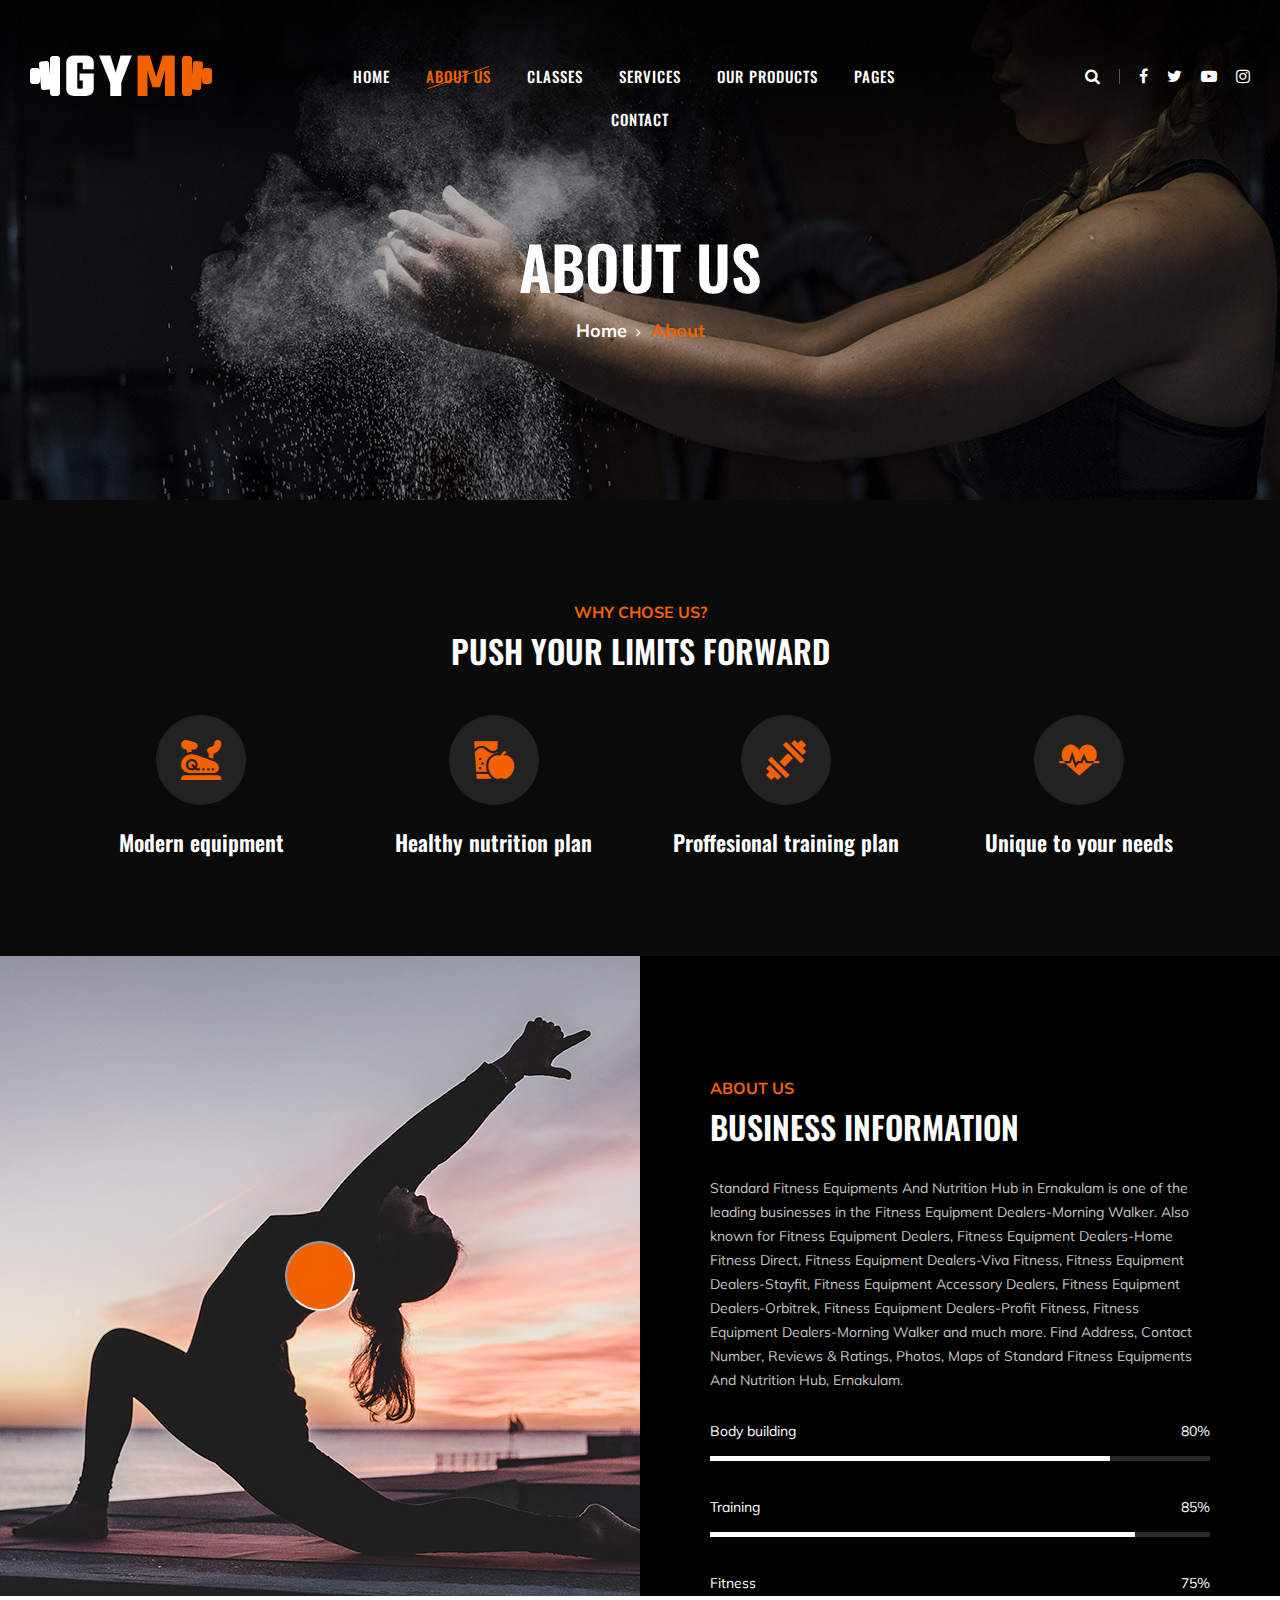
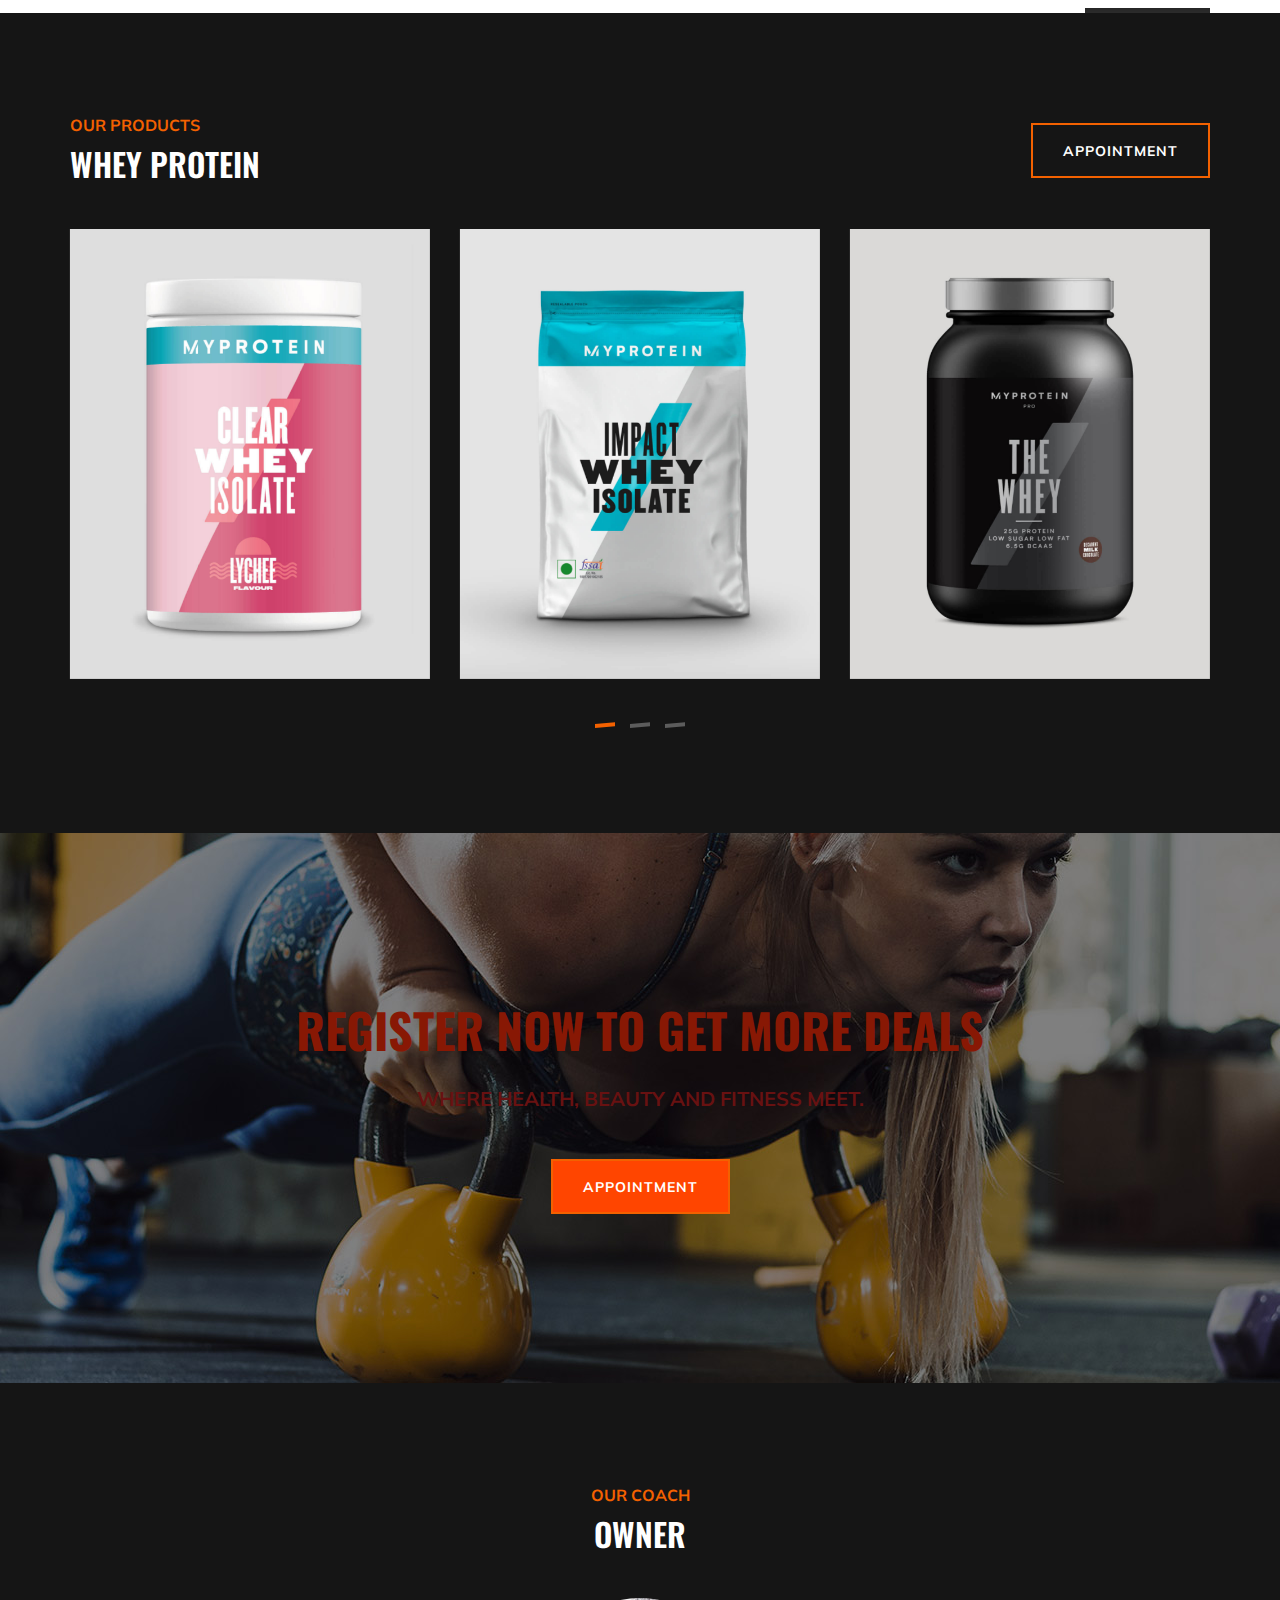
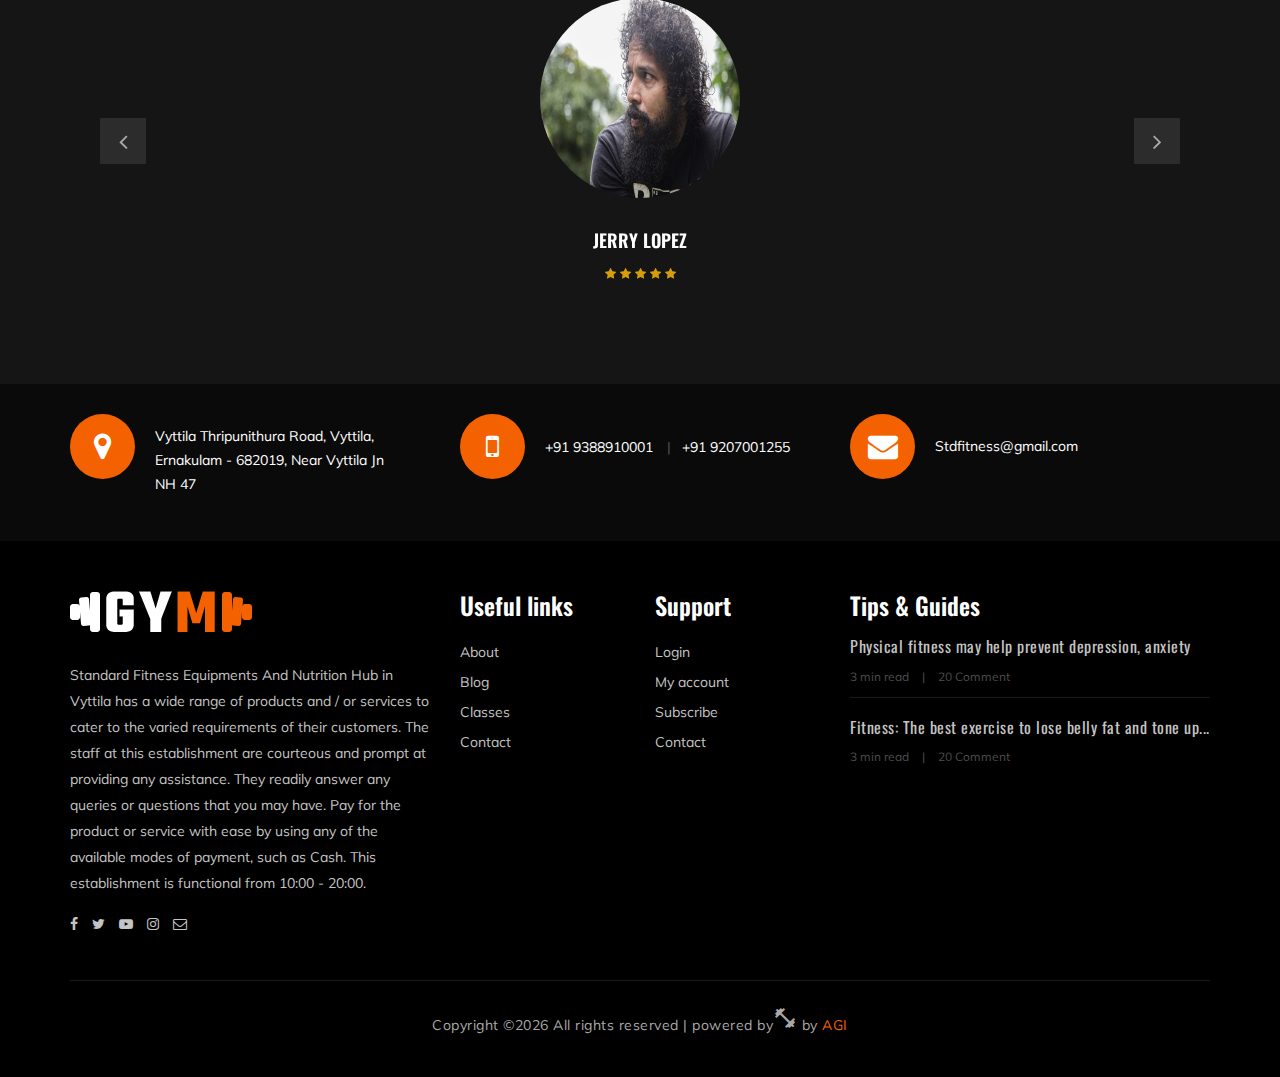
<file: about-us.html>
<!DOCTYPE html>
<html lang="en">

<head>
    <meta charset="UTF-8">
    <meta name="description" content="Gym Site">
    <meta name="keywords" content="Gym, unica, creative, html">
    <meta name="viewport" content="width=device-width, initial-scale=1.0">
    <meta http-equiv="X-UA-Compatible" content="ie=edge">
    <title>Standard Fitness vytilla - fitness centre | Training Institute</title>

    <!-- Google Font -->
    <link href="https://fonts.googleapis.com/css?family=Muli:300,400,500,600,700,800,900&display=swap" rel="stylesheet">
    <link href="https://fonts.googleapis.com/css?family=Oswald:300,400,500,600,700&display=swap" rel="stylesheet">

    <!-- Css Styles -->
    <link rel="stylesheet" href="https://fonts.googleapis.com/icon?family=Material+Icons">
    <link rel="stylesheet" href="css/bootstrap.min.css" type="text/css">
    <link rel="stylesheet" href="css/font-awesome.min.css" type="text/css">
    <link rel="stylesheet" href="css/flaticon.css" type="text/css">
    <link rel="stylesheet" href="css/owl.carousel.min.css" type="text/css">
    <link rel="stylesheet" href="css/barfiller.css" type="text/css">
    <link rel="stylesheet" href="css/magnific-popup.css" type="text/css">
    <link rel="stylesheet" href="css/slicknav.min.css" type="text/css">
    <link rel="stylesheet" href="css/style.css" type="text/css">
    
</head>

<body>
    <!-- Page Preloder -->
    <div id="preloder">
        <div class="loader"></div>
    </div>

 <!-- Offcanvas Menu Section Begin -->
    <div class="offcanvas-menu-overlay"></div>
    <div class="offcanvas-menu-wrapper">
        <div class="canvas-close">
            <i class="fa fa-close"></i>
        </div>
        <div class="canvas-search search-switch">
            <i class="fa fa-search"></i>
        </div>
        <nav class="canvas-menu mobile-menu">
            <ul>
                <li><a href="./index.html">Home</a></li>
                <li><a href="./about-us.html">About Us</a></li>
                <li><a href="./classes.html">Classes</a></li>
                <li><a href="./services.html">Services</a></li>
                <li><a href="./products.html">Our Products</a></li>
                <li><a href="#">Pages</a>
                    <ul class="dropdown">
                        <li><a href="./about-us.html">About us</a></li>
                        <li><a href="./class-timetable.html">Classes timetable</a></li>
                        <li><a href="./bmi-calculator.html">Bmi calculate</a></li>
                        <li><a href="./products.html">Our Products</a></li>
                        <li><a href="./gallery.html">Gallery</a></li>
                        <li><a href="./blog.html">Our blog</a></li>
                        <li><a href="./404.html">404</a></li>
                    </ul>
                </li>
                <li><a href="./contact.html">Contact</a></li>
            </ul>
        </nav>
        <div id="mobile-menu-wrap"></div>
        <div class="canvas-social">
            <a href="#"><i class="fa fa-facebook"></i></a>
            <a href="#"><i class="fa fa-twitter"></i></a>
            <a href="#"><i class="fa fa-youtube-play"></i></a>
            <a href="#"><i class="fa fa-instagram"></i></a>
        </div>
    </div>
    <!-- Offcanvas Menu Section End -->

    <!-- Header Section Begin -->
    <header class="header-section">
        <div class="container-fluid">
            <div class="row">
                <div class="col-lg-3">
                    <div class="logo">
                        <a href="./index.html">
                            <img src="img/logo.png" alt="">
                        </a>
                    </div>
                </div>
                <div class="col-lg-6">
                    <nav class="nav-menu">
                        <ul>
                            <li><a href="./index.html">Home</a></li>
                            <li class="active"><a href="./about-us.html">About Us</a></li>
                            <li><a href="./class-details.html">Classes</a></li>
                            <li><a href="./services.html">Services</a></li>
                            <li><a href="./products.html">Our Products</a></li>
                            <li><a href="#">Pages</a>
                                <ul class="dropdown">
                                    <li><a href="./about-us.html">About us</a></li>
                                    <li><a href="./class-timetable.html">Classes timetable</a></li>
                                    <li><a href="./bmi-calculator.html">Bmi calculate</a></li>
                                    <li><a href="./products.html">Our Products</a></li>
                                    <li><a href="./gallery.html">Gallery</a></li>
                                    <li><a href="./blog.html">Our blog</a></li>
                                    <li><a href="./404.html">404</a></li>
                                </ul>
                            </li>
                            <li><a href="./contact.html">Contact</a></li>
                        </ul>
                    </nav>
                </div>
                <div class="col-lg-3">
                    <div class="top-option">
                        <div class="to-search search-switch">
                            <i class="fa fa-search"></i>
                        </div>
                        <div class="to-social">
                            <a href="#"><i class="fa fa-facebook"></i></a>
                            <a href="#"><i class="fa fa-twitter"></i></a>
                            <a href="#"><i class="fa fa-youtube-play"></i></a>
                            <a href="#"><i class="fa fa-instagram"></i></a>
                        </div>
                    </div>
                </div>
            </div>
            <div class="canvas-open">
                <i class="fa fa-bars"></i>
            </div>
        </div>
    </header>
    <!-- Header End -->

    <!-- Breadcrumb Section Begin -->
    <section class="breadcrumb-section set-bg" data-setbg="img/breadcrumb-bg.jpg">
        <div class="container">
            <div class="row">
                <div class="col-lg-12 text-center">
                    <div class="breadcrumb-text">
                        <h2>About us</h2>
                        <div class="bt-option">
                            <a href="./index.html">Home</a>
                            <span>About</span>
                        </div>
                    </div>
                </div>
            </div>
        </div>
    </section>
    <!-- Breadcrumb Section End -->

    <!-- ChoseUs Section Begin -->
    <section class="choseus-section spad">
        <div class="container">
            <div class="row">
                <div class="col-lg-12">
                    <div class="section-title">
                        <span>Why chose us?</span>
                        <h2>PUSH YOUR LIMITS FORWARD</h2>
                    </div>
                </div>
            </div>
            <div class="row">
                <div class="col-lg-3 col-sm-6">
                    <div class="cs-item">
                        <span class="flaticon-034-stationary-bike"></span>
                        <h4>Modern equipment</h4>
                        <p></p>
                    </div>
                </div>
                <div class="col-lg-3 col-sm-6">
                    <div class="cs-item">
                        <span class="flaticon-033-juice"></span>
                        <h4>Healthy nutrition plan</h4>
                        <p></p>
                    </div>
                </div>
                <div class="col-lg-3 col-sm-6">
                    <div class="cs-item">
                        <span class="flaticon-002-dumbell"></span>
                        <h4>Proffesional training plan</h4>
                        <p></p>
                    </div>
                </div>
                <div class="col-lg-3 col-sm-6">
                    <div class="cs-item">
                        <span class="flaticon-014-heart-beat"></span>
                        <h4>Unique to your needs</h4>
                        <p></p>
                    </div>
                </div>
            </div>
        </div>
    </section>
    <!-- ChoseUs Section End -->

    <!-- About US Section Begin -->
    <section class="aboutus-section">
        <div class="container-fluid">
            <div class="row">
                <div class="col-lg-6 p-0">
                    <div class="about-video set-bg" data-setbg="img/about-us.jpg">
                        <iframe  src="https://www.youtube.com/embed/7KSNmziMqog" title="YouTube video player"  allow="accelerometer; autoplay;"allowfullscreen  class="play-btn video-popup"><i
                                class="fa fa-caret-right"></i></iframe>
                    </div>
                </div>
                <div class="col-lg-6 p-0">
                    <div class="about-text">
                        <div class="section-title">
                            <span>About Us</span>
                            <h2>BUSINESS INFORMATION</h2>
                        </div>
                        <div class="at-desc">
                            <p>Standard Fitness Equipments And Nutrition Hub in Ernakulam is one of the leading businesses in the Fitness Equipment Dealers-Morning Walker. Also known for Fitness Equipment Dealers, Fitness Equipment Dealers-Home Fitness Direct, Fitness Equipment Dealers-Viva Fitness, Fitness Equipment Dealers-Stayfit, Fitness Equipment Accessory Dealers, Fitness Equipment Dealers-Orbitrek, Fitness Equipment Dealers-Profit Fitness, Fitness Equipment Dealers-Morning Walker and much more. Find Address, Contact Number, Reviews & Ratings, Photos, Maps of Standard Fitness Equipments And Nutrition Hub, Ernakulam.</p>
                        </div>
                        <div class="about-bar">
                            <div class="ab-item">
                                <p>Body building</p>
                                <div id="bar1" class="barfiller">
                                    <span class="fill" data-percentage="80"></span>
                                    <div class="tipWrap">
                                        <span class="tip"></span>
                                    </div>
                                </div>
                            </div>
                            <div class="ab-item">
                                <p>Training</p>
                                <div id="bar2" class="barfiller">
                                    <span class="fill" data-percentage="85"></span>
                                    <div class="tipWrap">
                                        <span class="tip"></span>
                                    </div>
                                </div>
                            </div>
                            <div class="ab-item">
                                <p>Fitness</p>
                                <div id="bar3" class="barfiller">
                                    <span class="fill" data-percentage="75"></span>
                                    <div class="tipWrap">
                                        <span class="tip"></span>
                                    </div>
                                </div>
                            </div>
                        </div>
                    </div>
                </div>
            </div>
        </div>
    </section>
    <!-- About US Section End -->
 <!-- Team Section Begin -->
 <section class="team-section spad">
    <div class="container">
        <div class="row">
            <div class="col-lg-12">
                <div class="team-title">
                    <div class="section-title">
                        <span>Our products</span>
                        <h2>WHEY PROTEIN</h2>
                    </div>
                    <a href="#" class="primary-btn btn-normal appoinment-btn">appointment</a>
                </div>
            </div>
        </div>
        <div class="row">
            <div class="ts-slider owl-carousel">
                <div class="col-lg-4">
                    <div class="ts-item set-bg" data-setbg="img/protein/p1.jpg">
                        <div class="ts_text">
                            <h4>Clear Whey Isolate</h4>
                            <span>Gym Product</span>
                        </div>
                    </div>
                </div>
                <div class="col-lg-4">
                    <div class="ts-item set-bg" data-setbg="img/protein/p2.jpg">
                        <div class="ts_text">
                            <h4>Impact Whey Isolate</h4>
                            <span>Gym Product</span>
                        </div>
                    </div>
                </div>
                <div class="col-lg-4">
                    <div class="ts-item set-bg" data-setbg="img/protein/p3.jpg">
                        <div class="ts_text">
                            <h4>The Whey</h4>
                            <span>Gym Product</span>
                        </div>
                    </div>
                </div>
                <div class="col-lg-4">
                    <div class="ts-item set-bg" data-setbg="img/protein/p4.jpg">
                        <div class="ts_text">
                            <h4>BreakFast Bundle</h4>
                            <span>Gym Product</span>
                        </div>
                    </div>
                </div>
                <div class="col-lg-4">
                    <div class="ts-item set-bg" data-setbg="img/protein/p5.jpg">
                        <div class="ts_text">
                            <h4>Vegan Gift Box</h4>
                            <span>Gym Product</span>
                        </div>
                    </div>
                </div>
                <div class="col-lg-4">
                    <div class="ts-item set-bg" data-setbg="img/protein/p6.jpg">
                        <div class="ts_text">
                            <h4>Pro Smartshake Slim Shaker - 400ml</h4>
                            <span>Gym Product</span>
                        </div>
                    </div>
                </div>
            </div>
        </div>
    </div>
</section>
<!-- Team Section End -->
   
    <!-- Banner Section Begin -->
    <section class="banner-section set-bg" data-setbg="img/banner-bg.jpg">
        <div class="container">
            <div class="row">
                <div class="col-lg-12 text-center">
                    <div class="bs-text">
                        <h2>register now to get more deals</h2>
                        <div class="bt-tips">Where health, beauty and fitness meet.</div>
                        <a href="#" class="primary-btn  btn-normal">Appointment</a>
                    </div>
                </div>
            </div>
        </div>
    </section>
    <!-- Banner Section End -->

    <!-- Testimonial Section Begin -->
    <section class="testimonial-section spad">
        <div class="container">
            <div class="row">
                <div class="col-lg-12">
                    <div class="section-title">
                        <span>OUR COACH</span>
                        <h2>OWNER</h2>
                    </div>
                </div>
            </div>
            <div class="ts_slider owl-carousel">
                <div class="ts_item">
                    <div class="row">
                        <div class="col-lg-12 text-center">
                            <div class="ti_pic">
                                <img src="img/jerry.jpg" alt="">
                            </div>
                            <div class="ti_text">
                                <p></p>
                                <h5>JERRY LOPEZ</h5>
                                <div class="tt-rating">
                                    <i class="fa fa-star"></i>
                                    <i class="fa fa-star"></i>
                                    <i class="fa fa-star"></i>
                                    <i class="fa fa-star"></i>
                                    <i class="fa fa-star"></i>
                                </div>
                            </div>
                        </div>
                    </div>
                </div>
                <div class="ts_item">
                    <div class="row">
                        <div class="col-lg-12 text-center">
                            <div class="ti_pic">
                                <img src="img/JERRY2.jpg" alt="">
                            </div>
                            <div class="ti_text">
                                <p></p>
                                <h5>josephjerrylopez</h5>
                                <div class="tt-rating">
                                    <i class="fa fa-star"></i>
                                    <i class="fa fa-star"></i>
                                    <i class="fa fa-star"></i>
                                    <i class="fa fa-star"></i>
                                    <i class="fa fa-star"></i>
                                </div>
                            </div>
                        </div>
                    </div>
                </div>
            </div>
        </div>
    </section>
    <!-- Testimonial Section End -->

    <!-- Get In Touch Section Begin -->
    <div class="gettouch-section">
        <div class="container">
            <div class="row">
                <div class="col-md-4">
                    <div class="gt-text">
                        <i class="fa fa-map-marker"></i>
                        <p>Vyttila Thripunithura Road, Vyttila, Ernakulam - 682019, Near Vyttila Jn<br/> NH 47</p>
                    </div>
                </div>
                <div class="col-md-4">
                    <div class="gt-text">
                        <i class="fa fa-mobile"></i>
                        <ul>
                            <li>+91 9388910001</li>
                            <li>+91 9207001255</li>
                        </ul>
                    </div>
                </div>
                <div class="col-md-4">
                    <div class="gt-text email">
                        <i class="fa fa-envelope"></i>
                        <p>Stdfitness@gmail.com</p>
                    </div>
                </div>
            </div>
        </div>
    </div>
    <!-- Get In Touch Section End -->

    <!-- Footer Section Begin -->
    <section class="footer-section">
        <div class="container">
            <div class="row">
                <div class="col-lg-4">
                    <div class="fs-about">
                        <div class="fa-logo">
                            <a href="#"><img src="img/logo.png" alt=""></a>
                        </div>
                        <p>Standard Fitness Equipments And Nutrition Hub in Vyttila has a wide range of products and / or services to cater to the varied requirements of their customers. The staff at this establishment are courteous and prompt at providing any assistance. They readily answer any queries or questions that you may have. Pay for the product or service with ease by using any of the available modes of payment, such as Cash. This establishment is functional from 10:00 - 20:00.</p>
                        <div class="fa-social">
                            <a href="#"><i class="fa fa-facebook"></i></a>
                            <a href="#"><i class="fa fa-twitter"></i></a>
                            <a href="#"><i class="fa fa-youtube-play"></i></a>
                            <a href="#"><i class="fa fa-instagram"></i></a>
                            <a href="#"><i class="fa  fa-envelope-o"></i></a>
                        </div>
                    </div>
                </div>
                <div class="col-lg-2 col-md-3 col-sm-6">
                    <div class="fs-widget">
                        <h4>Useful links</h4>
                        <ul>
                            <li><a href="#">About</a></li>
                            <li><a href="#">Blog</a></li>
                            <li><a href="#">Classes</a></li>
                            <li><a href="#">Contact</a></li>
                        </ul>
                    </div>
                </div>
                <div class="col-lg-2 col-md-3 col-sm-6">
                    <div class="fs-widget">
                        <h4>Support</h4>
                        <ul>
                            <li><a href="#">Login</a></li>
                            <li><a href="#">My account</a></li>
                            <li><a href="#">Subscribe</a></li>
                            <li><a href="#">Contact</a></li>
                        </ul>
                    </div>
                </div>
                <div class="col-lg-4 col-md-6">
                    <div class="fs-widget">
                        <h4>Tips & Guides</h4>
                        <div class="fw-recent">
                            <h6><a href="#">Physical fitness may help prevent depression, anxiety</a></h6>
                            <ul>
                                <li>3 min read</li>
                                <li>20 Comment</li>
                            </ul>
                        </div>
                        <div class="fw-recent">
                            <h6><a href="#">Fitness: The best exercise to lose belly fat and tone up...</a></h6>
                            <ul>
                                <li>3 min read</li>
                                <li>20 Comment</li>
                            </ul>
                        </div>
                    </div>
                </div>
            </div>
            <div class="row">
                <div class="col-lg-12 text-center">
                    <div class="copyright-text">
                        <p><!-- Link back to Colorlib can't be removed. Template is licensed under CC BY 3.0. -->
                            Copyright &copy;<script>document.write(new Date().getFullYear());</script> All rights reserved | powered by<span class="material-icons">
                              fitness_center
                              </span> by <a href="https://colorlib.com" target="_blank">AGI</a>
                            <!-- Link back to Colorlib can't be removed. Template is licensed under CC BY 3.0. --></p>
                    </div>
                </div>
            </div>
        </div>
    </section>
    <!-- Footer Section End -->

    <!-- Search model Begin -->
    <div class="search-model">
        <div class="h-100 d-flex align-items-center justify-content-center">
            <div class="search-close-switch">+</div>
            <form class="search-model-form">
                <input type="text" id="search-input" placeholder="Search here.....">
            </form>
        </div>
    </div>
    <!-- Search model end -->

    <!-- Js Plugins -->
    <script src="js/jquery-3.3.1.min.js"></script>
    <script src="js/bootstrap.min.js"></script>
    <script src="js/jquery.magnific-popup.min.js"></script>
    <script src="js/masonry.pkgd.min.js"></script>
    <script src="js/jquery.barfiller.js"></script>
    <script src="js/jquery.slicknav.js"></script>
    <script src="js/owl.carousel.min.js"></script>
    <script src="js/main.js"></script>


</body>

</html>
</file>
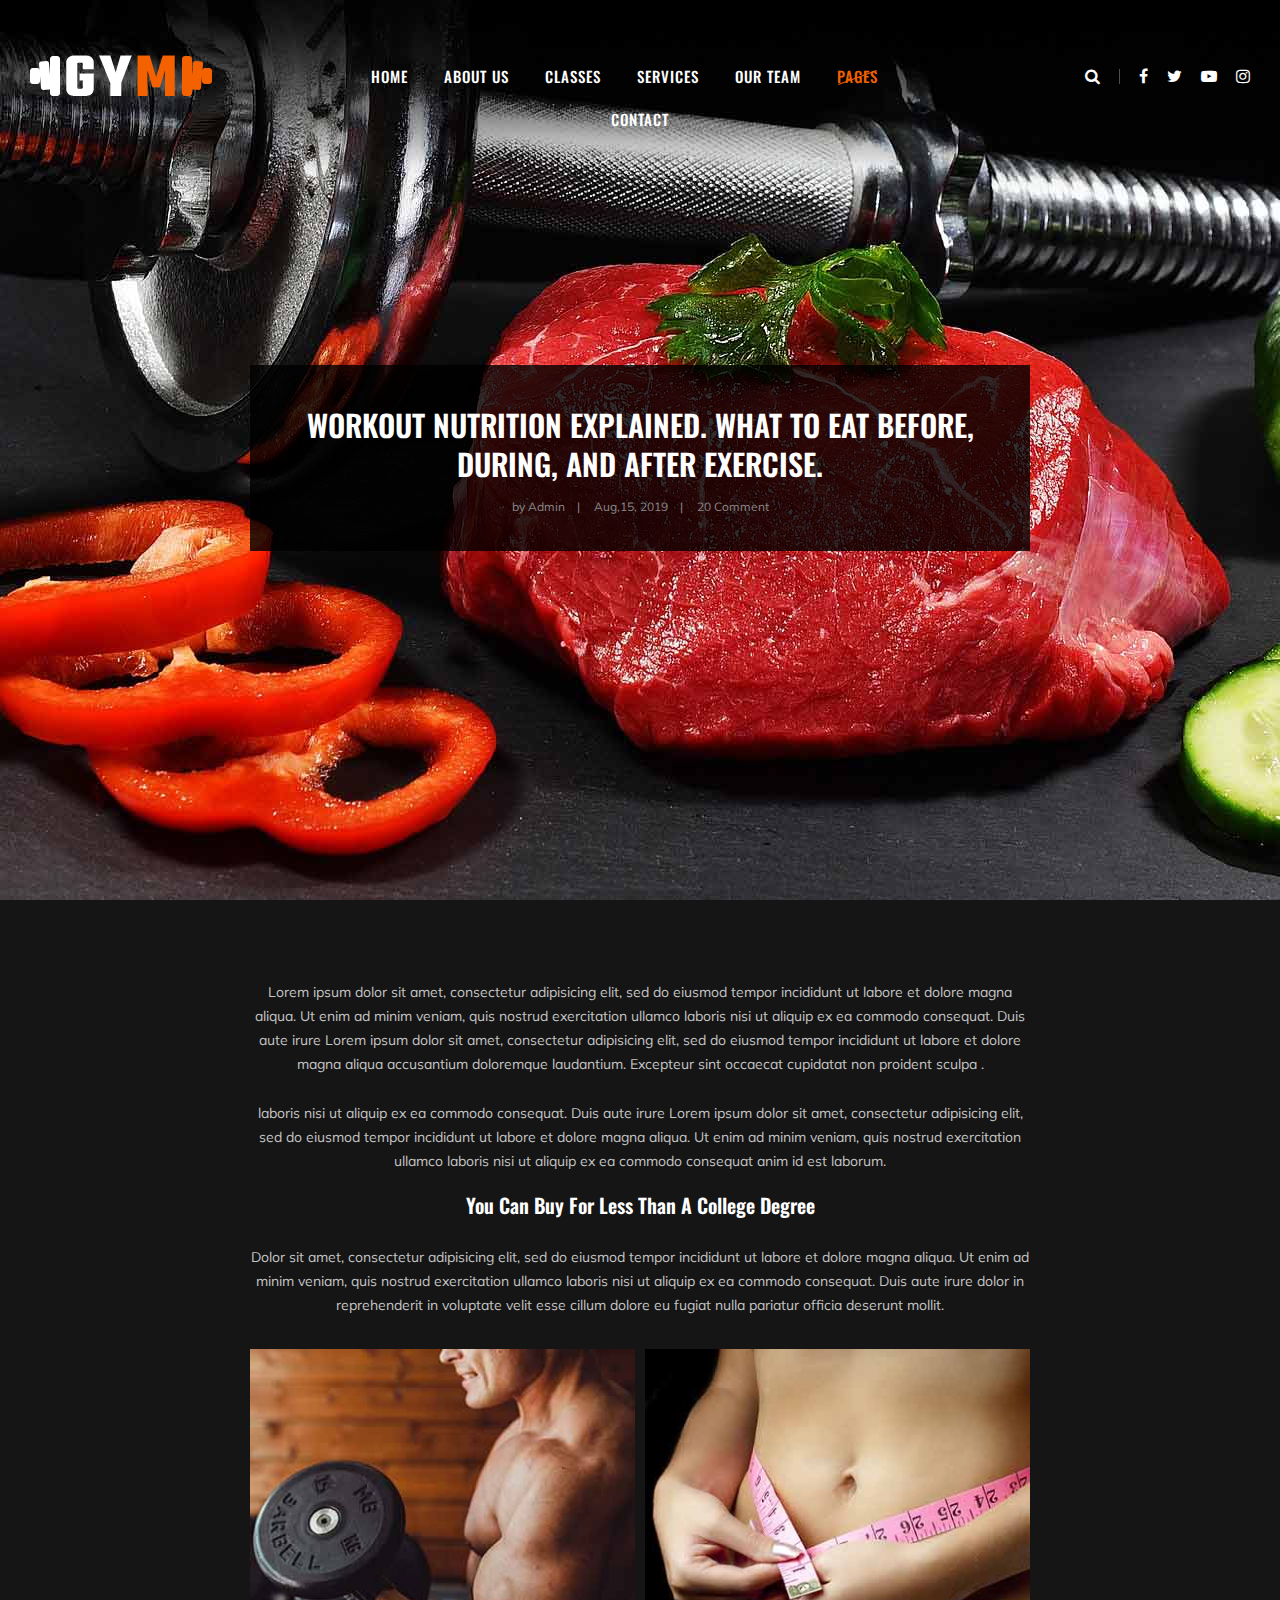
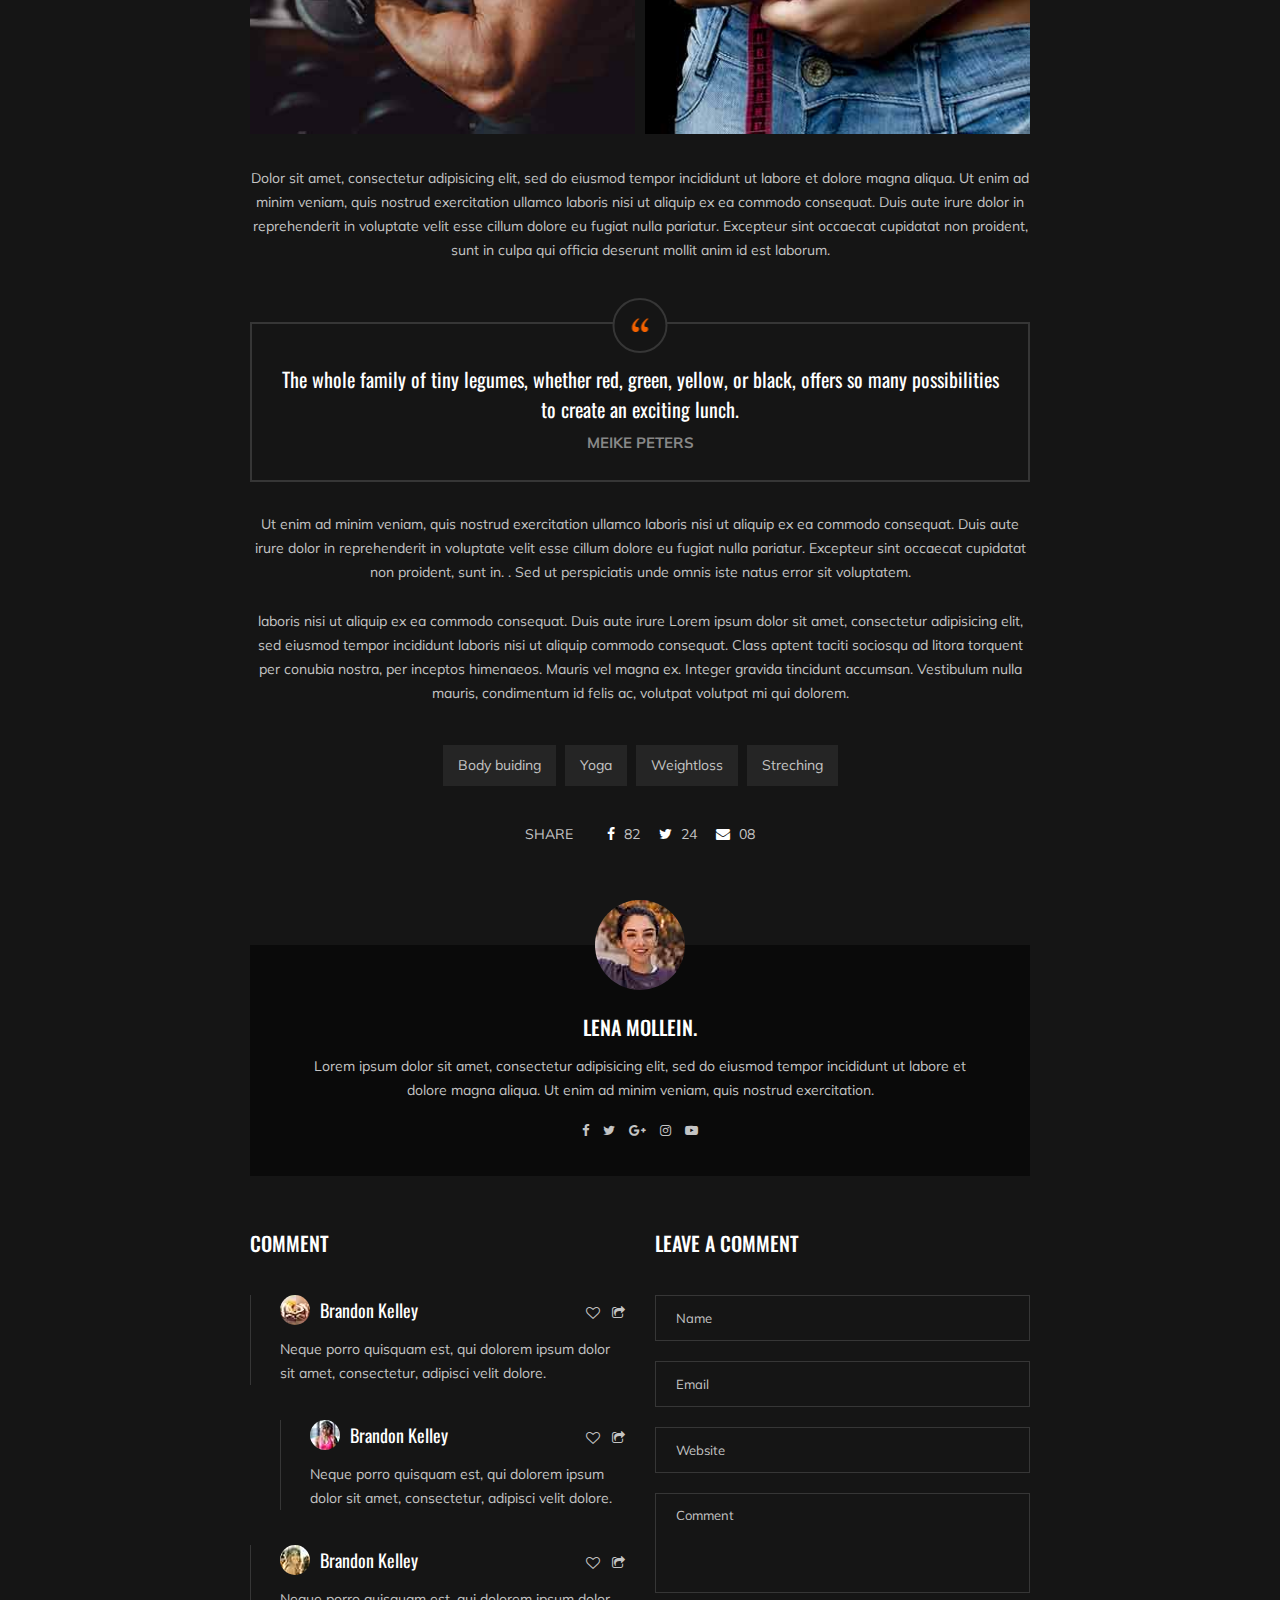
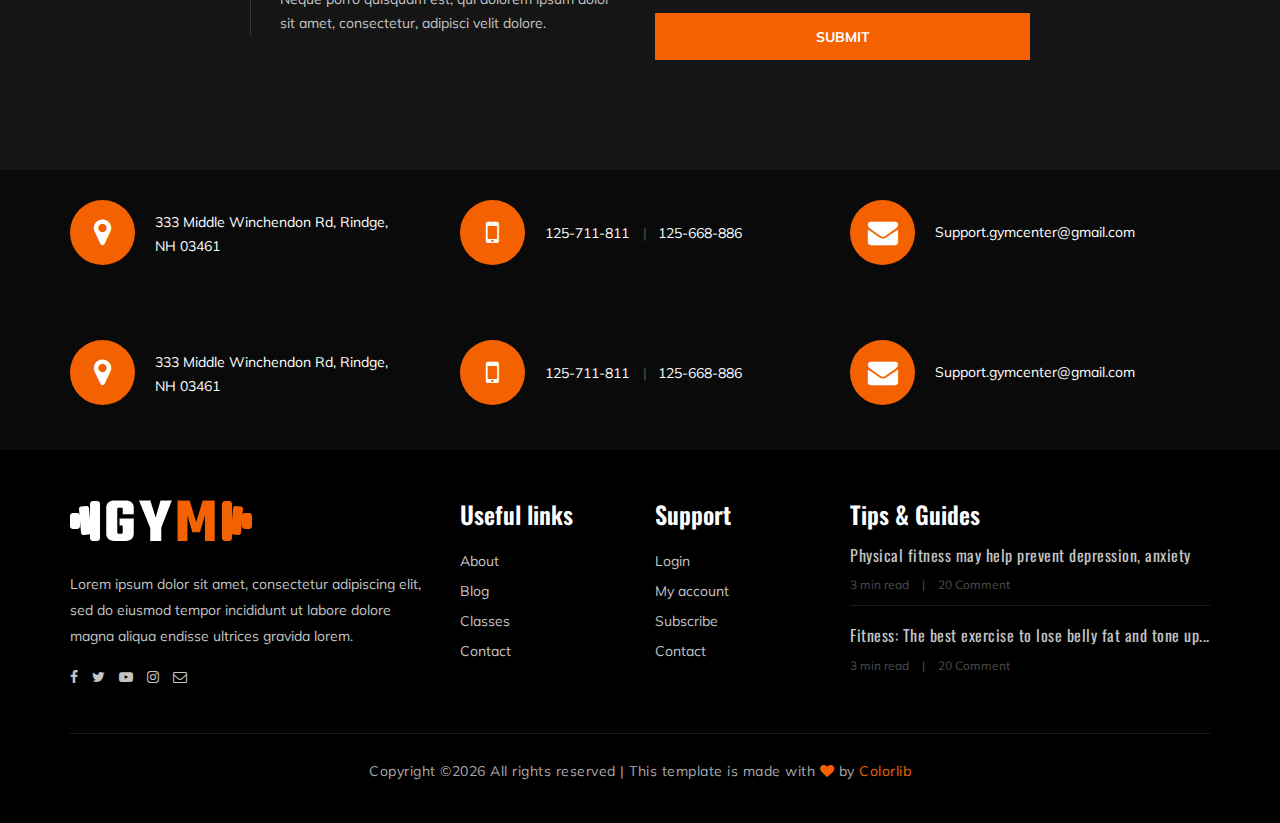
<file: blog-details.html>
<!DOCTYPE html>
<html lang="zxx">

<head>
    <meta charset="UTF-8">
    <meta name="description" content="Gym Template">
    <meta name="keywords" content="Gym, unica, creative, html">
    <meta name="viewport" content="width=device-width, initial-scale=1.0">
    <meta http-equiv="X-UA-Compatible" content="ie=edge">
    <title>Gym | Template</title>

    <!-- Google Font -->
    <link href="https://fonts.googleapis.com/css?family=Muli:300,400,500,600,700,800,900&display=swap" rel="stylesheet">
    <link href="https://fonts.googleapis.com/css?family=Oswald:300,400,500,600,700&display=swap" rel="stylesheet">

    <!-- Css Styles -->
    <link rel="stylesheet" href="css/bootstrap.min.css" type="text/css">
    <link rel="stylesheet" href="css/font-awesome.min.css" type="text/css">
    <link rel="stylesheet" href="css/flaticon.css" type="text/css">
    <link rel="stylesheet" href="css/owl.carousel.min.css" type="text/css">
    <link rel="stylesheet" href="css/barfiller.css" type="text/css">
    <link rel="stylesheet" href="css/magnific-popup.css" type="text/css">
    <link rel="stylesheet" href="css/slicknav.min.css" type="text/css">
    <link rel="stylesheet" href="css/style.css" type="text/css">
</head>

<body>
    <!-- Page Preloder -->
    <div id="preloder">
        <div class="loader"></div>
    </div>

    <!-- Offcanvas Menu Section Begin -->
    <div class="offcanvas-menu-overlay"></div>
    <div class="offcanvas-menu-wrapper">
        <div class="canvas-close">
            <i class="fa fa-close"></i>
        </div>
        <div class="canvas-search search-switch">
            <i class="fa fa-search"></i>
        </div>
        <nav class="canvas-menu mobile-menu">
            <ul>
                <li><a href="./index.html">Home</a></li>
                <li><a href="./about-us.html">About Us</a></li>
                <li><a href="./class-details.html">Classes</a></li>
                <li><a href="./services.html">Services</a></li>
                <li><a href="./team.html">Our Team</a></li>
                <li><a href="#">Pages</a>
                    <ul class="dropdown">
                        <li><a href="./about-us.html">About us</a></li>
                        <li><a href="./class-timetable.html">Classes timetable</a></li>
                        <li><a href="./bmi-calculator.html">Bmi calculate</a></li>
                        <li><a href="./team.html">Our team</a></li>
                        <li><a href="./gallery.html">Gallery</a></li>
                        <li><a href="./blog.html">Our blog</a></li>
                        <li><a href="./404.html">404</a></li>
                    </ul>
                </li>
                <li><a href="./contact.html">Contact</a></li>
            </ul>
        </nav>
        <div id="mobile-menu-wrap"></div>
        <div class="canvas-social">
            <a href="#"><i class="fa fa-facebook"></i></a>
            <a href="#"><i class="fa fa-twitter"></i></a>
            <a href="#"><i class="fa fa-youtube-play"></i></a>
            <a href="#"><i class="fa fa-instagram"></i></a>
        </div>
    </div>
    <!-- Offcanvas Menu Section End -->

    <!-- Header Section Begin -->
    <header class="header-section">
        <div class="container-fluid">
            <div class="row">
                <div class="col-lg-3">
                    <div class="logo">
                        <a href="./index.html">
                            <img src="img/logo.png" alt="">
                        </a>
                    </div>
                </div>
                <div class="col-lg-6">
                    <nav class="nav-menu">
                        <ul>
                            <li><a href="./index.html">Home</a></li>
                            <li><a href="./about-us.html">About Us</a></li>
                            <li><a href="./class-details.html">Classes</a></li>
                            <li><a href="./services.html">Services</a></li>
                            <li><a href="./team.html">Our Team</a></li>
                            <li class="active"><a href="#">Pages</a>
                                <ul class="dropdown">
                                    <li><a href="./about-us.html">About us</a></li>
                                    <li><a href="./class-timetable.html">Classes timetable</a></li>
                                    <li><a href="./bmi-calculator.html">Bmi calculate</a></li>
                                    <li><a href="./team.html">Our team</a></li>
                                    <li><a href="./gallery.html">Gallery</a></li>
                                    <li><a href="./blog.html">Our blog</a></li>
                                    <li><a href="./404.html">404</a></li>
                                </ul>
                            </li>
                            <li><a href="./contact.html">Contact</a></li>
                        </ul>
                    </nav>
                </div>
                <div class="col-lg-3">
                    <div class="top-option">
                        <div class="to-search search-switch">
                            <i class="fa fa-search"></i>
                        </div>
                        <div class="to-social">
                            <a href="#"><i class="fa fa-facebook"></i></a>
                            <a href="#"><i class="fa fa-twitter"></i></a>
                            <a href="#"><i class="fa fa-youtube-play"></i></a>
                            <a href="#"><i class="fa fa-instagram"></i></a>
                        </div>
                    </div>
                </div>
            </div>
            <div class="canvas-open">
                <i class="fa fa-bars"></i>
            </div>
        </div>
    </header>
    <!-- Header End -->

    <!-- Blog Details Hero Section Begin -->
    <section class="blog-details-hero set-bg" data-setbg="img/blog/details/details-hero.jpg">
        <div class="container">
            <div class="row">
                <div class="col-lg-8 p-0 m-auto">
                    <div class="bh-text">
                        <h3>Workout nutrition explained. What to eat before, during, and after exercise.</h3>
                        <ul>
                            <li>by Admin</li>
                            <li>Aug,15, 2019</li>
                            <li>20 Comment</li>
                        </ul>
                    </div>
                </div>
            </div>
        </div>
    </section>
    <!-- Blog Details Hero Section End -->

    <!-- Blog Details Section Begin -->
    <section class="blog-details-section spad">
        <div class="container">
            <div class="row">
                <div class="col-lg-8 p-0 m-auto">
                    <div class="blog-details-text">
                        <div class="blog-details-title">
                            <p>Lorem ipsum dolor sit amet, consectetur adipisicing elit, sed do eiusmod tempor
                                incididunt ut labore et dolore magna aliqua. Ut enim ad minim veniam, quis nostrud
                                exercitation ullamco laboris nisi ut aliquip ex ea commodo consequat. Duis aute irure
                                Lorem ipsum dolor sit amet, consectetur adipisicing elit, sed do eiusmod tempor
                                incididunt ut labore et dolore magna aliqua accusantium doloremque laudantium. Excepteur
                                sint occaecat cupidatat non proident sculpa .</p>
                            <p>laboris nisi ut aliquip ex ea commodo consequat. Duis aute irure Lorem ipsum dolor sit
                                amet, consectetur adipisicing elit, sed do eiusmod tempor incididunt ut labore et dolore
                                magna aliqua. Ut enim ad minim veniam, quis nostrud exercitation ullamco laboris nisi ut
                                aliquip ex ea commodo consequat anim id est laborum.</p>
                            <h5>You Can Buy For Less Than A College Degree</h5>
                            <p>Dolor sit amet, consectetur adipisicing elit, sed do eiusmod tempor incididunt ut labore
                                et dolore magna aliqua. Ut enim ad minim veniam, quis nostrud exercitation ullamco
                                laboris nisi ut aliquip ex ea commodo consequat. Duis aute irure dolor in reprehenderit
                                in voluptate velit esse cillum dolore eu fugiat nulla pariatur officia deserunt mollit.
                            </p>
                        </div>
                        <div class="blog-details-pic">
                            <div class="blog-details-pic-item">
                                <img src="img/blog/details/details-1.jpg" alt="">
                            </div>
                            <div class="blog-details-pic-item">
                                <img src="img/blog/details/details-2.jpg" alt="">
                            </div>
                        </div>
                        <div class="blog-details-desc">
                            <p>Dolor sit amet, consectetur adipisicing elit, sed do eiusmod tempor incididunt ut labore
                                et dolore magna aliqua. Ut enim ad minim veniam, quis nostrud exercitation ullamco
                                laboris nisi ut aliquip ex ea commodo consequat. Duis aute irure dolor in reprehenderit
                                in voluptate velit esse cillum dolore eu fugiat nulla pariatur. Excepteur sint occaecat
                                cupidatat non proident, sunt in culpa qui officia deserunt mollit anim id est laborum.
                            </p>
                        </div>
                        <div class="blog-details-quote">
                            <div class="quote-icon">
                                <img src="img/blog/details/quote-left.png" alt="">
                            </div>
                            <h5>The whole family of tiny legumes, whether red, green, yellow, or black, offers so many
                                possibilities to create an exciting lunch.</h5>
                            <span>MEIKE PETERS</span>
                        </div>
                        <div class="blog-details-more-desc">
                            <p>Ut enim ad minim veniam, quis nostrud exercitation ullamco laboris nisi ut aliquip ex ea
                                commodo consequat. Duis aute irure dolor in reprehenderit in voluptate velit esse cillum
                                dolore eu fugiat nulla pariatur. Excepteur sint occaecat cupidatat non proident, sunt
                                in. . Sed ut perspiciatis unde omnis iste natus error sit voluptatem.</p>
                            <p>laboris nisi ut aliquip ex ea commodo consequat. Duis aute irure Lorem ipsum dolor sit
                                amet, consectetur adipisicing elit, sed eiusmod tempor incididunt laboris nisi ut
                                aliquip commodo consequat. Class aptent taciti sociosqu ad litora torquent per conubia
                                nostra, per inceptos himenaeos. Mauris vel magna ex. Integer gravida tincidunt accumsan.
                                Vestibulum nulla mauris, condimentum id felis ac, volutpat volutpat mi qui dolorem.</p>
                        </div>
                        <div class="blog-details-tag-share">
                            <div class="tags">
                                <a href="#">Body buiding</a>
                                <a href="#">Yoga</a>
                                <a href="#">Weightloss</a>
                                <a href="#">Streching</a>
                            </div>
                            <div class="share">
                                <span>Share</span>
                                <a href="#"><i class="fa fa-facebook"></i> 82</a>
                                <a href="#"><i class="fa fa-twitter"></i> 24</a>
                                <a href="#"><i class="fa fa-envelope"></i> 08</a>
                            </div>
                        </div>
                        <div class="blog-details-author">
                            <div class="ba-pic">
                                <img src="img/blog/details/blog-profile.jpg" alt="">
                            </div>
                            <div class="ba-text">
                                <h5>Lena Mollein.</h5>
                                <p>Lorem ipsum dolor sit amet, consectetur adipisicing elit, sed do eiusmod tempor
                                    incididunt ut labore et dolore magna aliqua. Ut enim ad minim veniam, quis nostrud
                                    exercitation.</p>
                                <div class="bp-social">
                                    <a href="#"><i class="fa fa-facebook"></i></a>
                                    <a href="#"><i class="fa fa-twitter"></i></a>
                                    <a href="#"><i class="fa fa-google-plus"></i></a>
                                    <a href="#"><i class="fa fa-instagram"></i></a>
                                    <a href="#"><i class="fa fa-youtube-play"></i></a>
                                </div>
                            </div>
                        </div>
                        <div class="row">
                            <div class="col-lg-6">
                                <div class="comment-option">
                                    <h5 class="co-title">Comment</h5>
                                    <div class="co-item">
                                        <div class="co-widget">
                                            <a href="#"><i class="fa fa-heart-o"></i></a>
                                            <a href="#"><i class="fa fa-share-square-o"></i></a>
                                        </div>
                                        <div class="co-pic">
                                            <img src="img/blog/details/comment-1.jpg" alt="">
                                            <h5>Brandon Kelley</h5>
                                        </div>
                                        <div class="co-text">
                                            <p>Neque porro quisquam est, qui dolorem ipsum dolor sit amet, consectetur,
                                                adipisci velit dolore.</p>
                                        </div>
                                    </div>
                                    <div class="co-item reply-comment">
                                        <div class="co-widget">
                                            <a href="#"><i class="fa fa-heart-o"></i></a>
                                            <a href="#"><i class="fa fa-share-square-o"></i></a>
                                        </div>
                                        <div class="co-pic">
                                            <img src="img/blog/details/comment-2.jpg" alt="">
                                            <h5>Brandon Kelley</h5>
                                        </div>
                                        <div class="co-text">
                                            <p>Neque porro quisquam est, qui dolorem ipsum dolor sit amet, consectetur,
                                                adipisci velit dolore.</p>
                                        </div>
                                    </div>
                                    <div class="co-item">
                                        <div class="co-widget">
                                            <a href="#"><i class="fa fa-heart-o"></i></a>
                                            <a href="#"><i class="fa fa-share-square-o"></i></a>
                                        </div>
                                        <div class="co-pic">
                                            <img src="img/blog/details/comment-3.jpg" alt="">
                                            <h5>Brandon Kelley</h5>
                                        </div>
                                        <div class="co-text">
                                            <p>Neque porro quisquam est, qui dolorem ipsum dolor sit amet, consectetur,
                                                adipisci velit dolore.</p>
                                        </div>
                                    </div>
                                </div>
                            </div>
                            <div class="col-lg-6">
                                <div class="leave-comment">
                                    <h5>Leave a comment</h5>
                                    <form action="#">
                                        <input type="text" placeholder="Name">
                                        <input type="text" placeholder="Email">
                                        <input type="text" placeholder="Website">
                                        <textarea placeholder="Comment"></textarea>
                                        <button type="submit">Submit</button>
                                    </form>
                                </div>
                            </div>
                        </div>
                    </div>
                </div>
            </div>
        </div>
    </section>
    <!-- Blog Details Section End -->

    <!-- Get In Touch Section Begin -->
    <div class="gettouch-section">
        <div class="container">
            <div class="row">
                <div class="col-lg-4">
                    <div class="gt-text">
                        <i class="fa fa-map-marker"></i>
                        <p>333 Middle Winchendon Rd, Rindge,<br/> NH 03461</p>
                    </div>
                </div>
                <div class="col-lg-4">
                    <div class="gt-text">
                        <i class="fa fa-mobile"></i>
                        <ul>
                            <li>125-711-811</li>
                            <li>125-668-886</li>
                        </ul>
                    </div>
                </div>
                <div class="col-lg-4">
                    <div class="gt-text email">
                        <i class="fa fa-envelope"></i>
                        <p>Support.gymcenter@gmail.com</p>
                    </div>
                </div>
            </div>
        </div>
    </div>
    <!-- Get In Touch Section End -->

    <!-- Get In Touch Section Begin -->
    <div class="gettouch-section">
        <div class="container">
            <div class="row">
                <div class="col-md-4">
                    <div class="gt-text">
                        <i class="fa fa-map-marker"></i>
                        <p>333 Middle Winchendon Rd, Rindge,<br/> NH 03461</p>
                    </div>
                </div>
                <div class="col-md-4">
                    <div class="gt-text">
                        <i class="fa fa-mobile"></i>
                        <ul>
                            <li>125-711-811</li>
                            <li>125-668-886</li>
                        </ul>
                    </div>
                </div>
                <div class="col-md-4">
                    <div class="gt-text email">
                        <i class="fa fa-envelope"></i>
                        <p>Support.gymcenter@gmail.com</p>
                    </div>
                </div>
            </div>
        </div>
    </div>
    <!-- Get In Touch Section End -->

    <!-- Footer Section Begin -->
    <section class="footer-section">
        <div class="container">
            <div class="row">
                <div class="col-lg-4">
                    <div class="fs-about">
                        <div class="fa-logo">
                            <a href="#"><img src="img/logo.png" alt=""></a>
                        </div>
                        <p>Lorem ipsum dolor sit amet, consectetur adipiscing elit, sed do eiusmod tempor incididunt ut
                            labore dolore magna aliqua endisse ultrices gravida lorem.</p>
                        <div class="fa-social">
                            <a href="#"><i class="fa fa-facebook"></i></a>
                            <a href="#"><i class="fa fa-twitter"></i></a>
                            <a href="#"><i class="fa fa-youtube-play"></i></a>
                            <a href="#"><i class="fa fa-instagram"></i></a>
                            <a href="#"><i class="fa  fa-envelope-o"></i></a>
                        </div>
                    </div>
                </div>
                <div class="col-lg-2 col-md-3 col-sm-6">
                    <div class="fs-widget">
                        <h4>Useful links</h4>
                        <ul>
                            <li><a href="#">About</a></li>
                            <li><a href="#">Blog</a></li>
                            <li><a href="#">Classes</a></li>
                            <li><a href="#">Contact</a></li>
                        </ul>
                    </div>
                </div>
                <div class="col-lg-2 col-md-3 col-sm-6">
                    <div class="fs-widget">
                        <h4>Support</h4>
                        <ul>
                            <li><a href="#">Login</a></li>
                            <li><a href="#">My account</a></li>
                            <li><a href="#">Subscribe</a></li>
                            <li><a href="#">Contact</a></li>
                        </ul>
                    </div>
                </div>
                <div class="col-lg-4 col-md-6">
                    <div class="fs-widget">
                        <h4>Tips & Guides</h4>
                        <div class="fw-recent">
                            <h6><a href="#">Physical fitness may help prevent depression, anxiety</a></h6>
                            <ul>
                                <li>3 min read</li>
                                <li>20 Comment</li>
                            </ul>
                        </div>
                        <div class="fw-recent">
                            <h6><a href="#">Fitness: The best exercise to lose belly fat and tone up...</a></h6>
                            <ul>
                                <li>3 min read</li>
                                <li>20 Comment</li>
                            </ul>
                        </div>
                    </div>
                </div>
            </div>
            <div class="row">
                <div class="col-lg-12 text-center">
                    <div class="copyright-text">
                        <p><!-- Link back to Colorlib can't be removed. Template is licensed under CC BY 3.0. -->
  Copyright &copy;<script>document.write(new Date().getFullYear());</script> All rights reserved | This template is made with <i class="fa fa-heart" aria-hidden="true"></i> by <a href="https://colorlib.com" target="_blank">Colorlib</a>
  <!-- Link back to Colorlib can't be removed. Template is licensed under CC BY 3.0. --></p>
                    </div>
                </div>
            </div>
        </div>
    </section>
    <!-- Footer Section End -->

    <!-- Js Plugins -->
    <script src="js/jquery-3.3.1.min.js"></script>
    <script src="js/bootstrap.min.js"></script>
    <script src="js/jquery.magnific-popup.min.js"></script>
    <script src="js/masonry.pkgd.min.js"></script>
    <script src="js/jquery.barfiller.js"></script>
    <script src="js/jquery.slicknav.js"></script>
    <script src="js/owl.carousel.min.js"></script>
    <script src="js/main.js"></script>



</body>

</html>
</file>
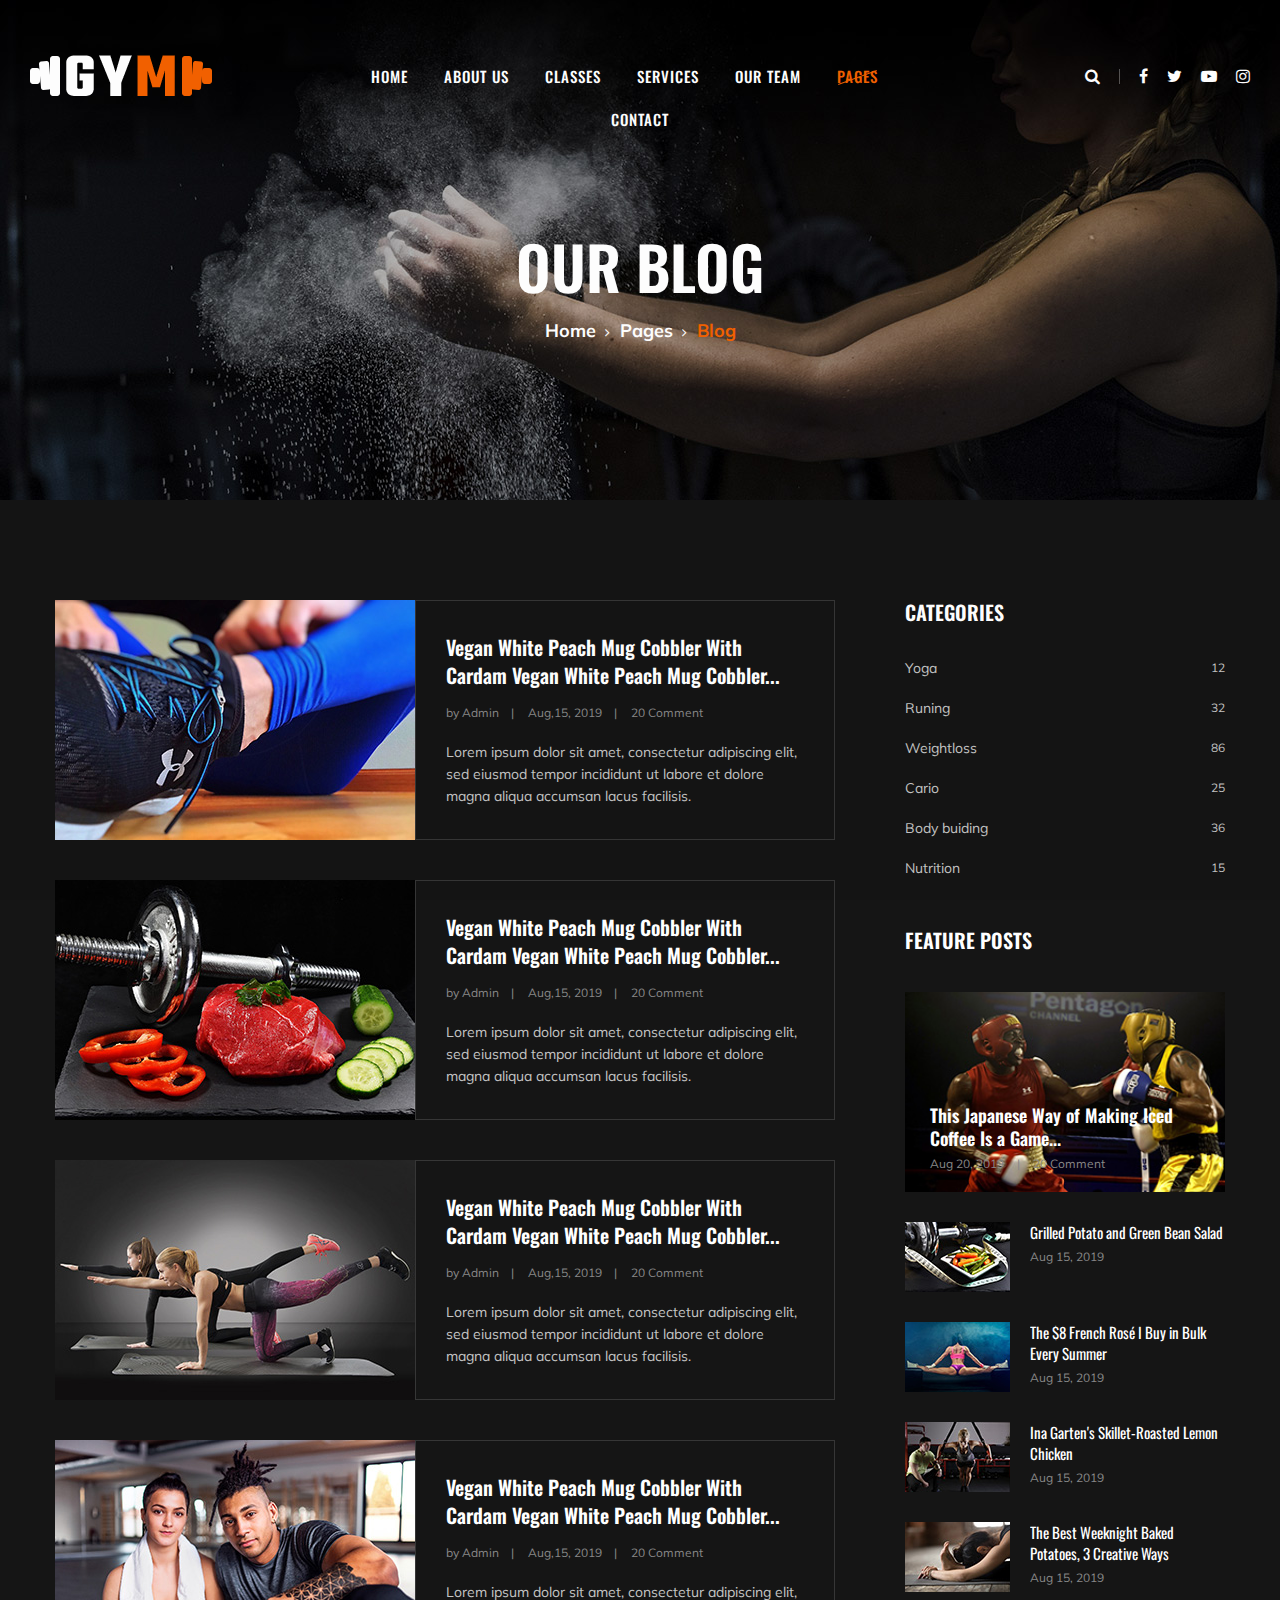
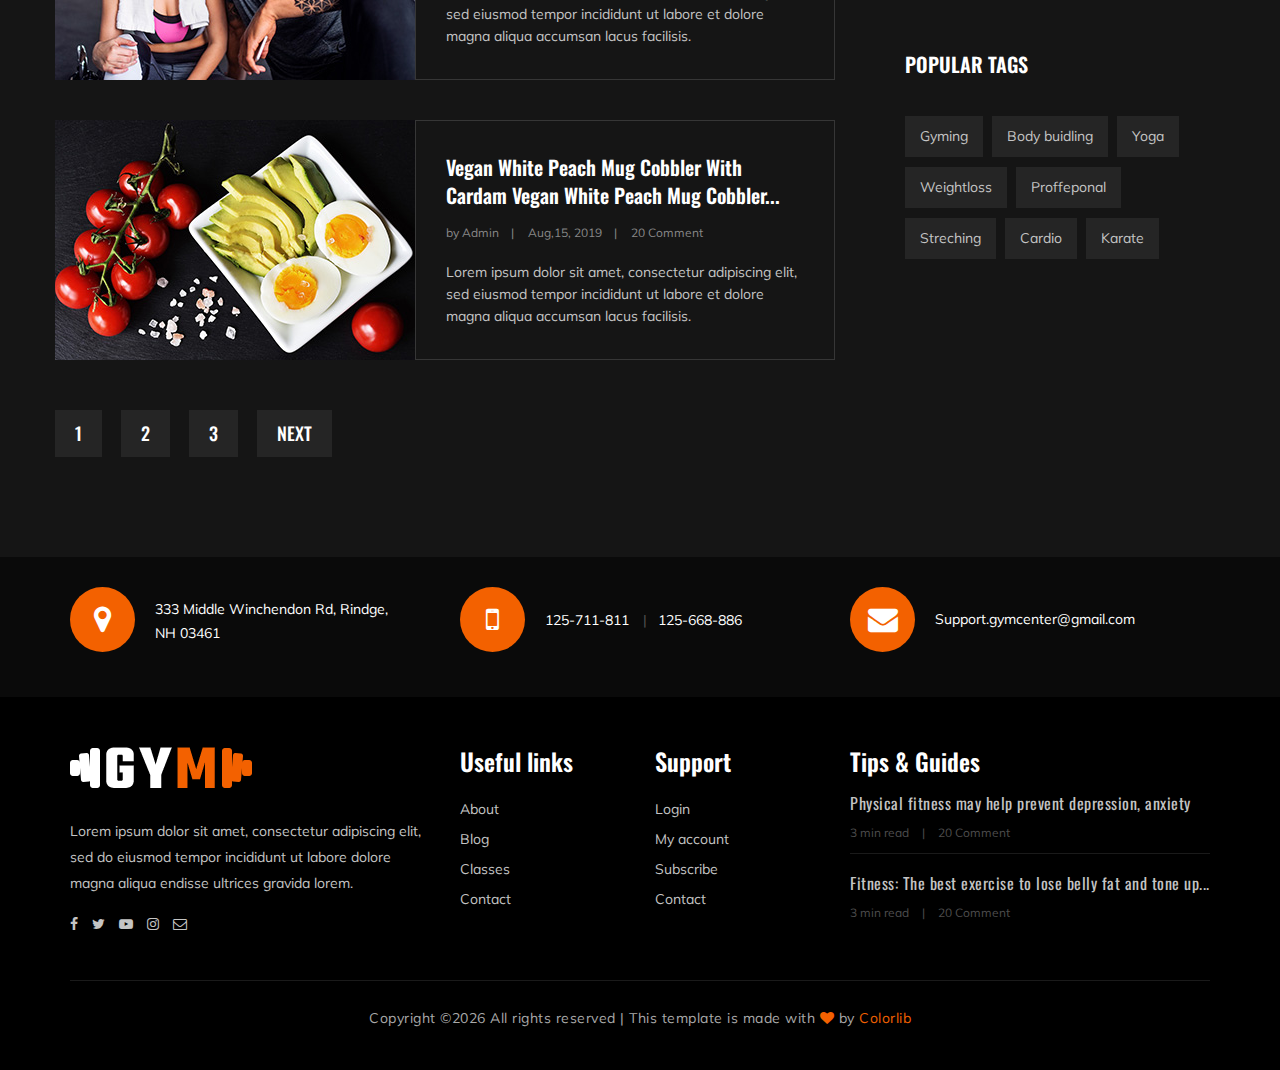
<file: blog.html>
<!DOCTYPE html>
<html lang="zxx">

<head>
    <meta charset="UTF-8">
    <meta name="description" content="Gym Template">
    <meta name="keywords" content="Gym, unica, creative, html">
    <meta name="viewport" content="width=device-width, initial-scale=1.0">
    <meta http-equiv="X-UA-Compatible" content="ie=edge">
    <title>Gym | Template</title>

    <!-- Google Font -->
    <link href="https://fonts.googleapis.com/css?family=Muli:300,400,500,600,700,800,900&display=swap" rel="stylesheet">
    <link href="https://fonts.googleapis.com/css?family=Oswald:300,400,500,600,700&display=swap" rel="stylesheet">

    <!-- Css Styles -->
    <link rel="stylesheet" href="css/bootstrap.min.css" type="text/css">
    <link rel="stylesheet" href="css/font-awesome.min.css" type="text/css">
    <link rel="stylesheet" href="css/flaticon.css" type="text/css">
    <link rel="stylesheet" href="css/owl.carousel.min.css" type="text/css">
    <link rel="stylesheet" href="css/barfiller.css" type="text/css">
    <link rel="stylesheet" href="css/magnific-popup.css" type="text/css">
    <link rel="stylesheet" href="css/slicknav.min.css" type="text/css">
    <link rel="stylesheet" href="css/style.css" type="text/css">
</head>

<body>
    <!-- Page Preloder -->
    <div id="preloder">
        <div class="loader"></div>
    </div>

    <!-- Offcanvas Menu Section Begin -->
    <div class="offcanvas-menu-overlay"></div>
    <div class="offcanvas-menu-wrapper">
        <div class="canvas-close">
            <i class="fa fa-close"></i>
        </div>
        <div class="canvas-search search-switch">
            <i class="fa fa-search"></i>
        </div>
        <nav class="canvas-menu mobile-menu">
            <ul>
                <li><a href="./index.html">Home</a></li>
                <li><a href="./about-us.html">About Us</a></li>
                <li><a href="./class-details.html">Classes</a></li>
                <li><a href="./services.html">Services</a></li>
                <li><a href="./team.html">Our Team</a></li>
                <li><a href="#">Pages</a>
                    <ul class="dropdown">
                        <li><a href="./about-us.html">About us</a></li>
                        <li><a href="./class-timetable.html">Classes timetable</a></li>
                        <li><a href="./bmi-calculator.html">Bmi calculate</a></li>
                        <li><a href="./team.html">Our team</a></li>
                        <li><a href="./gallery.html">Gallery</a></li>
                        <li><a href="./blog.html">Our blog</a></li>
                        <li><a href="./404.html">404</a></li>
                    </ul>
                </li>
                <li><a href="./contact.html">Contact</a></li>
            </ul>
        </nav>
        <div id="mobile-menu-wrap"></div>
        <div class="canvas-social">
            <a href="#"><i class="fa fa-facebook"></i></a>
            <a href="#"><i class="fa fa-twitter"></i></a>
            <a href="#"><i class="fa fa-youtube-play"></i></a>
            <a href="#"><i class="fa fa-instagram"></i></a>
        </div>
    </div>
    <!-- Offcanvas Menu Section End -->

    <!-- Header Section Begin -->
    <header class="header-section">
        <div class="container-fluid">
            <div class="row">
                <div class="col-lg-3">
                    <div class="logo">
                        <a href="./index.html">
                            <img src="img/logo.png" alt="">
                        </a>
                    </div>
                </div>
                <div class="col-lg-6">
                    <nav class="nav-menu">
                        <ul>
                            <li><a href="./index.html">Home</a></li>
                            <li><a href="./about-us.html">About Us</a></li>
                            <li><a href="./class-details.html">Classes</a></li>
                            <li><a href="./services.html">Services</a></li>
                            <li><a href="./team.html">Our Team</a></li>
                            <li class="active"><a href="#">Pages</a>
                                <ul class="dropdown">
                                    <li><a href="./about-us.html">About us</a></li>
                                    <li><a href="./class-timetable.html">Classes timetable</a></li>
                                    <li><a href="./bmi-calculator.html">Bmi calculate</a></li>
                                    <li><a href="./team.html">Our team</a></li>
                                    <li><a href="./gallery.html">Gallery</a></li>
                                    <li><a href="./blog.html">Our blog</a></li>
                                    <li><a href="./404.html">404</a></li>
                                </ul>
                            </li>
                            <li><a href="./contact.html">Contact</a></li>
                        </ul>
                    </nav>
                </div>
                <div class="col-lg-3">
                    <div class="top-option">
                        <div class="to-search search-switch">
                            <i class="fa fa-search"></i>
                        </div>
                        <div class="to-social">
                            <a href="#"><i class="fa fa-facebook"></i></a>
                            <a href="#"><i class="fa fa-twitter"></i></a>
                            <a href="#"><i class="fa fa-youtube-play"></i></a>
                            <a href="#"><i class="fa fa-instagram"></i></a>
                        </div>
                    </div>
                </div>
            </div>
            <div class="canvas-open">
                <i class="fa fa-bars"></i>
            </div>
        </div>
    </header>
    <!-- Header End -->

    <!-- Breadcrumb Section Begin -->
    <section class="breadcrumb-section set-bg" data-setbg="img/breadcrumb-bg.jpg">
        <div class="container">
            <div class="row">
                <div class="col-lg-12 text-center">
                    <div class="breadcrumb-text">
                        <h2>Our Blog</h2>
                        <div class="bt-option">
                            <a href="./index.html">Home</a>
                            <a href="#">Pages</a>
                            <span>Blog</span>
                        </div>
                    </div>
                </div>
            </div>
        </div>
    </section>
    <!-- Breadcrumb Section End -->

    <!-- Blog Section Begin -->
    <section class="blog-section spad">
        <div class="container">
            <div class="row">
                <div class="col-lg-8 p-0">
                    <div class="blog-item">
                        <div class="bi-pic">
                            <img src="img/blog/blog-1.jpg" alt="">
                        </div>
                        <div class="bi-text">
                            <h5><a href="./blog-details.html">Vegan White Peach Mug Cobbler With Cardam Vegan White Peach Mug
                                    Cobbler...</a></h5>
                            <ul>
                                <li>by Admin</li>
                                <li>Aug,15, 2019</li>
                                <li>20 Comment</li>
                            </ul>
                            <p>Lorem ipsum dolor sit amet, consectetur adipiscing elit, sed eiusmod tempor incididunt ut
                                labore et dolore magna aliqua accumsan lacus facilisis.</p>
                        </div>
                    </div>
                    <div class="blog-item">
                        <div class="bi-pic">
                            <img src="img/blog/blog-2.jpg" alt="">
                        </div>
                        <div class="bi-text">
                            <h5><a href="./blog-details.html">Vegan White Peach Mug Cobbler With Cardam Vegan White Peach Mug
                                    Cobbler...</a></h5>
                            <ul>
                                <li>by Admin</li>
                                <li>Aug,15, 2019</li>
                                <li>20 Comment</li>
                            </ul>
                            <p>Lorem ipsum dolor sit amet, consectetur adipiscing elit, sed eiusmod tempor incididunt ut
                                labore et dolore magna aliqua accumsan lacus facilisis.</p>
                        </div>
                    </div>
                    <div class="blog-item">
                        <div class="bi-pic">
                            <img src="img/blog/blog-3.jpg" alt="">
                        </div>
                        <div class="bi-text">
                            <h5><a href="./blog-details.html">Vegan White Peach Mug Cobbler With Cardam Vegan White Peach Mug
                                    Cobbler...</a></h5>
                            <ul>
                                <li>by Admin</li>
                                <li>Aug,15, 2019</li>
                                <li>20 Comment</li>
                            </ul>
                            <p>Lorem ipsum dolor sit amet, consectetur adipiscing elit, sed eiusmod tempor incididunt ut
                                labore et dolore magna aliqua accumsan lacus facilisis.</p>
                        </div>
                    </div>
                    <div class="blog-item">
                        <div class="bi-pic">
                            <img src="img/blog/blog-4.jpg" alt="">
                        </div>
                        <div class="bi-text">
                            <h5><a href="./blog-details.html">Vegan White Peach Mug Cobbler With Cardam Vegan White Peach Mug
                                    Cobbler...</a></h5>
                            <ul>
                                <li>by Admin</li>
                                <li>Aug,15, 2019</li>
                                <li>20 Comment</li>
                            </ul>
                            <p>Lorem ipsum dolor sit amet, consectetur adipiscing elit, sed eiusmod tempor incididunt ut
                                labore et dolore magna aliqua accumsan lacus facilisis.</p>
                        </div>
                    </div>
                    <div class="blog-item">
                        <div class="bi-pic">
                            <img src="img/blog/blog-5.jpg" alt="">
                        </div>
                        <div class="bi-text">
                            <h5><a href="./blog-details.html">Vegan White Peach Mug Cobbler With Cardam Vegan White Peach Mug
                                    Cobbler...</a></h5>
                            <ul>
                                <li>by Admin</li>
                                <li>Aug,15, 2019</li>
                                <li>20 Comment</li>
                            </ul>
                            <p>Lorem ipsum dolor sit amet, consectetur adipiscing elit, sed eiusmod tempor incididunt ut
                                labore et dolore magna aliqua accumsan lacus facilisis.</p>
                        </div>
                    </div>
                    <div class="blog-pagination">
                        <a href="#">1</a>
                        <a href="#">2</a>
                        <a href="#">3</a>
                        <a href="#">Next</a>
                    </div>
                </div>
                <div class="col-lg-4 col-md-8 p-0">
                    <div class="sidebar-option">
                        <div class="so-categories">
                            <h5 class="title">Categories</h5>
                            <ul>
                                <li><a href="#">Yoga <span>12</span></a></li>
                                <li><a href="#">Runing <span>32</span></a></li>
                                <li><a href="#">Weightloss <span>86</span></a></li>
                                <li><a href="#">Cario <span>25</span></a></li>
                                <li><a href="#">Body buiding <span>36</span></a></li>
                                <li><a href="#">Nutrition <span>15</span></a></li>
                            </ul>
                        </div>
                        <div class="so-latest">
                            <h5 class="title">Feature posts</h5>
                            <div class="latest-large set-bg" data-setbg="img/letest-blog/latest-1.jpg">
                                <div class="ll-text">
                                    <h5><a href="./blog-details.html">This Japanese Way of Making Iced Coffee Is a Game...</a></h5>
                                    <ul>
                                        <li>Aug 20, 2019</li>
                                        <li>20 Comment</li>
                                    </ul>
                                </div>
                            </div>
                            <div class="latest-item">
                                <div class="li-pic">
                                    <img src="img/letest-blog/latest-2.jpg" alt="">
                                </div>
                                <div class="li-text">
                                    <h6><a href="./blog-details.html">Grilled Potato and Green Bean Salad</a></h6>
                                    <span class="li-time">Aug 15, 2019</span>
                                </div>
                            </div>
                            <div class="latest-item">
                                <div class="li-pic">
                                    <img src="img/letest-blog/latest-3.jpg" alt="">
                                </div>
                                <div class="li-text">
                                    <h6><a href="./blog-details.html">The $8 French Rosé I Buy in Bulk Every Summer</a></h6>
                                    <span class="li-time">Aug 15, 2019</span>
                                </div>
                            </div>
                            <div class="latest-item">
                                <div class="li-pic">
                                    <img src="img/letest-blog/latest-4.jpg" alt="">
                                </div>
                                <div class="li-text">
                                    <h6><a href="./blog-details.html">Ina Garten's Skillet-Roasted Lemon Chicken</a></h6>
                                    <span class="li-time">Aug 15, 2019</span>
                                </div>
                            </div>
                            <div class="latest-item">
                                <div class="li-pic">
                                    <img src="img/letest-blog/latest-5.jpg" alt="">
                                </div>
                                <div class="li-text">
                                    <h6><a href="./blog-details.html">The Best Weeknight Baked Potatoes, 3 Creative Ways</a></h6>
                                    <span class="li-time">Aug 15, 2019</span>
                                </div>
                            </div>
                        </div>
                        <div class="so-tags">
                            <h5 class="title">Popular tags</h5>
                            <a href="#">Gyming</a>
                            <a href="#">Body buidling</a>
                            <a href="#">Yoga</a>
                            <a href="#">Weightloss</a>
                            <a href="#">Proffeponal</a>
                            <a href="#">Streching</a>
                            <a href="#">Cardio</a>
                            <a href="#">Karate</a>
                        </div>
                    </div>
                </div>
            </div>
        </div>
    </section>
    <!-- Blog Section End -->

    <!-- Get In Touch Section Begin -->
    <div class="gettouch-section">
        <div class="container">
            <div class="row">
                <div class="col-md-4">
                    <div class="gt-text">
                        <i class="fa fa-map-marker"></i>
                        <p>333 Middle Winchendon Rd, Rindge,<br/> NH 03461</p>
                    </div>
                </div>
                <div class="col-md-4">
                    <div class="gt-text">
                        <i class="fa fa-mobile"></i>
                        <ul>
                            <li>125-711-811</li>
                            <li>125-668-886</li>
                        </ul>
                    </div>
                </div>
                <div class="col-md-4">
                    <div class="gt-text email">
                        <i class="fa fa-envelope"></i>
                        <p>Support.gymcenter@gmail.com</p>
                    </div>
                </div>
            </div>
        </div>
    </div>
    <!-- Get In Touch Section End -->

    <!-- Footer Section Begin -->
    <section class="footer-section">
        <div class="container">
            <div class="row">
                <div class="col-lg-4">
                    <div class="fs-about">
                        <div class="fa-logo">
                            <a href="#"><img src="img/logo.png" alt=""></a>
                        </div>
                        <p>Lorem ipsum dolor sit amet, consectetur adipiscing elit, sed do eiusmod tempor incididunt ut
                            labore dolore magna aliqua endisse ultrices gravida lorem.</p>
                        <div class="fa-social">
                            <a href="#"><i class="fa fa-facebook"></i></a>
                            <a href="#"><i class="fa fa-twitter"></i></a>
                            <a href="#"><i class="fa fa-youtube-play"></i></a>
                            <a href="#"><i class="fa fa-instagram"></i></a>
                            <a href="#"><i class="fa  fa-envelope-o"></i></a>
                        </div>
                    </div>
                </div>
                <div class="col-lg-2 col-md-3 col-sm-6">
                    <div class="fs-widget">
                        <h4>Useful links</h4>
                        <ul>
                            <li><a href="#">About</a></li>
                            <li><a href="#">Blog</a></li>
                            <li><a href="#">Classes</a></li>
                            <li><a href="#">Contact</a></li>
                        </ul>
                    </div>
                </div>
                <div class="col-lg-2 col-md-3 col-sm-6">
                    <div class="fs-widget">
                        <h4>Support</h4>
                        <ul>
                            <li><a href="#">Login</a></li>
                            <li><a href="#">My account</a></li>
                            <li><a href="#">Subscribe</a></li>
                            <li><a href="#">Contact</a></li>
                        </ul>
                    </div>
                </div>
                <div class="col-lg-4 col-md-6">
                    <div class="fs-widget">
                        <h4>Tips & Guides</h4>
                        <div class="fw-recent">
                            <h6><a href="./blog-details.html">Physical fitness may help prevent depression, anxiety</a></h6>
                            <ul>
                                <li>3 min read</li>
                                <li>20 Comment</li>
                            </ul>
                        </div>
                        <div class="fw-recent">
                            <h6><a href="./blog-details.html">Fitness: The best exercise to lose belly fat and tone up...</a></h6>
                            <ul>
                                <li>3 min read</li>
                                <li>20 Comment</li>
                            </ul>
                        </div>
                    </div>
                </div>
            </div>
            <div class="row">
                <div class="col-lg-12 text-center">
                    <div class="copyright-text">
                        <p><!-- Link back to Colorlib can't be removed. Template is licensed under CC BY 3.0. -->
  Copyright &copy;<script>document.write(new Date().getFullYear());</script> All rights reserved | This template is made with <i class="fa fa-heart" aria-hidden="true"></i> by <a href="https://colorlib.com" target="_blank">Colorlib</a>
  <!-- Link back to Colorlib can't be removed. Template is licensed under CC BY 3.0. --></p>
                    </div>
                </div>
            </div>
        </div>
    </section>
    <!-- Footer Section End -->

    <!-- Search model Begin -->
    <div class="search-model">
        <div class="h-100 d-flex align-items-center justify-content-center">
            <div class="search-close-switch">+</div>
            <form class="search-model-form">
                <input type="text" id="search-input" placeholder="Search here.....">
            </form>
        </div>
    </div>
    <!-- Search model end -->

    <!-- Js Plugins -->
    <script src="js/jquery-3.3.1.min.js"></script>
    <script src="js/bootstrap.min.js"></script>
    <script src="js/jquery.magnific-popup.min.js"></script>
    <script src="js/masonry.pkgd.min.js"></script>
    <script src="js/jquery.barfiller.js"></script>
    <script src="js/jquery.slicknav.js"></script>
    <script src="js/owl.carousel.min.js"></script>
    <script src="js/main.js"></script>



</body>

</html>
</file>
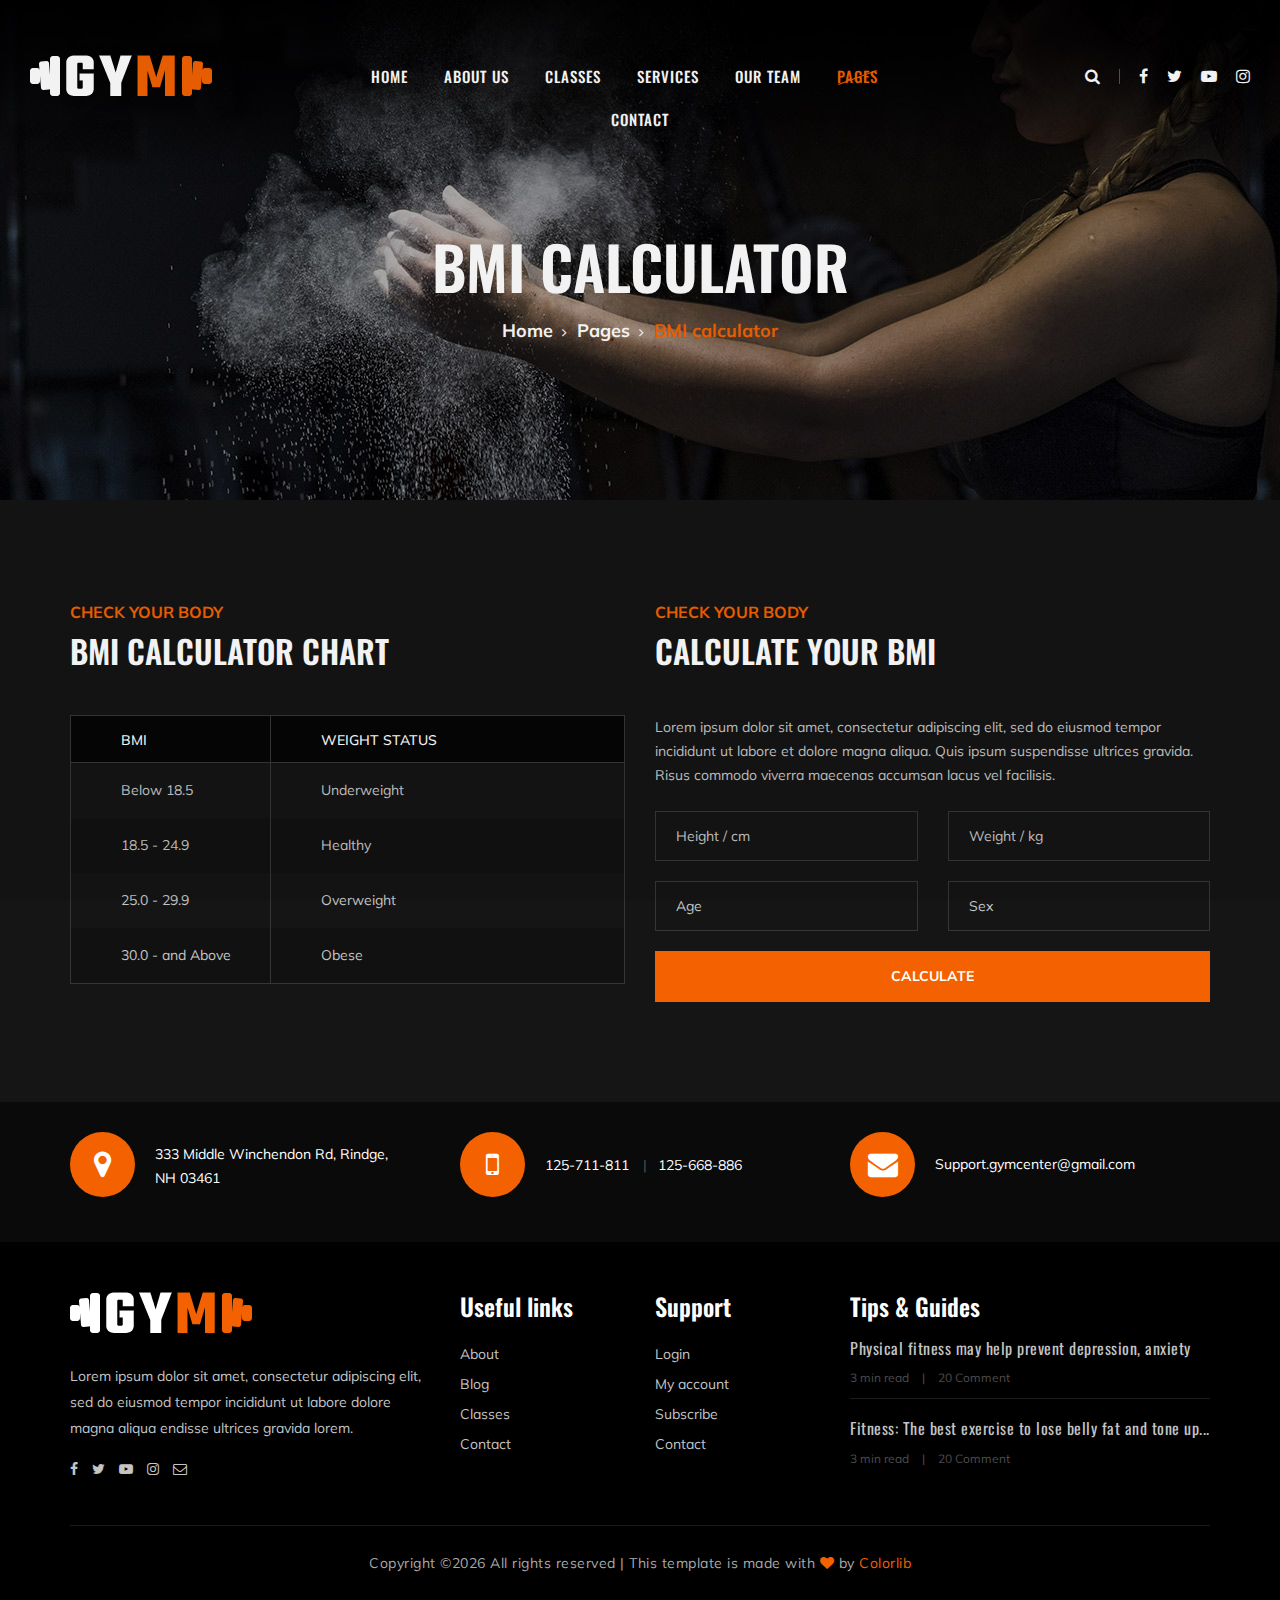
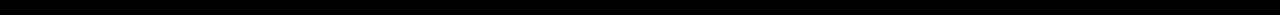
<file: bmi-calculator.html>
<!DOCTYPE html>
<html lang="zxx">

<head>
    <meta charset="UTF-8">
    <meta name="description" content="Gym Template">
    <meta name="keywords" content="Gym, unica, creative, html">
    <meta name="viewport" content="width=device-width, initial-scale=1.0">
    <meta http-equiv="X-UA-Compatible" content="ie=edge">
    <title>Gym | Template</title>

    <!-- Google Font -->
    <link href="https://fonts.googleapis.com/css?family=Muli:300,400,500,600,700,800,900&display=swap" rel="stylesheet">
    <link href="https://fonts.googleapis.com/css?family=Oswald:300,400,500,600,700&display=swap" rel="stylesheet">

    <!-- Css Styles -->
    <link rel="stylesheet" href="css/bootstrap.min.css" type="text/css">
    <link rel="stylesheet" href="css/font-awesome.min.css" type="text/css">
    <link rel="stylesheet" href="css/flaticon.css" type="text/css">
    <link rel="stylesheet" href="css/owl.carousel.min.css" type="text/css">
    <link rel="stylesheet" href="css/barfiller.css" type="text/css">
    <link rel="stylesheet" href="css/magnific-popup.css" type="text/css">
    <link rel="stylesheet" href="css/slicknav.min.css" type="text/css">
    <link rel="stylesheet" href="css/style.css" type="text/css">
</head>

<body>
    <!-- Page Preloder -->
    <div id="preloder">
        <div class="loader"></div>
    </div>

    <!-- Offcanvas Menu Section Begin -->
    <div class="offcanvas-menu-overlay"></div>
    <div class="offcanvas-menu-wrapper">
        <div class="canvas-close">
            <i class="fa fa-close"></i>
        </div>
        <div class="canvas-search search-switch">
            <i class="fa fa-search"></i>
        </div>
        <nav class="canvas-menu mobile-menu">
            <ul>
                <li><a href="./index.html">Home</a></li>
                <li><a href="./about-us.html">About Us</a></li>
                <li><a href="./class-details.html">Classes</a></li>
                <li><a href="./services.html">Services</a></li>
                <li><a href="./team.html">Our Team</a></li>
                <li><a href="#">Pages</a>
                    <ul class="dropdown">
                        <li><a href="./about-us.html">About us</a></li>
                        <li><a href="./class-timetable.html">Classes timetable</a></li>
                        <li><a href="./bmi-calculator.html">Bmi calculate</a></li>
                        <li><a href="./team.html">Our team</a></li>
                        <li><a href="./gallery.html">Gallery</a></li>
                        <li><a href="./blog.html">Our blog</a></li>
                        <li><a href="./404.html">404</a></li>
                    </ul>
                </li>
                <li><a href="./contact.html">Contact</a></li>
            </ul>
        </nav>
        <div id="mobile-menu-wrap"></div>
        <div class="canvas-social">
            <a href="#"><i class="fa fa-facebook"></i></a>
            <a href="#"><i class="fa fa-twitter"></i></a>
            <a href="#"><i class="fa fa-youtube-play"></i></a>
            <a href="#"><i class="fa fa-instagram"></i></a>
        </div>
    </div>
    <!-- Offcanvas Menu Section End -->

    <!-- Header Section Begin -->
    <header class="header-section">
        <div class="container-fluid">
            <div class="row">
                <div class="col-lg-3">
                    <div class="logo">
                        <a href="./index.html">
                            <img src="img/logo.png" alt="">
                        </a>
                    </div>
                </div>
                <div class="col-lg-6">
                    <nav class="nav-menu">
                        <ul>
                            <li><a href="./index.html">Home</a></li>
                            <li><a href="./about-us.html">About Us</a></li>
                            <li><a href="./class-details.html">Classes</a></li>
                            <li><a href="./services.html">Services</a></li>
                            <li><a href="./team.html">Our Team</a></li>
                            <li class="active"><a href="#">Pages</a>
                                <ul class="dropdown">
                                    <li><a href="./about-us.html">About us</a></li>
                                    <li><a href="./class-timetable.html">Classes timetable</a></li>
                                    <li><a href="./bmi-calculator.html">Bmi calculate</a></li>
                                    <li><a href="./team.html">Our team</a></li>
                                    <li><a href="./gallery.html">Gallery</a></li>
                                    <li><a href="./blog.html">Our blog</a></li>
                                    <li><a href="./404.html">404</a></li>
                                </ul>
                            </li>
                            <li><a href="./contact.html">Contact</a></li>
                        </ul>
                    </nav>
                </div>
                <div class="col-lg-3">
                    <div class="top-option">
                        <div class="to-search search-switch">
                            <i class="fa fa-search"></i>
                        </div>
                        <div class="to-social">
                            <a href="#"><i class="fa fa-facebook"></i></a>
                            <a href="#"><i class="fa fa-twitter"></i></a>
                            <a href="#"><i class="fa fa-youtube-play"></i></a>
                            <a href="#"><i class="fa fa-instagram"></i></a>
                        </div>
                    </div>
                </div>
            </div>
            <div class="canvas-open">
                <i class="fa fa-bars"></i>
            </div>
        </div>
    </header>
    <!-- Header End -->

    <!-- Breadcrumb Section Begin -->
    <section class="breadcrumb-section set-bg" data-setbg="img/breadcrumb-bg.jpg">
        <div class="container">
            <div class="row">
                <div class="col-lg-12 text-center">
                    <div class="breadcrumb-text">
                        <h2>BMI calculator</h2>
                        <div class="bt-option">
                            <a href="./index.html">Home</a>
                            <a href="#">Pages</a>
                            <span>BMI calculator</span>
                        </div>
                    </div>
                </div>
            </div>
        </div>
    </section>
    <!-- Breadcrumb Section End -->

    <!-- BMI Calculator Section Begin -->
    <section class="bmi-calculator-section spad">
        <div class="container">
            <div class="row">
                <div class="col-lg-6">
                    <div class="section-title chart-title">
                        <span>check your body</span>
                        <h2>BMI CALCULATOR CHART</h2>
                    </div>
                    <div class="chart-table">
                        <table>
                            <thead>
                                <tr>
                                    <th>Bmi</th>
                                    <th>WEIGHT STATUS</th>
                                </tr>
                            </thead>
                            <tbody>
                                <tr>
                                    <td class="point">Below 18.5</td>
                                    <td>Underweight</td>
                                </tr>
                                <tr>
                                    <td class="point">18.5 - 24.9</td>
                                    <td>Healthy</td>
                                </tr>
                                <tr>
                                    <td class="point">25.0 - 29.9</td>
                                    <td>Overweight</td>
                                </tr>
                                <tr>
                                    <td class="point">30.0 - and Above</td>
                                    <td>Obese</td>
                                </tr>
                            </tbody>
                        </table>
                    </div>
                </div>
                <div class="col-lg-6">
                    <div class="section-title chart-calculate-title">
                        <span>check your body</span>
                        <h2>CALCULATE YOUR BMI</h2>
                    </div>
                    <div class="chart-calculate-form">
                        <p>Lorem ipsum dolor sit amet, consectetur adipiscing elit, sed do eiusmod tempor incididunt ut
                            labore et dolore magna aliqua. Quis ipsum suspendisse ultrices gravida. Risus commodo
                            viverra maecenas accumsan lacus vel facilisis.</p>
                        <form action="#">
                            <div class="row">
                                <div class="col-sm-6">
                                    <input type="text" placeholder="Height / cm">
                                </div>
                                <div class="col-sm-6">
                                    <input type="text" placeholder="Weight / kg">
                                </div>
                                <div class="col-sm-6">
                                    <input type="text" placeholder="Age">
                                </div>
                                <div class="col-sm-6">
                                    <input type="text" placeholder="Sex">
                                </div>
                                <div class="col-lg-12">
                                    <button type="submit">Calculate</button>
                                </div>
                            </div>
                        </form>
                    </div>
                </div>
            </div>
        </div>
    </section>
    <!-- BMI Calculator Section End -->

    <!-- Get In Touch Section Begin -->
    <div class="gettouch-section">
        <div class="container">
            <div class="row">
                <div class="col-md-4">
                    <div class="gt-text">
                        <i class="fa fa-map-marker"></i>
                        <p>333 Middle Winchendon Rd, Rindge,<br/> NH 03461</p>
                    </div>
                </div>
                <div class="col-md-4">
                    <div class="gt-text">
                        <i class="fa fa-mobile"></i>
                        <ul>
                            <li>125-711-811</li>
                            <li>125-668-886</li>
                        </ul>
                    </div>
                </div>
                <div class="col-md-4">
                    <div class="gt-text email">
                        <i class="fa fa-envelope"></i>
                        <p>Support.gymcenter@gmail.com</p>
                    </div>
                </div>
            </div>
        </div>
    </div>
    <!-- Get In Touch Section End -->

    <!-- Footer Section Begin -->
    <section class="footer-section">
        <div class="container">
            <div class="row">
                <div class="col-lg-4">
                    <div class="fs-about">
                        <div class="fa-logo">
                            <a href="#"><img src="img/logo.png" alt=""></a>
                        </div>
                        <p>Lorem ipsum dolor sit amet, consectetur adipiscing elit, sed do eiusmod tempor incididunt ut
                            labore dolore magna aliqua endisse ultrices gravida lorem.</p>
                        <div class="fa-social">
                            <a href="#"><i class="fa fa-facebook"></i></a>
                            <a href="#"><i class="fa fa-twitter"></i></a>
                            <a href="#"><i class="fa fa-youtube-play"></i></a>
                            <a href="#"><i class="fa fa-instagram"></i></a>
                            <a href="#"><i class="fa  fa-envelope-o"></i></a>
                        </div>
                    </div>
                </div>
                <div class="col-lg-2 col-md-3 col-sm-6">
                    <div class="fs-widget">
                        <h4>Useful links</h4>
                        <ul>
                            <li><a href="#">About</a></li>
                            <li><a href="#">Blog</a></li>
                            <li><a href="#">Classes</a></li>
                            <li><a href="#">Contact</a></li>
                        </ul>
                    </div>
                </div>
                <div class="col-lg-2 col-md-3 col-sm-6">
                    <div class="fs-widget">
                        <h4>Support</h4>
                        <ul>
                            <li><a href="#">Login</a></li>
                            <li><a href="#">My account</a></li>
                            <li><a href="#">Subscribe</a></li>
                            <li><a href="#">Contact</a></li>
                        </ul>
                    </div>
                </div>
                <div class="col-lg-4 col-md-6">
                    <div class="fs-widget">
                        <h4>Tips & Guides</h4>
                        <div class="fw-recent">
                            <h6><a href="#">Physical fitness may help prevent depression, anxiety</a></h6>
                            <ul>
                                <li>3 min read</li>
                                <li>20 Comment</li>
                            </ul>
                        </div>
                        <div class="fw-recent">
                            <h6><a href="#">Fitness: The best exercise to lose belly fat and tone up...</a></h6>
                            <ul>
                                <li>3 min read</li>
                                <li>20 Comment</li>
                            </ul>
                        </div>
                    </div>
                </div>
            </div>
            <div class="row">
                <div class="col-lg-12 text-center">
                    <div class="copyright-text">
                        <p><!-- Link back to Colorlib can't be removed. Template is licensed under CC BY 3.0. -->
  Copyright &copy;<script>document.write(new Date().getFullYear());</script> All rights reserved | This template is made with <i class="fa fa-heart" aria-hidden="true"></i> by <a href="https://colorlib.com" target="_blank">Colorlib</a>
  <!-- Link back to Colorlib can't be removed. Template is licensed under CC BY 3.0. --></p>
                    </div>
                </div>
            </div>
        </div>
    </section>
    <!-- Footer Section End -->

    <!-- Search model Begin -->
    <div class="search-model">
        <div class="h-100 d-flex align-items-center justify-content-center">
            <div class="search-close-switch">+</div>
            <form class="search-model-form">
                <input type="text" id="search-input" placeholder="Search here.....">
            </form>
        </div>
    </div>
    <!-- Search model end -->

    <!-- Js Plugins -->
    <script src="js/jquery-3.3.1.min.js"></script>
    <script src="js/bootstrap.min.js"></script>
    <script src="js/jquery.magnific-popup.min.js"></script>
    <script src="js/masonry.pkgd.min.js"></script>
    <script src="js/jquery.barfiller.js"></script>
    <script src="js/jquery.slicknav.js"></script>
    <script src="js/owl.carousel.min.js"></script>
    <script src="js/main.js"></script>



</body>

</html>
</file>
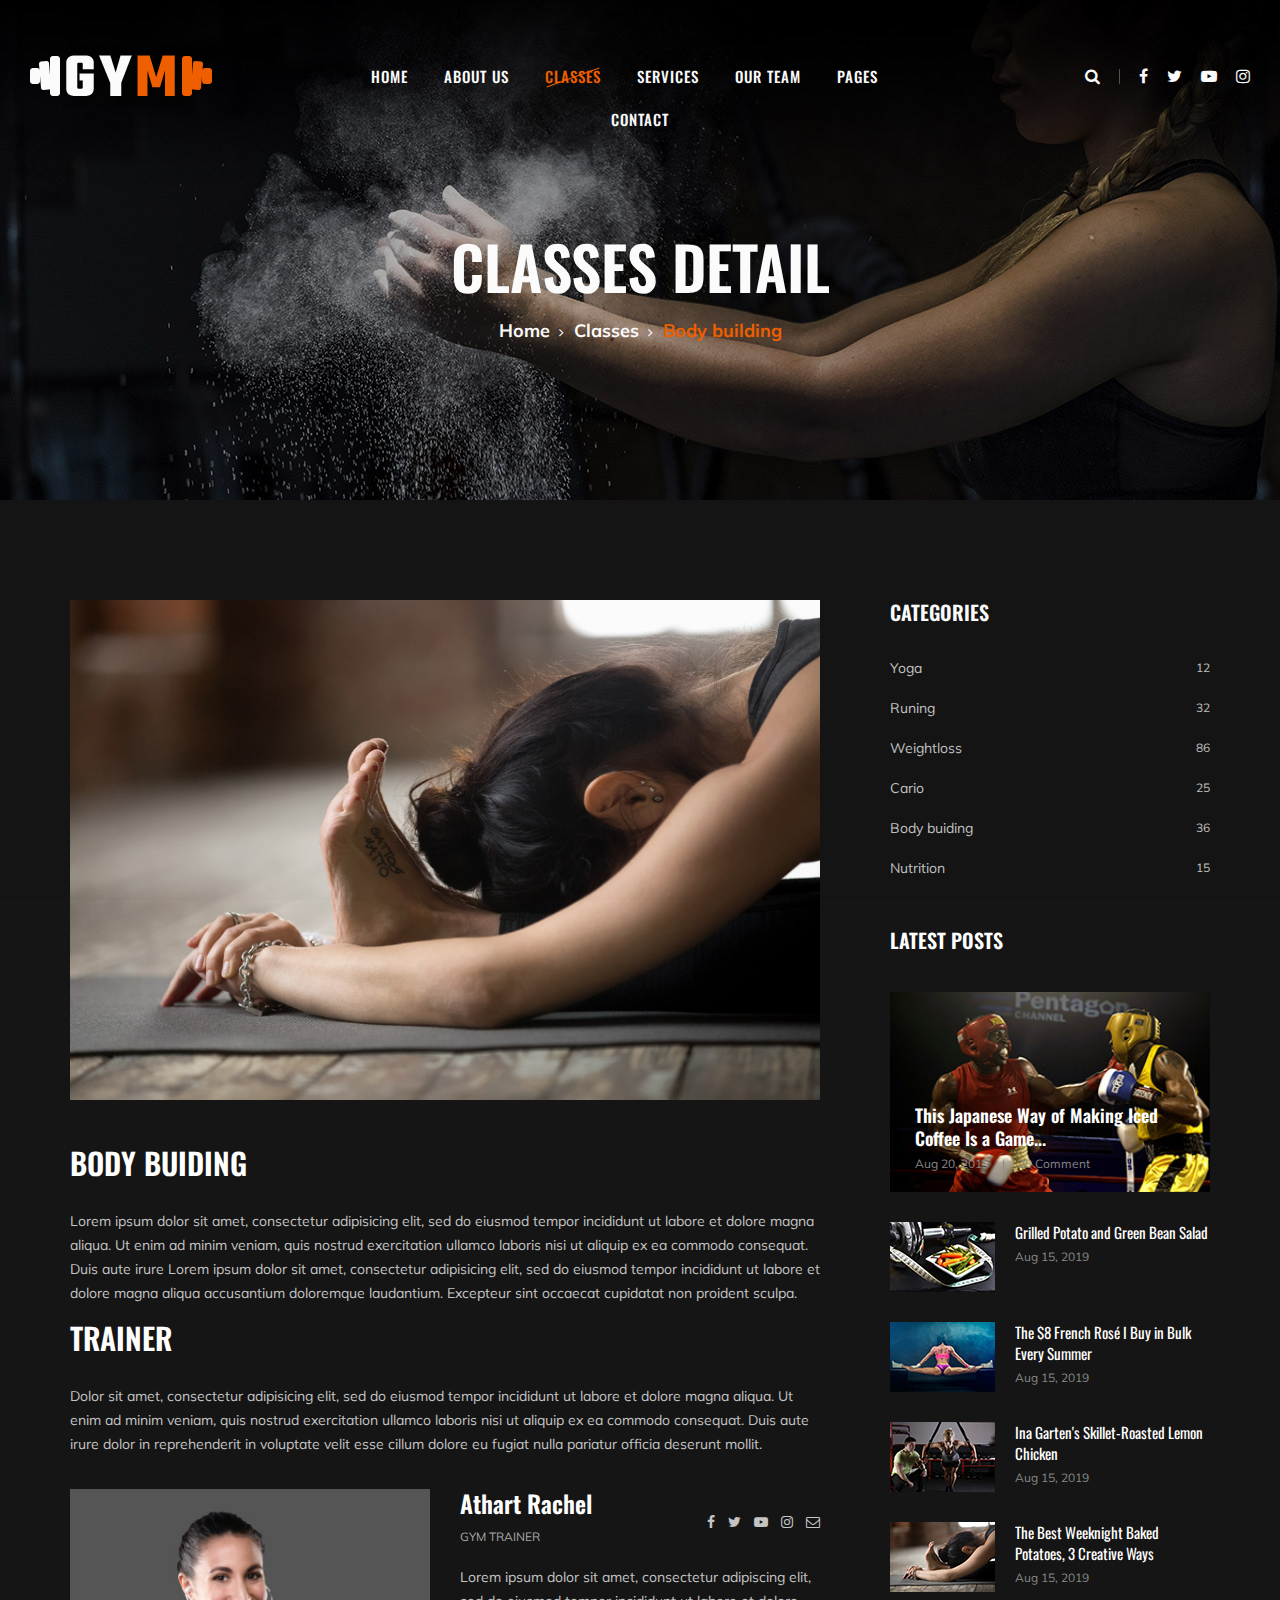
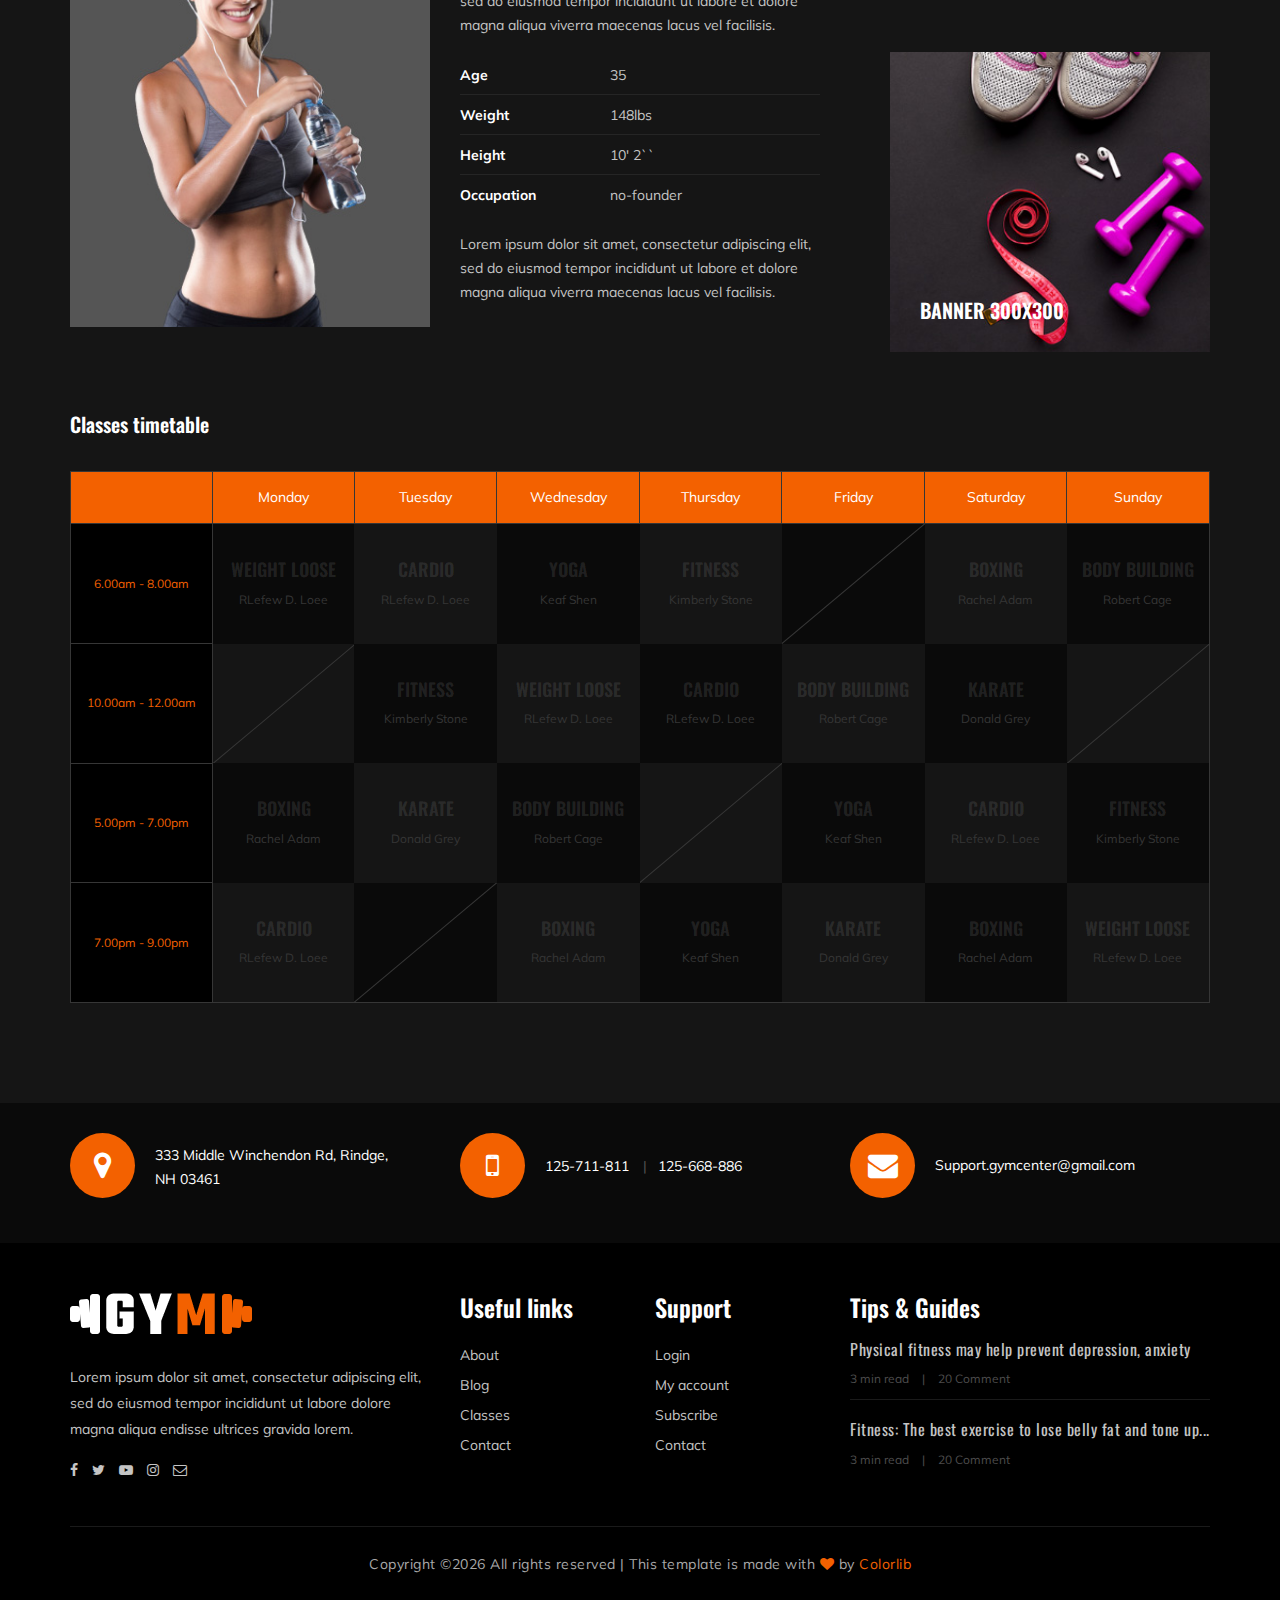
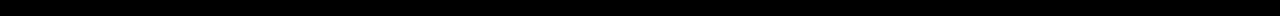
<file: class-details.html>
<!DOCTYPE html>
<html lang="zxx">

<head>
    <meta charset="UTF-8">
    <meta name="description" content="Gym Template">
    <meta name="keywords" content="Gym, unica, creative, html">
    <meta name="viewport" content="width=device-width, initial-scale=1.0">
    <meta http-equiv="X-UA-Compatible" content="ie=edge">
    <title>Gym | Template</title>

    <!-- Google Font -->
    <link href="https://fonts.googleapis.com/css?family=Muli:300,400,500,600,700,800,900&display=swap" rel="stylesheet">
    <link href="https://fonts.googleapis.com/css?family=Oswald:300,400,500,600,700&display=swap" rel="stylesheet">

    <!-- Css Styles -->
    <link rel="stylesheet" href="css/bootstrap.min.css" type="text/css">
    <link rel="stylesheet" href="css/font-awesome.min.css" type="text/css">
    <link rel="stylesheet" href="css/flaticon.css" type="text/css">
    <link rel="stylesheet" href="css/owl.carousel.min.css" type="text/css">
    <link rel="stylesheet" href="css/barfiller.css" type="text/css">
    <link rel="stylesheet" href="css/magnific-popup.css" type="text/css">
    <link rel="stylesheet" href="css/slicknav.min.css" type="text/css">
    <link rel="stylesheet" href="css/style.css" type="text/css">
</head>

<body>
    <!-- Page Preloder -->
    <div id="preloder">
        <div class="loader"></div>
    </div>

    <!-- Offcanvas Menu Section Begin -->
    <div class="offcanvas-menu-overlay"></div>
    <div class="offcanvas-menu-wrapper">
        <div class="canvas-close">
            <i class="fa fa-close"></i>
        </div>
        <div class="canvas-search search-switch">
            <i class="fa fa-search"></i>
        </div>
        <nav class="canvas-menu mobile-menu">
            <ul>
                <li><a href="./index.html">Home</a></li>
                <li><a href="./about-us.html">About Us</a></li>
                <li><a href="./class-details.html">Classes</a></li>
                <li><a href="./services.html">Services</a></li>
                <li><a href="./team.html">Our Team</a></li>
                <li><a href="#">Pages</a>
                    <ul class="dropdown">
                        <li><a href="./about-us.html">About us</a></li>
                        <li><a href="./class-timetable.html">Classes timetable</a></li>
                        <li><a href="./bmi-calculator.html">Bmi calculate</a></li>
                        <li><a href="./team.html">Our team</a></li>
                        <li><a href="./gallery.html">Gallery</a></li>
                        <li><a href="./blog.html">Our blog</a></li>
                        <li><a href="./404.html">404</a></li>
                    </ul>
                </li>
                <li><a href="./contact.html">Contact</a></li>
            </ul>
        </nav>
        <div id="mobile-menu-wrap"></div>
        <div class="canvas-social">
            <a href="#"><i class="fa fa-facebook"></i></a>
            <a href="#"><i class="fa fa-twitter"></i></a>
            <a href="#"><i class="fa fa-youtube-play"></i></a>
            <a href="#"><i class="fa fa-instagram"></i></a>
        </div>
    </div>
    <!-- Offcanvas Menu Section End -->

    <!-- Header Section Begin -->
    <header class="header-section">
        <div class="container-fluid">
            <div class="row">
                <div class="col-lg-3">
                    <div class="logo">
                        <a href="./index.html">
                            <img src="img/logo.png" alt="">
                        </a>
                    </div>
                </div>
                <div class="col-lg-6">
                    <nav class="nav-menu">
                        <ul>
                            <li><a href="./index.html">Home</a></li>
                            <li><a href="./about-us.html">About Us</a></li>
                            <li class="active"><a href="./class-details.html">Classes</a></li>
                            <li><a href="./services.html">Services</a></li>
                            <li><a href="./team.html">Our Team</a></li>
                            <li><a href="#">Pages</a>
                                <ul class="dropdown">
                                    <li><a href="./about-us.html">About us</a></li>
                                    <li><a href="./class-timetable.html">Classes timetable</a></li>
                                    <li><a href="./bmi-calculator.html">Bmi calculate</a></li>
                                    <li><a href="./team.html">Our team</a></li>
                                    <li><a href="./gallery.html">Gallery</a></li>
                                    <li><a href="./blog.html">Our blog</a></li>
                                    <li><a href="./404.html">404</a></li>
                                </ul>
                            </li>
                            <li><a href="./contact.html">Contact</a></li>
                        </ul>
                    </nav>
                </div>
                <div class="col-lg-3">
                    <div class="top-option">
                        <div class="to-search search-switch">
                            <i class="fa fa-search"></i>
                        </div>
                        <div class="to-social">
                            <a href="#"><i class="fa fa-facebook"></i></a>
                            <a href="#"><i class="fa fa-twitter"></i></a>
                            <a href="#"><i class="fa fa-youtube-play"></i></a>
                            <a href="#"><i class="fa fa-instagram"></i></a>
                        </div>
                    </div>
                </div>
            </div>
            <div class="canvas-open">
                <i class="fa fa-bars"></i>
            </div>
        </div>
    </header>
    <!-- Header End -->

    <!-- Breadcrumb Section Begin -->
    <section class="breadcrumb-section set-bg" data-setbg="img/breadcrumb-bg.jpg">
        <div class="container">
            <div class="row">
                <div class="col-lg-12 text-center">
                    <div class="breadcrumb-text">
                        <h2>Classes detail</h2>
                        <div class="bt-option">
                            <a href="./index.html">Home</a>
                            <a href="#">Classes</a>
                            <span>Body building</span>
                        </div>
                    </div>
                </div>
            </div>
        </div>
    </section>
    <!-- Breadcrumb Section End -->

    <!-- Class Details Section Begin -->
    <section class="class-details-section spad">
        <div class="container">
            <div class="row">
                <div class="col-lg-8">
                    <div class="class-details-text">
                        <div class="cd-pic">
                            <img src="img/classes/class-details/class-detailsl.jpg" alt="">
                        </div>
                        <div class="cd-text">
                            <div class="cd-single-item">
                                <h3>Body buiding</h3>
                                <p>Lorem ipsum dolor sit amet, consectetur adipisicing elit, sed do eiusmod tempor
                                    incididunt ut labore et dolore magna aliqua. Ut enim ad minim veniam, quis nostrud
                                    exercitation ullamco laboris nisi ut aliquip ex ea commodo consequat. Duis aute
                                    irure Lorem ipsum dolor sit amet, consectetur adipisicing elit, sed do eiusmod
                                    tempor incididunt ut labore et dolore magna aliqua accusantium doloremque
                                    laudantium. Excepteur sint occaecat cupidatat non proident sculpa.</p>
                            </div>
                            <div class="cd-single-item">
                                <h3>Trainer</h3>
                                <p>Dolor sit amet, consectetur adipisicing elit, sed do eiusmod tempor incididunt ut
                                    labore et dolore magna aliqua. Ut enim ad minim veniam, quis nostrud exercitation
                                    ullamco laboris nisi ut aliquip ex ea commodo consequat. Duis aute irure dolor in
                                    reprehenderit in voluptate velit esse cillum dolore eu fugiat nulla pariatur officia
                                    deserunt mollit.</p>
                            </div>
                        </div>
                        <div class="cd-trainer">
                            <div class="row">
                                <div class="col-md-6">
                                    <div class="cd-trainer-pic">
                                        <img src="img/classes/class-details/trainer-profile.jpg" alt="">
                                    </div>
                                </div>
                                <div class="col-md-6">
                                    <div class="cd-trainer-text">
                                        <div class="trainer-title">
                                            <h4>Athart Rachel</h4>
                                            <span>Gym Trainer</span>
                                        </div>
                                        <div class="trainer-social">
                                            <a href="#"><i class="fa fa-facebook"></i></a>
                                            <a href="#"><i class="fa fa-twitter"></i></a>
                                            <a href="#"><i class="fa fa-youtube-play"></i></a>
                                            <a href="#"><i class="fa fa-instagram"></i></a>
                                            <a href="#"><i class="fa  fa-envelope-o"></i></a>
                                        </div>
                                        <p>Lorem ipsum dolor sit amet, consectetur adipiscing elit, sed do eiusmod
                                            tempor incididunt ut labore et dolore magna aliqua viverra maecenas lacus
                                            vel facilisis.</p>
                                        <ul class="trainer-info">
                                            <li><span>Age</span>35</li>
                                            <li><span>Weight</span>148lbs</li>
                                            <li><span>Height</span>10' 2``</li>
                                            <li><span>Occupation</span>no-founder</li>
                                        </ul>
                                        <p>Lorem ipsum dolor sit amet, consectetur adipiscing elit, sed do eiusmod
                                            tempor incididunt ut labore et dolore magna aliqua viverra maecenas lacus
                                            vel facilisis. </p>
                                    </div>
                                </div>
                            </div>
                        </div>
                    </div>
                </div>
                <div class="col-lg-4 col-md-8">
                    <div class="sidebar-option">
                        <div class="so-categories">
                            <h5 class="title">Categories</h5>
                            <ul>
                                <li><a href="#">Yoga <span>12</span></a></li>
                                <li><a href="#">Runing <span>32</span></a></li>
                                <li><a href="#">Weightloss <span>86</span></a></li>
                                <li><a href="#">Cario <span>25</span></a></li>
                                <li><a href="#">Body buiding <span>36</span></a></li>
                                <li><a href="#">Nutrition <span>15</span></a></li>
                            </ul>
                        </div>
                        <div class="so-latest">
                            <h5 class="title">Latest posts</h5>
                            <div class="latest-large set-bg" data-setbg="img/letest-blog/latest-1.jpg">
                                <div class="ll-text">
                                    <h5><a href="#">This Japanese Way of Making Iced Coffee Is a Game...</a></h5>
                                    <ul>
                                        <li>Aug 20, 2019</li>
                                        <li>20 Comment</li>
                                    </ul>
                                </div>
                            </div>
                            <div class="latest-item">
                                <div class="li-pic">
                                    <img src="img/letest-blog/latest-2.jpg" alt="">
                                </div>
                                <div class="li-text">
                                    <h6><a href="#">Grilled Potato and Green Bean Salad</a></h6>
                                    <span class="li-time">Aug 15, 2019</span>
                                </div>
                            </div>
                            <div class="latest-item">
                                <div class="li-pic">
                                    <img src="img/letest-blog/latest-3.jpg" alt="">
                                </div>
                                <div class="li-text">
                                    <h6><a href="#">The $8 French Rosé I Buy in Bulk Every Summer</a></h6>
                                    <span class="li-time">Aug 15, 2019</span>
                                </div>
                            </div>
                            <div class="latest-item">
                                <div class="li-pic">
                                    <img src="img/letest-blog/latest-4.jpg" alt="">
                                </div>
                                <div class="li-text">
                                    <h6><a href="#">Ina Garten's Skillet-Roasted Lemon Chicken</a></h6>
                                    <span class="li-time">Aug 15, 2019</span>
                                </div>
                            </div>
                            <div class="latest-item">
                                <div class="li-pic">
                                    <img src="img/letest-blog/latest-5.jpg" alt="">
                                </div>
                                <div class="li-text">
                                    <h6><a href="#">The Best Weeknight Baked Potatoes, 3 Creative Ways</a></h6>
                                    <span class="li-time">Aug 15, 2019</span>
                                </div>
                            </div>
                        </div>
                        <div class="so-banner set-bg" data-setbg="img/sidebar-banner.jpg">
                            <h5>Banner 300x300</h5>
                        </div>
                    </div>
                </div>
            </div>
        </div>
    </section>
    <!-- Class Details Section End -->

    <!-- Class Timetable Section Begin -->
    <section class="class-timetable-section class-details-timetable spad">
        <div class="container">
            <div class="row">
                <div class="col-lg-12">
                    <div class="class-details-timetable_title">
                        <h5>Classes timetable</h5>
                    </div>
                </div>
            </div>
            <div class="row">
                <div class="col-lg-12">
                    <div class="class-timetable details-timetable">
                        <table>
                            <thead>
                                <tr>
                                    <th></th>
                                    <th>Monday</th>
                                    <th>Tuesday</th>
                                    <th>Wednesday</th>
                                    <th>Thursday</th>
                                    <th>Friday</th>
                                    <th>Saturday</th>
                                    <th>Sunday</th>
                                </tr>
                            </thead>
                            <tbody>
                                <tr>
                                    <td class="class-time">6.00am - 8.00am</td>
                                    <td class="dark-bg hover-dp ts-meta" data-tsmeta="workout">
                                        <h5>WEIGHT LOOSE</h5>
                                        <span>RLefew D. Loee</span>
                                    </td>
                                    <td class="hover-dp ts-meta" data-tsmeta="fitness">
                                        <h5>Cardio</h5>
                                        <span>RLefew D. Loee</span>
                                    </td>
                                    <td class="dark-bg hover-dp ts-meta" data-tsmeta="workout">
                                        <h5>Yoga</h5>
                                        <span>Keaf Shen</span>
                                    </td>
                                    <td class="hover-dp ts-meta" data-tsmeta="fitness">
                                        <h5>Fitness</h5>
                                        <span>Kimberly Stone</span>
                                    </td>
                                    <td class="dark-bg blank-td"></td>
                                    <td class="hover-dp ts-meta" data-tsmeta="motivation">
                                        <h5>Boxing</h5>
                                        <span>Rachel Adam</span>
                                    </td>
                                    <td class="dark-bg hover-dp ts-meta" data-tsmeta="workout">
                                        <h5>Body Building</h5>
                                        <span>Robert Cage</span>
                                    </td>
                                </tr>
                                <tr>
                                    <td class="class-time">10.00am - 12.00am</td>
                                    <td class="blank-td"></td>
                                    <td class="dark-bg hover-dp ts-meta" data-tsmeta="fitness">
                                        <h5>Fitness</h5>
                                        <span>Kimberly Stone</span>
                                    </td>
                                    <td class="hover-dp ts-meta" data-tsmeta="workout">
                                        <h5>WEIGHT LOOSE</h5>
                                        <span>RLefew D. Loee</span>
                                    </td>
                                    <td class="dark-bg hover-dp ts-meta" data-tsmeta="motivation">
                                        <h5>Cardio</h5>
                                        <span>RLefew D. Loee</span>
                                    </td>
                                    <td class="hover-dp ts-meta" data-tsmeta="workout">
                                        <h5>Body Building</h5>
                                        <span>Robert Cage</span>
                                    </td>
                                    <td class="dark-bg hover-dp ts-meta" data-tsmeta="motivation">
                                        <h5>Karate</h5>
                                        <span>Donald Grey</span>
                                    </td>
                                    <td class="blank-td"></td>
                                </tr>
                                <tr>
                                    <td class="class-time">5.00pm - 7.00pm</td>
                                    <td class="dark-bg hover-dp ts-meta" data-tsmeta="fitness">
                                        <h5>Boxing</h5>
                                        <span>Rachel Adam</span>
                                    </td>
                                    <td class="hover-dp ts-meta" data-tsmeta="motivation">
                                        <h5>Karate</h5>
                                        <span>Donald Grey</span>
                                    </td>
                                    <td class="dark-bg hover-dp ts-meta" data-tsmeta="workout">
                                        <h5>Body Building</h5>
                                        <span>Robert Cage</span>
                                    </td>
                                    <td class="blank-td"></td>
                                    <td class="dark-bg hover-dp ts-meta" data-tsmeta="workout">
                                        <h5>Yoga</h5>
                                        <span>Keaf Shen</span>
                                    </td>
                                    <td class="hover-dp ts-meta" data-tsmeta="motivation">
                                        <h5>Cardio</h5>
                                        <span>RLefew D. Loee</span>
                                    </td>
                                    <td class="dark-bg hover-dp ts-meta" data-tsmeta="fitness">
                                        <h5>Fitness</h5>
                                        <span>Kimberly Stone</span>
                                    </td>
                                </tr>
                                <tr>
                                    <td class="class-time">7.00pm - 9.00pm</td>
                                    <td class="hover-dp ts-meta" data-tsmeta="motivation">
                                        <h5>Cardio</h5>
                                        <span>RLefew D. Loee</span>
                                    </td>
                                    <td class="dark-bg blank-td"></td>
                                    <td class="hover-dp ts-meta" data-tsmeta="fitness">
                                        <h5>Boxing</h5>
                                        <span>Rachel Adam</span>
                                    </td>
                                    <td class="dark-bg hover-dp ts-meta" data-tsmeta="workout">
                                        <h5>Yoga</h5>
                                        <span>Keaf Shen</span>
                                    </td>
                                    <td class="hover-dp ts-meta" data-tsmeta="motivation">
                                        <h5>Karate</h5>
                                        <span>Donald Grey</span>
                                    </td>
                                    <td class="dark-bg hover-dp ts-meta" data-tsmeta="fitness">
                                        <h5>Boxing</h5>
                                        <span>Rachel Adam</span>
                                    </td>
                                    <td class="hover-dp ts-meta" data-tsmeta="workout">
                                        <h5>WEIGHT LOOSE</h5>
                                        <span>RLefew D. Loee</span>
                                    </td>
                                </tr>
                            </tbody>
                        </table>
                    </div>
                </div>
            </div>
        </div>
    </section>
    <!-- Class Timetable Section End -->

    <!-- Get In Touch Section Begin -->
    <div class="gettouch-section">
        <div class="container">
            <div class="row">
                <div class="col-md-4">
                    <div class="gt-text">
                        <i class="fa fa-map-marker"></i>
                        <p>333 Middle Winchendon Rd, Rindge,<br/> NH 03461</p>
                    </div>
                </div>
                <div class="col-md-4">
                    <div class="gt-text">
                        <i class="fa fa-mobile"></i>
                        <ul>
                            <li>125-711-811</li>
                            <li>125-668-886</li>
                        </ul>
                    </div>
                </div>
                <div class="col-md-4">
                    <div class="gt-text email">
                        <i class="fa fa-envelope"></i>
                        <p>Support.gymcenter@gmail.com</p>
                    </div>
                </div>
            </div>
        </div>
    </div>
    <!-- Get In Touch Section End -->

    <!-- Footer Section Begin -->
    <section class="footer-section">
        <div class="container">
            <div class="row">
                <div class="col-lg-4">
                    <div class="fs-about">
                        <div class="fa-logo">
                            <a href="#"><img src="img/logo.png" alt=""></a>
                        </div>
                        <p>Lorem ipsum dolor sit amet, consectetur adipiscing elit, sed do eiusmod tempor incididunt ut
                            labore dolore magna aliqua endisse ultrices gravida lorem.</p>
                        <div class="fa-social">
                            <a href="#"><i class="fa fa-facebook"></i></a>
                            <a href="#"><i class="fa fa-twitter"></i></a>
                            <a href="#"><i class="fa fa-youtube-play"></i></a>
                            <a href="#"><i class="fa fa-instagram"></i></a>
                            <a href="#"><i class="fa  fa-envelope-o"></i></a>
                        </div>
                    </div>
                </div>
                <div class="col-lg-2 col-md-3 col-sm-6">
                    <div class="fs-widget">
                        <h4>Useful links</h4>
                        <ul>
                            <li><a href="#">About</a></li>
                            <li><a href="#">Blog</a></li>
                            <li><a href="#">Classes</a></li>
                            <li><a href="#">Contact</a></li>
                        </ul>
                    </div>
                </div>
                <div class="col-lg-2 col-md-3 col-sm-6">
                    <div class="fs-widget">
                        <h4>Support</h4>
                        <ul>
                            <li><a href="#">Login</a></li>
                            <li><a href="#">My account</a></li>
                            <li><a href="#">Subscribe</a></li>
                            <li><a href="#">Contact</a></li>
                        </ul>
                    </div>
                </div>
                <div class="col-lg-4 col-md-6">
                    <div class="fs-widget">
                        <h4>Tips & Guides</h4>
                        <div class="fw-recent">
                            <h6><a href="#">Physical fitness may help prevent depression, anxiety</a></h6>
                            <ul>
                                <li>3 min read</li>
                                <li>20 Comment</li>
                            </ul>
                        </div>
                        <div class="fw-recent">
                            <h6><a href="#">Fitness: The best exercise to lose belly fat and tone up...</a></h6>
                            <ul>
                                <li>3 min read</li>
                                <li>20 Comment</li>
                            </ul>
                        </div>
                    </div>
                </div>
            </div>
            <div class="row">
                <div class="col-lg-12 text-center">
                    <div class="copyright-text">
                        <p><!-- Link back to Colorlib can't be removed. Template is licensed under CC BY 3.0. -->
  Copyright &copy;<script>document.write(new Date().getFullYear());</script> All rights reserved | This template is made with <i class="fa fa-heart" aria-hidden="true"></i> by <a href="https://colorlib.com" target="_blank">Colorlib</a>
  <!-- Link back to Colorlib can't be removed. Template is licensed under CC BY 3.0. --></p>
                    </div>
                </div>
            </div>
        </div>
    </section>
    <!-- Footer Section End -->

    <!-- Search model Begin -->
    <div class="search-model">
        <div class="h-100 d-flex align-items-center justify-content-center">
            <div class="search-close-switch">+</div>
            <form class="search-model-form">
                <input type="text" id="search-input" placeholder="Search here.....">
            </form>
        </div>
    </div>
    <!-- Search model end -->

    <!-- Js Plugins -->
    <script src="js/jquery-3.3.1.min.js"></script>
    <script src="js/bootstrap.min.js"></script>
    <script src="js/jquery.magnific-popup.min.js"></script>
    <script src="js/masonry.pkgd.min.js"></script>
    <script src="js/jquery.barfiller.js"></script>
    <script src="js/jquery.slicknav.js"></script>
    <script src="js/owl.carousel.min.js"></script>
    <script src="js/main.js"></script>



</body>

</html>
</file>
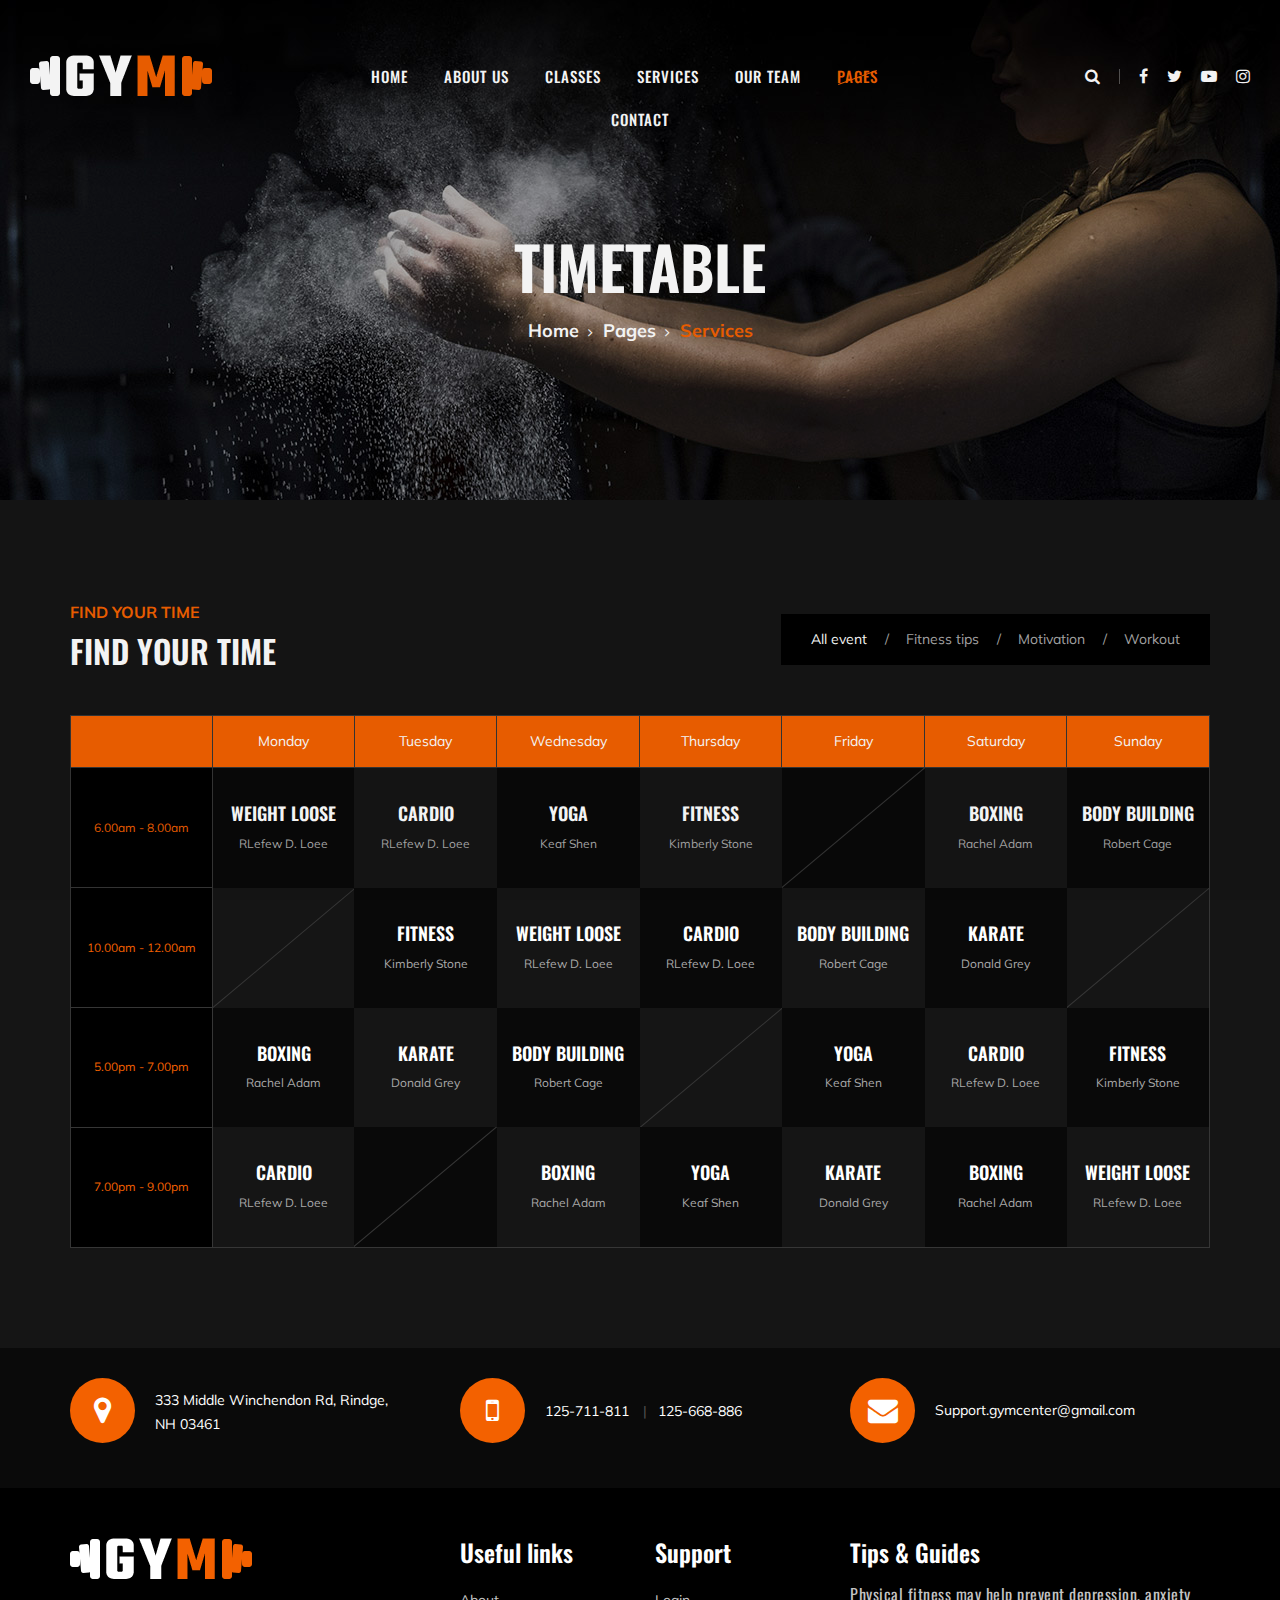
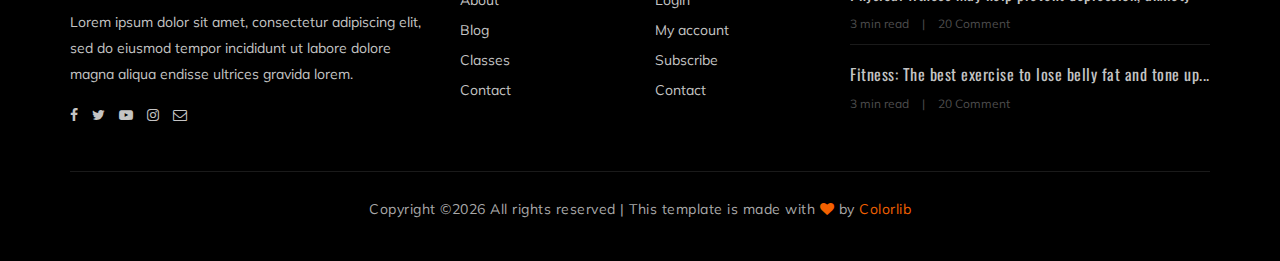
<file: class-timetable.html>
<!DOCTYPE html>
<html lang="zxx">

<head>
    <meta charset="UTF-8">
    <meta name="description" content="Gym Template">
    <meta name="keywords" content="Gym, unica, creative, html">
    <meta name="viewport" content="width=device-width, initial-scale=1.0">
    <meta http-equiv="X-UA-Compatible" content="ie=edge">
    <title>Gym | Template</title>

    <!-- Google Font -->
    <link href="https://fonts.googleapis.com/css?family=Muli:300,400,500,600,700,800,900&display=swap" rel="stylesheet">
    <link href="https://fonts.googleapis.com/css?family=Oswald:300,400,500,600,700&display=swap" rel="stylesheet">

    <!-- Css Styles -->
    <link rel="stylesheet" href="css/bootstrap.min.css" type="text/css">
    <link rel="stylesheet" href="css/font-awesome.min.css" type="text/css">
    <link rel="stylesheet" href="css/flaticon.css" type="text/css">
    <link rel="stylesheet" href="css/owl.carousel.min.css" type="text/css">
    <link rel="stylesheet" href="css/barfiller.css" type="text/css">
    <link rel="stylesheet" href="css/magnific-popup.css" type="text/css">
    <link rel="stylesheet" href="css/slicknav.min.css" type="text/css">
    <link rel="stylesheet" href="css/style.css" type="text/css">
</head>

<body>
    <!-- Page Preloder -->
    <div id="preloder">
        <div class="loader"></div>
    </div>

    <!-- Offcanvas Menu Section Begin -->
    <div class="offcanvas-menu-overlay"></div>
    <div class="offcanvas-menu-wrapper">
        <div class="canvas-close">
            <i class="fa fa-close"></i>
        </div>
        <div class="canvas-search search-switch">
            <i class="fa fa-search"></i>
        </div>
        <nav class="canvas-menu mobile-menu">
            <ul>
                <li><a href="./index.html">Home</a></li>
                <li><a href="./about-us.html">About Us</a></li>
                <li><a href="./class-details.html">Classes</a></li>
                <li><a href="./services.html">Services</a></li>
                <li><a href="./team.html">Our Team</a></li>
                <li><a href="#">Pages</a>
                    <ul class="dropdown">
                        <li><a href="./about-us.html">About us</a></li>
                        <li><a href="./class-timetable.html">Classes timetable</a></li>
                        <li><a href="./bmi-calculator.html">Bmi calculate</a></li>
                        <li><a href="./team.html">Our team</a></li>
                        <li><a href="./gallery.html">Gallery</a></li>
                        <li><a href="./blog.html">Our blog</a></li>
                        <li><a href="./404.html">404</a></li>
                    </ul>
                </li>
                <li><a href="./contact.html">Contact</a></li>
            </ul>
        </nav>
        <div id="mobile-menu-wrap"></div>
        <div class="canvas-social">
            <a href="#"><i class="fa fa-facebook"></i></a>
            <a href="#"><i class="fa fa-twitter"></i></a>
            <a href="#"><i class="fa fa-youtube-play"></i></a>
            <a href="#"><i class="fa fa-instagram"></i></a>
        </div>
    </div>
    <!-- Offcanvas Menu Section End -->

    <!-- Header Section Begin -->
    <header class="header-section">
        <div class="container-fluid">
            <div class="row">
                <div class="col-lg-3">
                    <div class="logo">
                        <a href="./index.html">
                            <img src="img/logo.png" alt="">
                        </a>
                    </div>
                </div>
                <div class="col-lg-6">
                    <nav class="nav-menu">
                        <ul>
                            <li><a href="./index.html">Home</a></li>
                            <li><a href="./about-us.html">About Us</a></li>
                            <li><a href="./classes.html">Classes</a></li>
                            <li><a href="./services.html">Services</a></li>
                            <li><a href="./team.html">Our Team</a></li>
                            <li class="active"><a href="#">Pages</a>
                                <ul class="dropdown">
                                    <li><a href="./about-us.html">About us</a></li>
                                    <li><a href="./class-timetable.html">Classes timetable</a></li>
                                    <li><a href="./bmi-calculator.html">Bmi calculate</a></li>
                                    <li><a href="./team.html">Our team</a></li>
                                    <li><a href="./gallery.html">Gallery</a></li>
                                    <li><a href="./blog.html">Our blog</a></li>
                                    <li><a href="./404.html">404</a></li>
                                </ul>
                            </li>
                            <li><a href="./contact.html">Contact</a></li>
                        </ul>
                    </nav>
                </div>
                <div class="col-lg-3">
                    <div class="top-option">
                        <div class="to-search search-switch">
                            <i class="fa fa-search"></i>
                        </div>
                        <div class="to-social">
                            <a href="#"><i class="fa fa-facebook"></i></a>
                            <a href="#"><i class="fa fa-twitter"></i></a>
                            <a href="#"><i class="fa fa-youtube-play"></i></a>
                            <a href="#"><i class="fa fa-instagram"></i></a>
                        </div>
                    </div>
                </div>
            </div>
            <div class="canvas-open">
                <i class="fa fa-bars"></i>
            </div>
        </div>
    </header>
    <!-- Header End -->

    <!-- Breadcrumb Section Begin -->
    <section class="breadcrumb-section set-bg" data-setbg="img/breadcrumb-bg.jpg">
        <div class="container">
            <div class="row">
                <div class="col-lg-12 text-center">
                    <div class="breadcrumb-text">
                        <h2>Timetable</h2>
                        <div class="bt-option">
                            <a href="./index.html">Home</a>
                            <a href="#">Pages</a>
                            <span>Services</span>
                        </div>
                    </div>
                </div>
            </div>
        </div>
    </section>
    <!-- Breadcrumb Section End -->

    <!-- Class Timetable Section Begin -->
    <section class="class-timetable-section spad">
        <div class="container">
            <div class="row">
                <div class="col-lg-6">
                    <div class="section-title">
                        <span>Find Your Time</span>
                        <h2>Find Your Time</h2>
                    </div>
                </div>
                <div class="col-lg-6">
                    <div class="table-controls">
                        <ul>
                            <li class="active" data-tsfilter="all">All event</li>
                            <li data-tsfilter="fitness">Fitness tips</li>
                            <li data-tsfilter="motivation">Motivation</li>
                            <li data-tsfilter="workout">Workout</li>
                        </ul>
                    </div>
                </div>
            </div>
            <div class="row">
                <div class="col-lg-12">
                    <div class="class-timetable">
                        <table>
                            <thead>
                                <tr>
                                    <th></th>
                                    <th>Monday</th>
                                    <th>Tuesday</th>
                                    <th>Wednesday</th>
                                    <th>Thursday</th>
                                    <th>Friday</th>
                                    <th>Saturday</th>
                                    <th>Sunday</th>
                                </tr>
                            </thead>
                            <tbody>
                                <tr>
                                    <td class="class-time">6.00am - 8.00am</td>
                                    <td class="dark-bg hover-bg ts-meta" data-tsmeta="workout">
                                        <h5>WEIGHT LOOSE</h5>
                                        <span>RLefew D. Loee</span>
                                    </td>
                                    <td class="hover-bg ts-meta" data-tsmeta="fitness">
                                        <h5>Cardio</h5>
                                        <span>RLefew D. Loee</span>
                                    </td>
                                    <td class="dark-bg hover-bg ts-meta" data-tsmeta="workout">
                                        <h5>Yoga</h5>
                                        <span>Keaf Shen</span>
                                    </td>
                                    <td class="hover-bg ts-meta" data-tsmeta="fitness">
                                        <h5>Fitness</h5>
                                        <span>Kimberly Stone</span>
                                    </td>
                                    <td class="dark-bg blank-td"></td>
                                    <td class="hover-bg ts-meta" data-tsmeta="motivation">
                                        <h5>Boxing</h5>
                                        <span>Rachel Adam</span>
                                    </td>
                                    <td class="dark-bg hover-bg ts-meta" data-tsmeta="workout">
                                        <h5>Body Building</h5>
                                        <span>Robert Cage</span>
                                    </td>
                                </tr>
                                <tr>
                                    <td class="class-time">10.00am - 12.00am</td>
                                    <td class="blank-td"></td>
                                    <td class="dark-bg hover-bg ts-meta" data-tsmeta="fitness">
                                        <h5>Fitness</h5>
                                        <span>Kimberly Stone</span>
                                    </td>
                                    <td class="hover-bg ts-meta" data-tsmeta="workout">
                                        <h5>WEIGHT LOOSE</h5>
                                        <span>RLefew D. Loee</span>
                                    </td>
                                    <td class="dark-bg hover-bg ts-meta" data-tsmeta="motivation">
                                        <h5>Cardio</h5>
                                        <span>RLefew D. Loee</span>
                                    </td>
                                    <td class="hover-bg ts-meta" data-tsmeta="workout">
                                        <h5>Body Building</h5>
                                        <span>Robert Cage</span>
                                    </td>
                                    <td class="dark-bg hover-bg ts-meta" data-tsmeta="motivation">
                                        <h5>Karate</h5>
                                        <span>Donald Grey</span>
                                    </td>
                                    <td class="blank-td"></td>
                                </tr>
                                <tr>
                                    <td class="class-time">5.00pm - 7.00pm</td>
                                    <td class="dark-bg hover-bg ts-meta" data-tsmeta="fitness">
                                        <h5>Boxing</h5>
                                        <span>Rachel Adam</span>
                                    </td>
                                    <td class="hover-bg ts-meta" data-tsmeta="motivation">
                                        <h5>Karate</h5>
                                        <span>Donald Grey</span>
                                    </td>
                                    <td class="dark-bg hover-bg ts-meta" data-tsmeta="workout">
                                        <h5>Body Building</h5>
                                        <span>Robert Cage</span>
                                    </td>
                                    <td class="blank-td"></td>
                                    <td class="dark-bg hover-bg ts-meta" data-tsmeta="workout">
                                        <h5>Yoga</h5>
                                        <span>Keaf Shen</span>
                                    </td>
                                    <td class="hover-bg ts-meta" data-tsmeta="motivation">
                                        <h5>Cardio</h5>
                                        <span>RLefew D. Loee</span>
                                    </td>
                                    <td class="dark-bg hover-bg ts-meta" data-tsmeta="fitness">
                                        <h5>Fitness</h5>
                                        <span>Kimberly Stone</span>
                                    </td>
                                </tr>
                                <tr>
                                    <td class="class-time">7.00pm - 9.00pm</td>
                                    <td class="hover-bg ts-meta" data-tsmeta="motivation">
                                        <h5>Cardio</h5>
                                        <span>RLefew D. Loee</span>
                                    </td>
                                    <td class="dark-bg blank-td"></td>
                                    <td class="hover-bg ts-meta" data-tsmeta="fitness">
                                        <h5>Boxing</h5>
                                        <span>Rachel Adam</span>
                                    </td>
                                    <td class="dark-bg hover-bg ts-meta" data-tsmeta="workout">
                                        <h5>Yoga</h5>
                                        <span>Keaf Shen</span>
                                    </td>
                                    <td class="hover-bg ts-meta" data-tsmeta="motivation">
                                        <h5>Karate</h5>
                                        <span>Donald Grey</span>
                                    </td>
                                    <td class="dark-bg hover-bg ts-meta" data-tsmeta="fitness">
                                        <h5>Boxing</h5>
                                        <span>Rachel Adam</span>
                                    </td>
                                    <td class="hover-bg ts-meta" data-tsmeta="workout">
                                        <h5>WEIGHT LOOSE</h5>
                                        <span>RLefew D. Loee</span>
                                    </td>
                                </tr>
                            </tbody>
                        </table>
                    </div>
                </div>
            </div>
        </div>
    </section>
    <!-- Class Timetable Section End -->

    <!-- Get In Touch Section Begin -->
    <div class="gettouch-section">
        <div class="container">
            <div class="row">
                <div class="col-md-4">
                    <div class="gt-text">
                        <i class="fa fa-map-marker"></i>
                        <p>333 Middle Winchendon Rd, Rindge,<br/> NH 03461</p>
                    </div>
                </div>
                <div class="col-md-4">
                    <div class="gt-text">
                        <i class="fa fa-mobile"></i>
                        <ul>
                            <li>125-711-811</li>
                            <li>125-668-886</li>
                        </ul>
                    </div>
                </div>
                <div class="col-md-4">
                    <div class="gt-text email">
                        <i class="fa fa-envelope"></i>
                        <p>Support.gymcenter@gmail.com</p>
                    </div>
                </div>
            </div>
        </div>
    </div>
    <!-- Get In Touch Section End -->

    <!-- Footer Section Begin -->
    <section class="footer-section">
        <div class="container">
            <div class="row">
                <div class="col-lg-4">
                    <div class="fs-about">
                        <div class="fa-logo">
                            <a href="#"><img src="img/logo.png" alt=""></a>
                        </div>
                        <p>Lorem ipsum dolor sit amet, consectetur adipiscing elit, sed do eiusmod tempor incididunt ut
                            labore dolore magna aliqua endisse ultrices gravida lorem.</p>
                        <div class="fa-social">
                            <a href="#"><i class="fa fa-facebook"></i></a>
                            <a href="#"><i class="fa fa-twitter"></i></a>
                            <a href="#"><i class="fa fa-youtube-play"></i></a>
                            <a href="#"><i class="fa fa-instagram"></i></a>
                            <a href="#"><i class="fa  fa-envelope-o"></i></a>
                        </div>
                    </div>
                </div>
                <div class="col-lg-2 col-md-3 col-sm-6">
                    <div class="fs-widget">
                        <h4>Useful links</h4>
                        <ul>
                            <li><a href="#">About</a></li>
                            <li><a href="#">Blog</a></li>
                            <li><a href="#">Classes</a></li>
                            <li><a href="#">Contact</a></li>
                        </ul>
                    </div>
                </div>
                <div class="col-lg-2 col-md-3 col-sm-6">
                    <div class="fs-widget">
                        <h4>Support</h4>
                        <ul>
                            <li><a href="#">Login</a></li>
                            <li><a href="#">My account</a></li>
                            <li><a href="#">Subscribe</a></li>
                            <li><a href="#">Contact</a></li>
                        </ul>
                    </div>
                </div>
                <div class="col-lg-4 col-md-6">
                    <div class="fs-widget">
                        <h4>Tips & Guides</h4>
                        <div class="fw-recent">
                            <h6><a href="#">Physical fitness may help prevent depression, anxiety</a></h6>
                            <ul>
                                <li>3 min read</li>
                                <li>20 Comment</li>
                            </ul>
                        </div>
                        <div class="fw-recent">
                            <h6><a href="#">Fitness: The best exercise to lose belly fat and tone up...</a></h6>
                            <ul>
                                <li>3 min read</li>
                                <li>20 Comment</li>
                            </ul>
                        </div>
                    </div>
                </div>
            </div>
            <div class="row">
                <div class="col-lg-12 text-center">
                    <div class="copyright-text">
                        <p><!-- Link back to Colorlib can't be removed. Template is licensed under CC BY 3.0. -->
  Copyright &copy;<script>document.write(new Date().getFullYear());</script> All rights reserved | This template is made with <i class="fa fa-heart" aria-hidden="true"></i> by <a href="https://colorlib.com" target="_blank">Colorlib</a>
  <!-- Link back to Colorlib can't be removed. Template is licensed under CC BY 3.0. --></p>
                    </div>
                </div>
            </div>
        </div>
    </section>
    <!-- Footer Section End -->

    <!-- Search model Begin -->
    <div class="search-model">
        <div class="h-100 d-flex align-items-center justify-content-center">
            <div class="search-close-switch">+</div>
            <form class="search-model-form">
                <input type="text" id="search-input" placeholder="Search here.....">
            </form>
        </div>
    </div>
    <!-- Search model end -->

    <!-- Js Plugins -->
    <script src="js/jquery-3.3.1.min.js"></script>
    <script src="js/bootstrap.min.js"></script>
    <script src="js/jquery.magnific-popup.min.js"></script>
    <script src="js/masonry.pkgd.min.js"></script>
    <script src="js/jquery.barfiller.js"></script>
    <script src="js/jquery.slicknav.js"></script>
    <script src="js/owl.carousel.min.js"></script>
    <script src="js/main.js"></script>



</body>

</html>
</file>
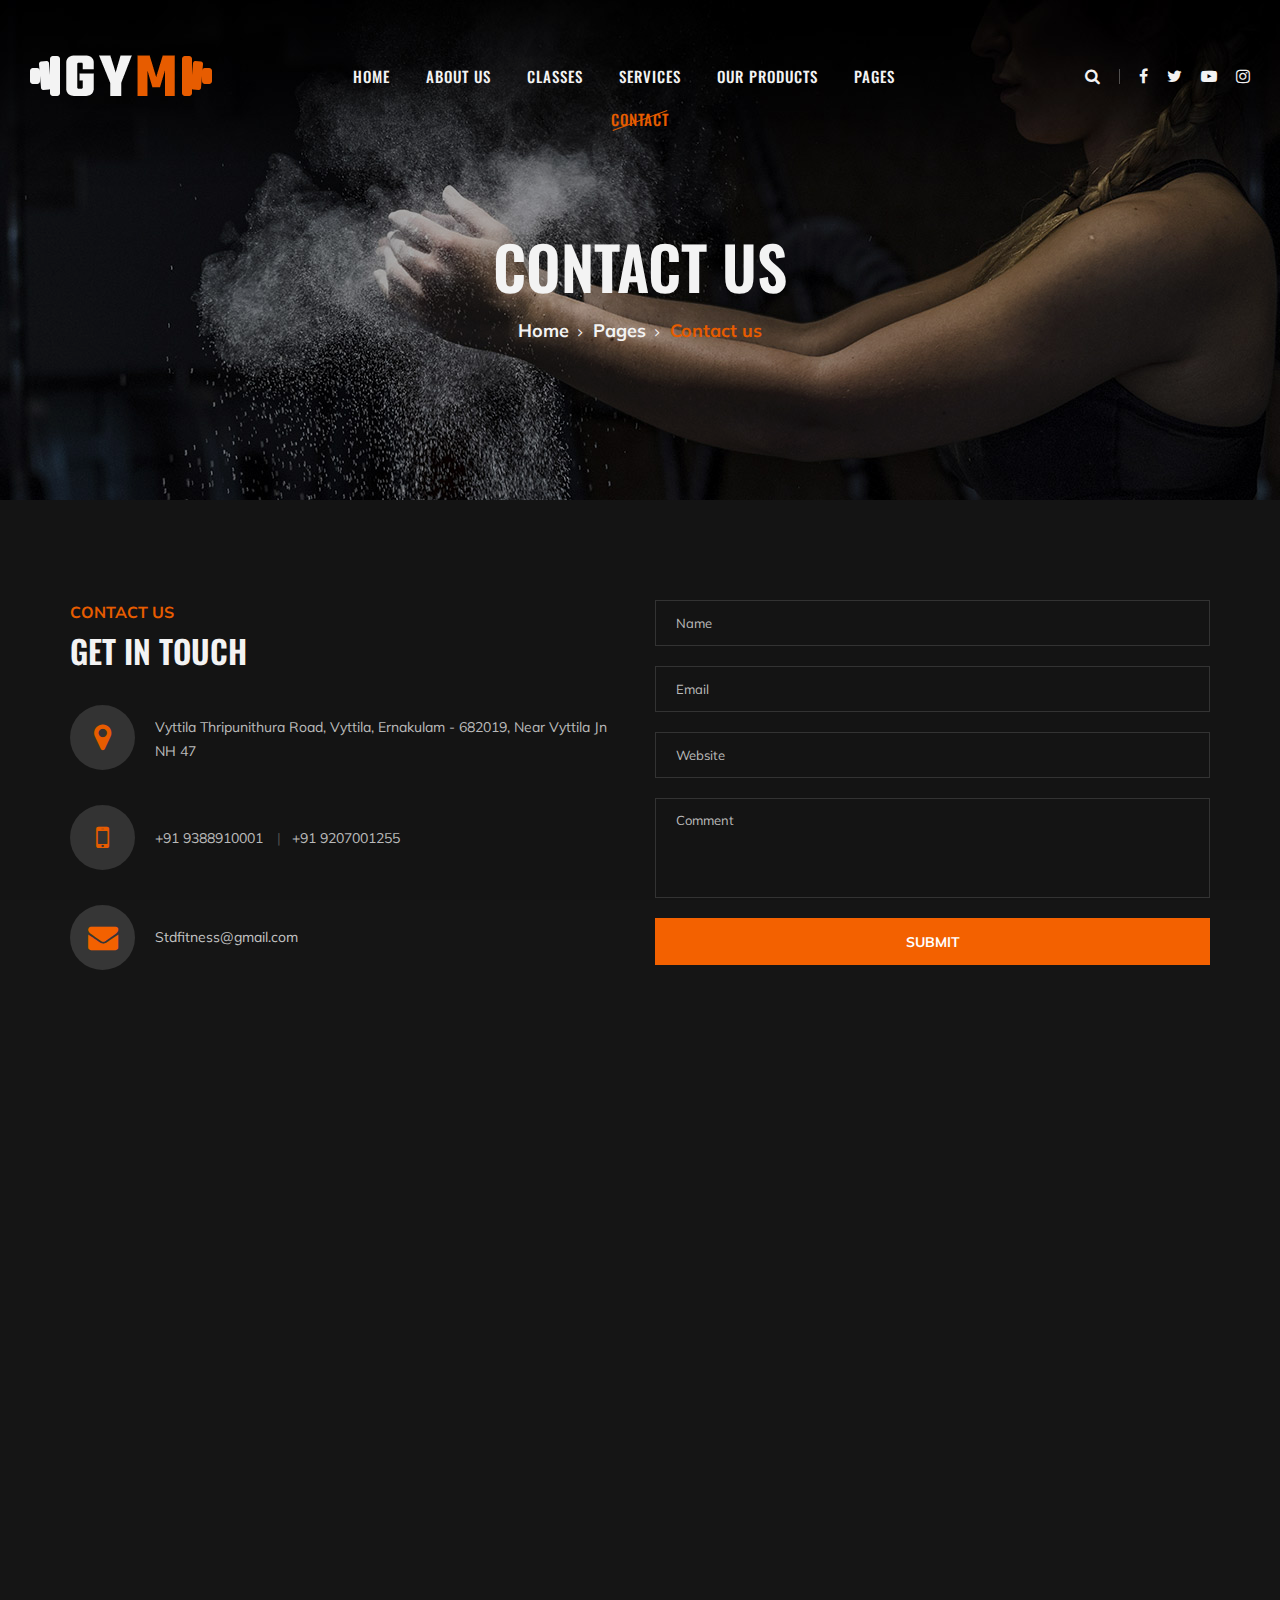
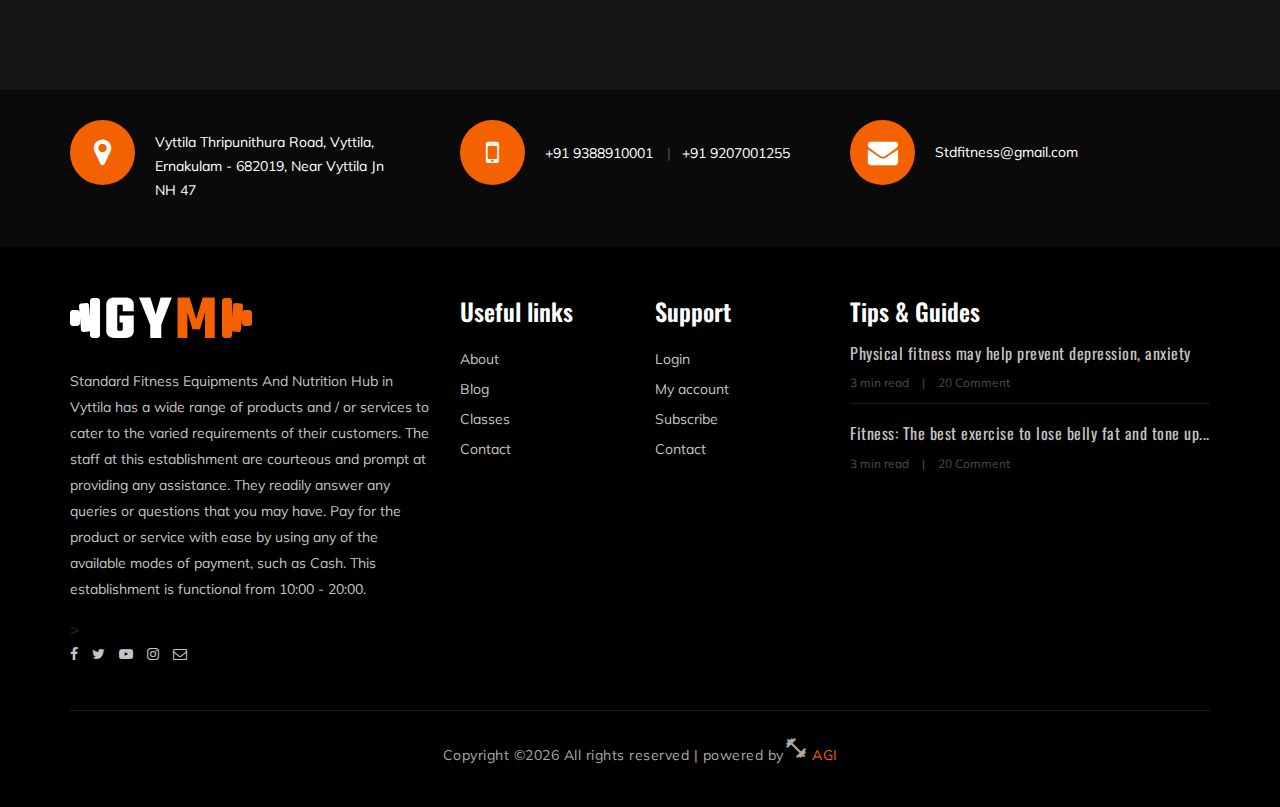
<file: contact.html>
<!DOCTYPE html>
<html lang="en">

<head>
    <meta charset="UTF-8">
    <meta name="description" content="Gym Site">
    <meta name="keywords" content="Gym, unica, creative, html">
    <meta name="viewport" content="width=device-width, initial-scale=1.0">
    <meta http-equiv="X-UA-Compatible" content="ie=edge">
    <title>Standard Fitness vytilla - fitness centre | Training Institute</title>

    <!-- Google Font -->
    <link rel="stylesheet" href="https://fonts.googleapis.com/icon?family=Material+Icons">
    <link href="https://fonts.googleapis.com/css?family=Muli:300,400,500,600,700,800,900&display=swap" rel="stylesheet">
    <link href="https://fonts.googleapis.com/css?family=Oswald:300,400,500,600,700&display=swap" rel="stylesheet">

    <!-- Css Styles -->
    <link rel="stylesheet" href="css/bootstrap.min.css" type="text/css">
    <link rel="stylesheet" href="css/font-awesome.min.css" type="text/css">
    <link rel="stylesheet" href="css/flaticon.css" type="text/css">
    <link rel="stylesheet" href="css/owl.carousel.min.css" type="text/css">
    <link rel="stylesheet" href="css/barfiller.css" type="text/css">
    <link rel="stylesheet" href="css/magnific-popup.css" type="text/css">
    <link rel="stylesheet" href="css/slicknav.min.css" type="text/css">
    <link rel="stylesheet" href="css/style.css" type="text/css">
    <script>  
        function validateemail()  
        {  
        var x=document.myform.email.value;  
        var atposition=x.indexOf("@");  
        var dotposition=x.lastIndexOf(".");  
        if (atposition<1 || dotposition<atposition+2 || dotposition+2>=x.length){  
          alert("Please enter a valid e-mail address");  
          return false;  
          }
          else{
              alert("Thank you for your response");
          }  
        }  
        </script>


</head>

<body>
    <!-- Page Preloder -->
    <div id="preloder">
        <div class="loader"></div>
    </div>

    <!-- Offcanvas Menu Section Begin -->
    <div class="offcanvas-menu-overlay"></div>
    <div class="offcanvas-menu-wrapper">
        <div class="canvas-close">
            <i class="fa fa-close"></i>
        </div>
        <div class="canvas-search search-switch">
            <i class="fa fa-search"></i>
        </div>
        <nav class="canvas-menu mobile-menu">
            <ul>
                <li><a href="./index.html">Home</a></li>
                <li><a href="./about-us.html">About Us</a></li>
                <li><a href="./class-details.html">Classes</a></li>
                <li><a href="./services.html">Services</a></li>
                <li><a href="./team.html">Our Team</a></li>
                <li><a href="#">Pages</a>
                    <ul class="dropdown">
                        <li><a href="./about-us.html">About us</a></li>
                        <li><a href="./class-timetable.html">Classes timetable</a></li>
                        <li><a href="./bmi-calculator.html">Bmi calculate</a></li>
                        <li><a href="./team.html">Our team</a></li>
                        <li><a href="./gallery.html">Gallery</a></li>
                        <li><a href="./blog.html">Our blog</a></li>
                        <li><a href="./404.html">404</a></li>
                    </ul>
                </li>
                <li><a href="./contact.html">Contact</a></li>
            </ul>
        </nav>
        <div id="mobile-menu-wrap"></div>
        <div class="canvas-social">
            <a href="#"><i class="fa fa-facebook"></i></a>
            <a href="#"><i class="fa fa-twitter"></i></a>
            <a href="#"><i class="fa fa-youtube-play"></i></a>
            <a href="#"><i class="fa fa-instagram"></i></a>
        </div>
    </div>
    <!-- Offcanvas Menu Section End -->

    <!-- Header Section Begin -->
    <header class="header-section">
        <div class="container-fluid">
            <div class="row">
                <div class="col-lg-3">
                    <div class="logo">
                        <a href="./index.html">
                            <img src="img/logo.png" alt="">
                        </a>
                    </div>
                </div>
                <div class="col-lg-6">
                    <nav class="nav-menu">
                        <ul>
                            <li><a href="./index.html">Home</a></li>
                            <li><a href="./about-us.html">About Us</a></li>
                            <li><a href="./class-details.html">Classes</a></li>
                            <li><a href="./services.html">Services</a></li>
                            <li><a href="./products.html">Our products</a></li>
                            <li><a href="#">Pages</a>
                                <ul class="dropdown">
                                    <li><a href="./about-us.html">About us</a></li>
                                    <li><a href="./class-timetable.html">Classes timetable</a></li>
                                    <li><a href="./bmi-calculator.html">Bmi calculate</a></li>
                                    <li><a href="./products.html">Our products</a></li>
                                    <li><a href="./gallery.html">Gallery</a></li>
                                    <li><a href="./blog.html">Our blog</a></li>
                                    <li><a href="./404.html">404</a></li>
                                </ul>
                            </li>
                            <li class="active"><a href="./contact.html">Contact</a></li>
                        </ul>
                    </nav>
                </div>
                <div class="col-lg-3">
                    <div class="top-option">
                        <div class="to-search search-switch">
                            <i class="fa fa-search"></i>
                        </div>
                        <div class="to-social">
                            <a href="#"><i class="fa fa-facebook"></i></a>
                            <a href="#"><i class="fa fa-twitter"></i></a>
                            <a href="#"><i class="fa fa-youtube-play"></i></a>
                            <a href="#"><i class="fa fa-instagram"></i></a>
                        </div>
                    </div>
                </div>
            </div>
            <div class="canvas-open">
                <i class="fa fa-bars"></i>
            </div>
        </div>
    </header>
    <!-- Header End -->

    <!-- Breadcrumb Section Begin -->
    <section class="breadcrumb-section set-bg" data-setbg="img/breadcrumb-bg.jpg">
        <div class="container">
            <div class="row">
                <div class="col-lg-12 text-center">
                    <div class="breadcrumb-text">
                        <h2>Contact Us</h2>
                        <div class="bt-option">
                            <a href="./index.html">Home</a>
                            <a href="#">Pages</a>
                            <span>Contact us</span>
                        </div>
                    </div>
                </div>
            </div>
        </div>
    </section>
    <!-- Breadcrumb Section End -->

    <!-- Contact Section Begin -->
    <section class="contact-section spad">
        <div class="container">
            <div class="row">
                <div class="col-lg-6">
                    <div class="section-title contact-title">
                        <span>Contact Us</span>
                        <h2>GET IN TOUCH</h2>
                    </div>
                    <div class="contact-widget">
                        <div class="cw-text">
                            <i class="fa fa-map-marker"></i>
                            <p>Vyttila Thripunithura Road, Vyttila, Ernakulam - 682019, Near Vyttila Jn<br/> NH 47</p>
                        </div>
                        <div class="cw-text">
                            <i class="fa fa-mobile"></i>
                            <ul>
                                <li>+91 9388910001</li>
                                <li>+91 9207001255</li>
                            </ul>
                        </div>
                        <div class="cw-text email">
                            <a href="mailto:annagilop352@gmail.com"><i class="fa fa-envelope"></i> <p>Stdfitness@gmail.com</p></a>
                        </div>
                    </div>
                </div>
                <div class="col-lg-6">
                    <div class="leave-comment">
                        <form name="myform"  method="post" action="./index.html" onsubmit="return validateemail();"> 
                            <input type="text" placeholder="Name">
                             <input type="text"placeholder="Email" name="email">
                             <input type="text" placeholder="Website">
                             <textarea placeholder="Comment"></textarea>  
                             <button type="submit" value="register">Submit</button>
                        </form>  
                    </div>
                </div>
            </div><form action=https://yourwebsite.com/myform-processor.php></form>
            <div class="map">
                <iframe src="https://www.google.com/maps/embed?pb=!1m14!1m8!1m3!1d15718.36633580896!2d76.3190436!3d9.9678975!3m2!1i1024!2i768!4f13.1!3m3!1m2!1s0x0%3A0xef8d213616f22b21!2sStandard%20Gym!5e0!3m2!1sen!2sin!4v1645736084274!5m2!1sen!2sin" width="600" height="450" style="border:0;" 
                allowfullscreen="" loading="lazy"></iframe>
            </div>
        </div>
    </section>
    <!-- Contact Section End -->

    <!-- Get In Touch Section Begin -->
    <div class="gettouch-section">
        <div class="container">
            <div class="row">
                <div class="col-md-4">
                    <div class="gt-text">
                        <i class="fa fa-map-marker"></i>
                        <p>Vyttila Thripunithura Road, Vyttila, Ernakulam - 682019, Near Vyttila Jn<br/> NH 47</p>
                    </div>
                </div>
                <div class="col-md-4">
                    <div class="gt-text">
                        <i class="fa fa-mobile"></i>
                        <ul>
                            <li>+91 9388910001</li>
                            <li>+91 9207001255</li> 
                        </ul>
                    </div>
                </div>
                <div class="col-md-4">
                    <div class="gt-text email">
                        <i class="fa fa-envelope"></i>
                        <p>Stdfitness@gmail.com</p>
                    </div>
                </div>
            </div>
        </div>
    </div>
    <!-- Get In Touch Section End -->

    <!-- Footer Section Begin -->
    <section class="footer-section">
        <div class="container">
            <div class="row">
                <div class="col-lg-4">
                    <div class="fs-about">
                        <div class="fa-logo">
                            <a href="#"><img src="img/logo.png" alt=""></a>
                        </div>
                        <p>Standard Fitness Equipments And Nutrition Hub in Vyttila has a wide range of products and / or services to cater to the varied requirements of their customers. The staff at this establishment are courteous and prompt at providing any assistance. They readily answer any queries or questions that you may have. Pay for the product or service with ease by using any of the available modes of payment, such as Cash. This establishment is functional from 10:00 - 20:00.</p>>
                        <div class="fa-social">
                            <a href="https://www.facebook.com/josephjerrylopez"><i class="fa fa-facebook"></i></a>
                            <a href="#"><i class="fa fa-twitter"></i></a>
                            <a href="#"><i class="fa fa-youtube-play"></i></a>
                            <a href="https://www.instagram.com/josephjerrylopez/tagged/"><i class="fa fa-instagram"></i></a>
                            <a href="#"><i class="fa  fa-envelope-o"></i></a>
                        </div>
                    </div>
                </div>
                <div class="col-lg-2 col-md-3 col-sm-6">
                    <div class="fs-widget">
                        <h4>Useful links</h4>
                        <ul>
                            <li><a href="#">About</a></li>
                            <li><a href="#">Blog</a></li>
                            <li><a href="#">Classes</a></li>
                            <li><a href="#">Contact</a></li>
                        </ul>
                    </div>
                </div>
                <div class="col-lg-2 col-md-3 col-sm-6">
                    <div class="fs-widget">
                        <h4>Support</h4>
                        <ul>
                            <li><a href="#">Login</a></li>
                            <li><a href="#">My account</a></li>
                            <li><a href="#">Subscribe</a></li>
                            <li><a href="#">Contact</a></li>
                        </ul>
                    </div>
                </div>
                <div class="col-lg-4 col-md-6">
                    <div class="fs-widget">
                        <h4>Tips & Guides</h4>
                        <div class="fw-recent">
                            <h6><a href="#">Physical fitness may help prevent depression, anxiety</a></h6>
                            <ul>
                                <li>3 min read</li>
                                <li>20 Comment</li>
                            </ul>
                        </div>
                        <div class="fw-recent">
                            <h6><a href="#">Fitness: The best exercise to lose belly fat and tone up...</a></h6>
                            <ul>
                                <li>3 min read</li>
                                <li>20 Comment</li>
                            </ul>
                        </div>
                    </div>
                </div>
            </div>
            <div class="row">
                <div class="col-lg-12 text-center">
                    <div class="copyright-text">
                        <p><!-- Link back to Colorlib can't be removed. Template is licensed under CC BY 3.0. -->
                            Copyright &copy;<script>document.write(new Date().getFullYear());</script> All rights reserved | powered by<span class="material-icons">
                              fitness_center
                              </span> <a href="https://colorlib.com" target="_blank">AGI</a>
                            <!-- Link back to Colorlib can't be removed. Template is licensed under CC BY 3.0. --></p>
                    </div>
                </div>
            </div>
        </div>
    </section>
    <!-- Footer Section End -->

    <!-- Search model Begin -->
    <div class="search-model">
        <div class="h-100 d-flex align-items-center justify-content-center">
            <div class="search-close-switch">+</div>
            <form class="search-model-form">
                <input type="text" id="search-input" placeholder="Search here.....">
            </form>
        </div>
    </div>
    <!-- Search model end -->

    <!-- Js Plugins -->
    <script src="js/jquery-3.3.1.min.js"></script>
    <script src="js/bootstrap.min.js"></script>
    <script src="js/jquery.magnific-popup.min.js"></script>
    <script src="js/masonry.pkgd.min.js"></script>
    <script src="js/jquery.barfiller.js"></script>
    <script src="js/jquery.slicknav.js"></script>
    <script src="js/owl.carousel.min.js"></script>
    <script src="js/main.js"></script>



</body>

</html>
</file>
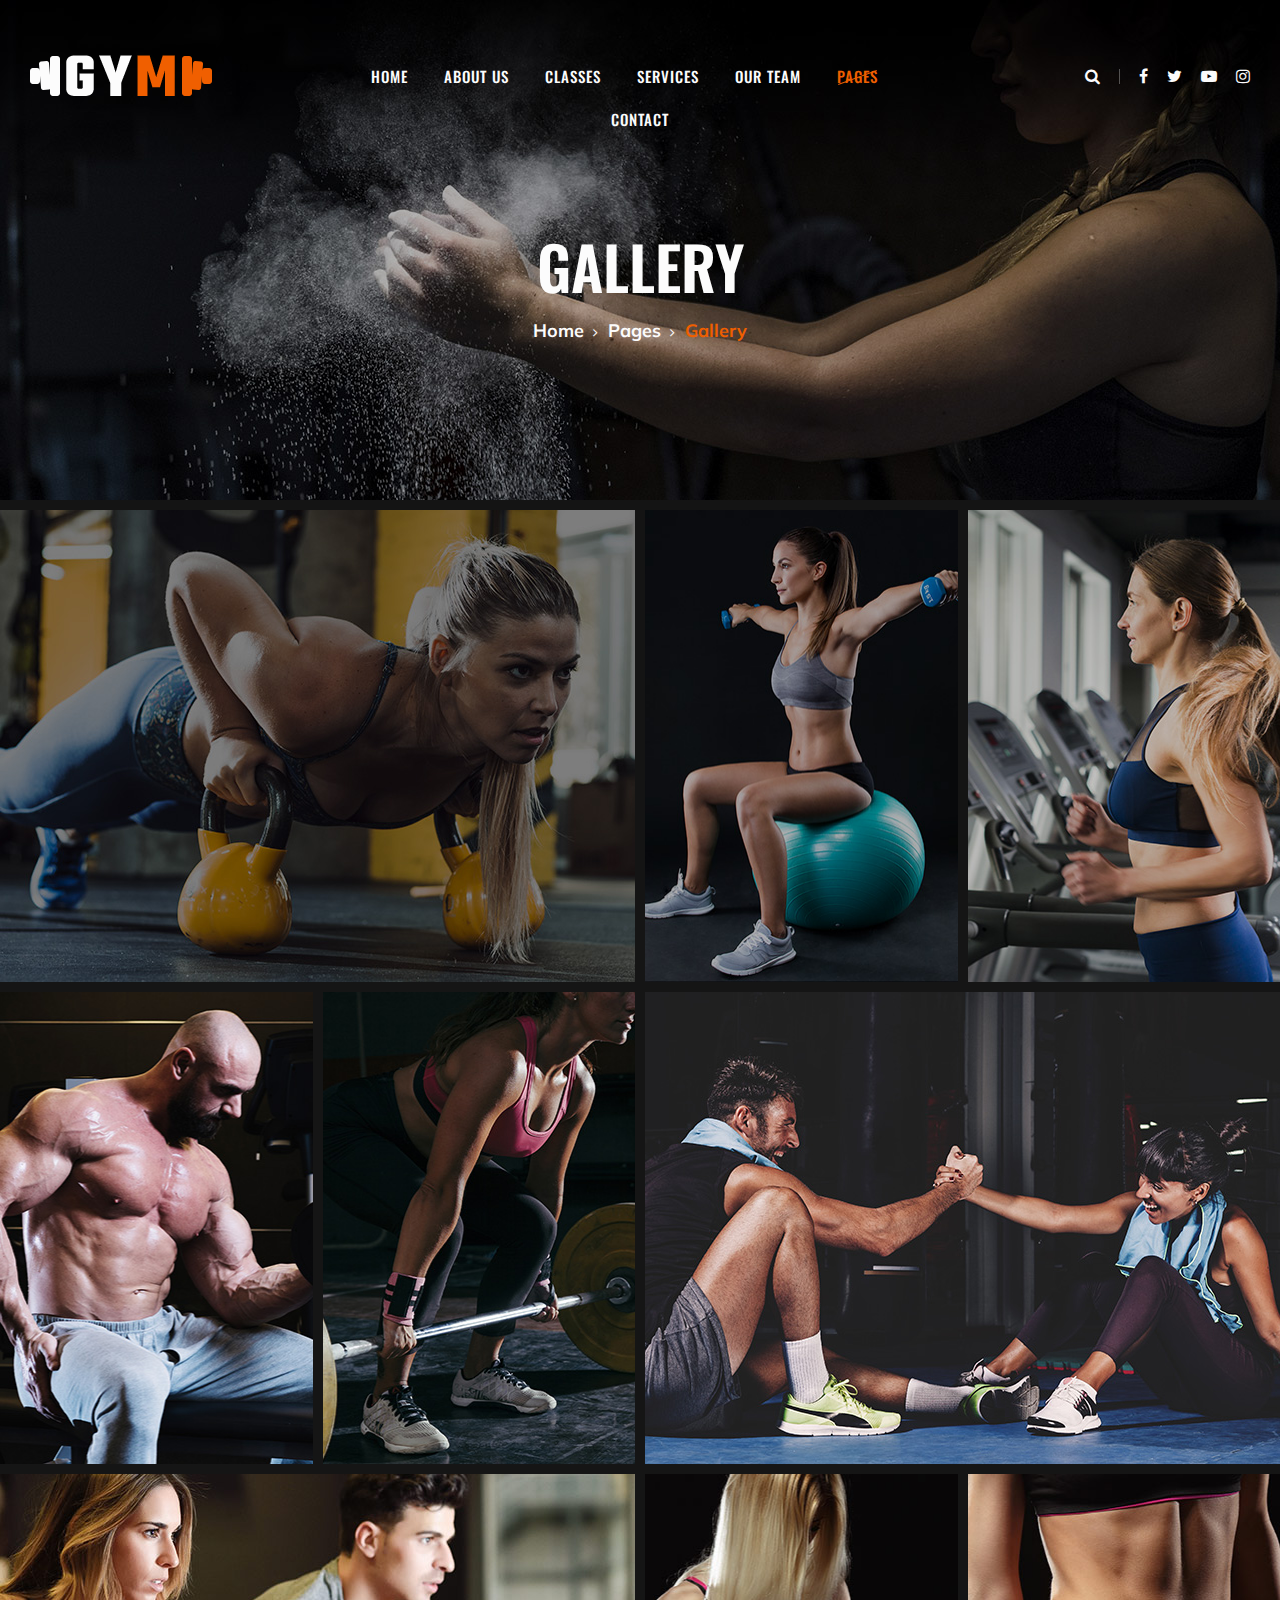
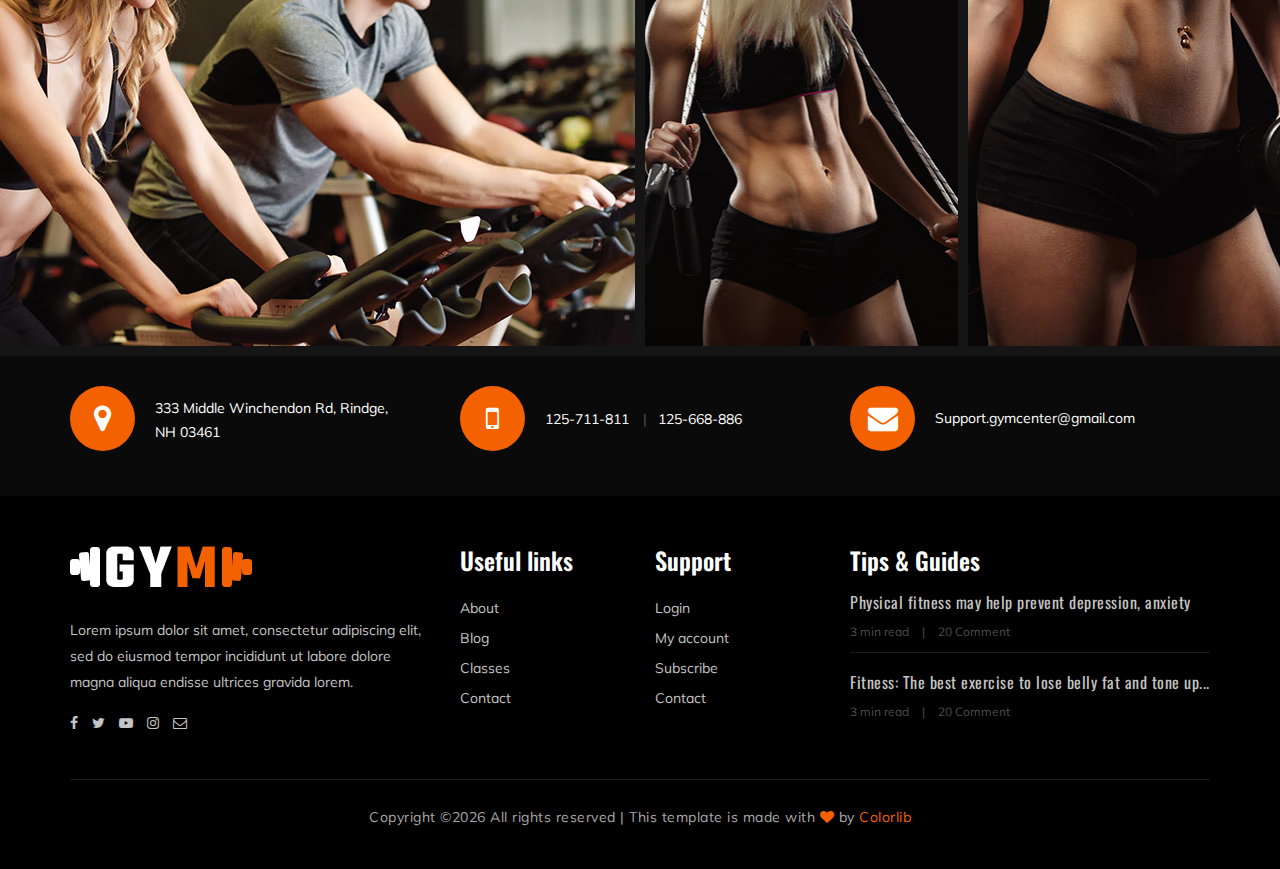
<file: gallery.html>
<!DOCTYPE html>
<html lang="zxx">

<head>
    <meta charset="UTF-8">
    <meta name="description" content="Gym Template">
    <meta name="keywords" content="Gym, unica, creative, html">
    <meta name="viewport" content="width=device-width, initial-scale=1.0">
    <meta http-equiv="X-UA-Compatible" content="ie=edge">
    <title>Gym | Template</title>

    <!-- Google Font -->
    <link href="https://fonts.googleapis.com/css?family=Muli:300,400,500,600,700,800,900&display=swap" rel="stylesheet">
    <link href="https://fonts.googleapis.com/css?family=Oswald:300,400,500,600,700&display=swap" rel="stylesheet">

    <!-- Css Styles -->
    <link rel="stylesheet" href="css/bootstrap.min.css" type="text/css">
    <link rel="stylesheet" href="css/font-awesome.min.css" type="text/css">
    <link rel="stylesheet" href="css/flaticon.css" type="text/css">
    <link rel="stylesheet" href="css/owl.carousel.min.css" type="text/css">
    <link rel="stylesheet" href="css/barfiller.css" type="text/css">
    <link rel="stylesheet" href="css/magnific-popup.css" type="text/css">
    <link rel="stylesheet" href="css/slicknav.min.css" type="text/css">
    <link rel="stylesheet" href="css/style.css" type="text/css">
</head>

<body>
    <!-- Page Preloder -->
    <div id="preloder">
        <div class="loader"></div>
    </div>

    <!-- Offcanvas Menu Section Begin -->
    <div class="offcanvas-menu-overlay"></div>
    <div class="offcanvas-menu-wrapper">
        <div class="canvas-close">
            <i class="fa fa-close"></i>
        </div>
        <div class="canvas-search search-switch">
            <i class="fa fa-search"></i>
        </div>
        <nav class="canvas-menu mobile-menu">
            <ul>
                <li><a href="./index.html">Home</a></li>
                <li><a href="./about-us.html">About Us</a></li>
                <li><a href="./class-details.html">Classes</a></li>
                <li><a href="./services.html">Services</a></li>
                <li><a href="./team.html">Our Team</a></li>
                <li><a href="#">Pages</a>
                    <ul class="dropdown">
                        <li><a href="./about-us.html">About us</a></li>
                        <li><a href="./class-timetable.html">Classes timetable</a></li>
                        <li><a href="./bmi-calculator.html">Bmi calculate</a></li>
                        <li><a href="./team.html">Our team</a></li>
                        <li><a href="./gallery.html">Gallery</a></li>
                        <li><a href="./blog.html">Our blog</a></li>
                        <li><a href="./404.html">404</a></li>
                    </ul>
                </li>
                <li><a href="./contact.html">Contact</a></li>
            </ul>
        </nav>
        <div id="mobile-menu-wrap"></div>
        <div class="canvas-social">
            <a href="#"><i class="fa fa-facebook"></i></a>
            <a href="#"><i class="fa fa-twitter"></i></a>
            <a href="#"><i class="fa fa-youtube-play"></i></a>
            <a href="#"><i class="fa fa-instagram"></i></a>
        </div>
    </div>
    <!-- Offcanvas Menu Section End -->

    <!-- Header Section Begin -->
    <header class="header-section">
        <div class="container-fluid">
            <div class="row">
                <div class="col-lg-3">
                    <div class="logo">
                        <a href="./index.html">
                            <img src="img/logo.png" alt="">
                        </a>
                    </div>
                </div>
                <div class="col-lg-6">
                    <nav class="nav-menu">
                        <ul>
                            <li><a href="./index.html">Home</a></li>
                            <li><a href="./about-us.html">About Us</a></li>
                            <li><a href="./class-details.html">Classes</a></li>
                            <li><a href="./services.html">Services</a></li>
                            <li><a href="./team.html">Our Team</a></li>
                            <li class="active"><a href="#">Pages</a>
                                <ul class="dropdown">
                                    <li><a href="./about-us.html">About us</a></li>
                                    <li><a href="./class-timetable.html">Classes timetable</a></li>
                                    <li><a href="./bmi-calculator.html">Bmi calculate</a></li>
                                    <li><a href="./team.html">Our team</a></li>
                                    <li><a href="./gallery.html">Gallery</a></li>
                                    <li><a href="./blog.html">Our blog</a></li>
                                    <li><a href="./404.html">404</a></li>
                                </ul>
                            </li>
                            <li><a href="./contact.html">Contact</a></li>
                        </ul>
                    </nav>
                </div>
                <div class="col-lg-3">
                    <div class="top-option">
                        <div class="to-search search-switch">
                            <i class="fa fa-search"></i>
                        </div>
                        <div class="to-social">
                            <a href="#"><i class="fa fa-facebook"></i></a>
                            <a href="#"><i class="fa fa-twitter"></i></a>
                            <a href="#"><i class="fa fa-youtube-play"></i></a>
                            <a href="#"><i class="fa fa-instagram"></i></a>
                        </div>
                    </div>
                </div>
            </div>
            <div class="canvas-open">
                <i class="fa fa-bars"></i>
            </div>
        </div>
    </header>
    <!-- Header End -->

    <!-- Breadcrumb Section Begin -->
    <section class="breadcrumb-section set-bg" data-setbg="img/breadcrumb-bg.jpg">
        <div class="container">
            <div class="row">
                <div class="col-lg-12 text-center">
                    <div class="breadcrumb-text">
                        <h2>Gallery</h2>
                        <div class="bt-option">
                            <a href="./index.html">Home</a>
                            <a href="#">Pages</a>
                            <span>Gallery</span>
                        </div>
                    </div>
                </div>
            </div>
        </div>
    </section>
    <!-- Breadcrumb Section End -->

    <!-- Gallery Section Begin -->
    <div class="gallery-section gallery-page">
        <div class="gallery">
            <div class="grid-sizer"></div>
            <div class="gs-item grid-wide set-bg" data-setbg="img/gallery/gallery-1.jpg">
                <a href="img/gallery/gallery-1.jpg" class="thumb-icon image-popup"><i class="fa fa-picture-o"></i></a>
            </div>
            <div class="gs-item set-bg" data-setbg="img/gallery/gallery-2.jpg">
                <a href="img/gallery/gallery-2.jpg" class="thumb-icon image-popup"><i class="fa fa-picture-o"></i></a>
            </div>
            <div class="gs-item set-bg" data-setbg="img/gallery/gallery-3.jpg">
                <a href="img/gallery/gallery-3.jpg" class="thumb-icon image-popup"><i class="fa fa-picture-o"></i></a>
            </div>
            <div class="gs-item set-bg" data-setbg="img/gallery/gallery-4.jpg">
                <a href="img/gallery/gallery-4.jpg" class="thumb-icon image-popup"><i class="fa fa-picture-o"></i></a>
            </div>
            <div class="gs-item set-bg" data-setbg="img/gallery/gallery-5.jpg">
                <a href="img/gallery/gallery-5.jpg" class="thumb-icon image-popup"><i class="fa fa-picture-o"></i></a>
            </div>
            <div class="gs-item grid-wide set-bg" data-setbg="img/gallery/gallery-6.jpg">
                <a href="img/gallery/gallery-6.jpg" class="thumb-icon image-popup"><i class="fa fa-picture-o"></i></a>
            </div>
            <div class="gs-item grid-wide set-bg" data-setbg="img/gallery/gallery-7.jpg">
                <a href="img/gallery/gallery-7.jpg" class="thumb-icon image-popup"><i class="fa fa-picture-o"></i></a>
            </div>
            <div class="gs-item set-bg" data-setbg="img/gallery/gallery-8.jpg">
                <a href="img/gallery/gallery-8.jpg" class="thumb-icon image-popup"><i class="fa fa-picture-o"></i></a>
            </div>
            <div class="gs-item set-bg" data-setbg="img/gallery/gallery-9.jpg">
                <a href="img/gallery/gallery-9.jpg" class="thumb-icon image-popup"><i class="fa fa-picture-o"></i></a>
            </div>
        </div>
    </div>
    <!-- Gallery Section End -->

    <!-- Get In Touch Section Begin -->
    <div class="gettouch-section">
        <div class="container">
            <div class="row">
                <div class="col-md-4">
                    <div class="gt-text">
                        <i class="fa fa-map-marker"></i>
                        <p>333 Middle Winchendon Rd, Rindge,<br/> NH 03461</p>
                    </div>
                </div>
                <div class="col-md-4">
                    <div class="gt-text">
                        <i class="fa fa-mobile"></i>
                        <ul>
                            <li>125-711-811</li>
                            <li>125-668-886</li>
                        </ul>
                    </div>
                </div>
                <div class="col-md-4">
                    <div class="gt-text email">
                        <i class="fa fa-envelope"></i>
                        <p>Support.gymcenter@gmail.com</p>
                    </div>
                </div>
            </div>
        </div>
    </div>
    <!-- Get In Touch Section End -->

    <!-- Footer Section Begin -->
    <section class="footer-section">
        <div class="container">
            <div class="row">
                <div class="col-lg-4">
                    <div class="fs-about">
                        <div class="fa-logo">
                            <a href="#"><img src="img/logo.png" alt=""></a>
                        </div>
                        <p>Lorem ipsum dolor sit amet, consectetur adipiscing elit, sed do eiusmod tempor incididunt ut
                            labore dolore magna aliqua endisse ultrices gravida lorem.</p>
                        <div class="fa-social">
                            <a href="#"><i class="fa fa-facebook"></i></a>
                            <a href="#"><i class="fa fa-twitter"></i></a>
                            <a href="#"><i class="fa fa-youtube-play"></i></a>
                            <a href="#"><i class="fa fa-instagram"></i></a>
                            <a href="#"><i class="fa  fa-envelope-o"></i></a>
                        </div>
                    </div>
                </div>
                <div class="col-lg-2 col-md-3 col-sm-6">
                    <div class="fs-widget">
                        <h4>Useful links</h4>
                        <ul>
                            <li><a href="#">About</a></li>
                            <li><a href="#">Blog</a></li>
                            <li><a href="#">Classes</a></li>
                            <li><a href="#">Contact</a></li>
                        </ul>
                    </div>
                </div>
                <div class="col-lg-2 col-md-3 col-sm-6">
                    <div class="fs-widget">
                        <h4>Support</h4>
                        <ul>
                            <li><a href="#">Login</a></li>
                            <li><a href="#">My account</a></li>
                            <li><a href="#">Subscribe</a></li>
                            <li><a href="#">Contact</a></li>
                        </ul>
                    </div>
                </div>
                <div class="col-lg-4 col-md-6">
                    <div class="fs-widget">
                        <h4>Tips & Guides</h4>
                        <div class="fw-recent">
                            <h6><a href="#">Physical fitness may help prevent depression, anxiety</a></h6>
                            <ul>
                                <li>3 min read</li>
                                <li>20 Comment</li>
                            </ul>
                        </div>
                        <div class="fw-recent">
                            <h6><a href="#">Fitness: The best exercise to lose belly fat and tone up...</a></h6>
                            <ul>
                                <li>3 min read</li>
                                <li>20 Comment</li>
                            </ul>
                        </div>
                    </div>
                </div>
            </div>
            <div class="row">
                <div class="col-lg-12 text-center">
                    <div class="copyright-text">
                        <p><!-- Link back to Colorlib can't be removed. Template is licensed under CC BY 3.0. -->
  Copyright &copy;<script>document.write(new Date().getFullYear());</script> All rights reserved | This template is made with <i class="fa fa-heart" aria-hidden="true"></i> by <a href="https://colorlib.com" target="_blank">Colorlib</a>
  <!-- Link back to Colorlib can't be removed. Template is licensed under CC BY 3.0. --></p>
                    </div>
                </div>
            </div>
        </div>
    </section>
    <!-- Footer Section End -->

    <!-- Search model Begin -->
    <div class="search-model">
        <div class="h-100 d-flex align-items-center justify-content-center">
            <div class="search-close-switch">+</div>
            <form class="search-model-form">
                <input type="text" id="search-input" placeholder="Search here.....">
            </form>
        </div>
    </div>
    <!-- Search model end -->

    <!-- Js Plugins -->
    <script src="js/jquery-3.3.1.min.js"></script>
    <script src="js/bootstrap.min.js"></script>
    <script src="js/jquery.magnific-popup.min.js"></script>
    <script src="js/masonry.pkgd.min.js"></script>
    <script src="js/jquery.barfiller.js"></script>
    <script src="js/jquery.slicknav.js"></script>
    <script src="js/owl.carousel.min.js"></script>
    <script src="js/main.js"></script>


</body>

</html>
</file>
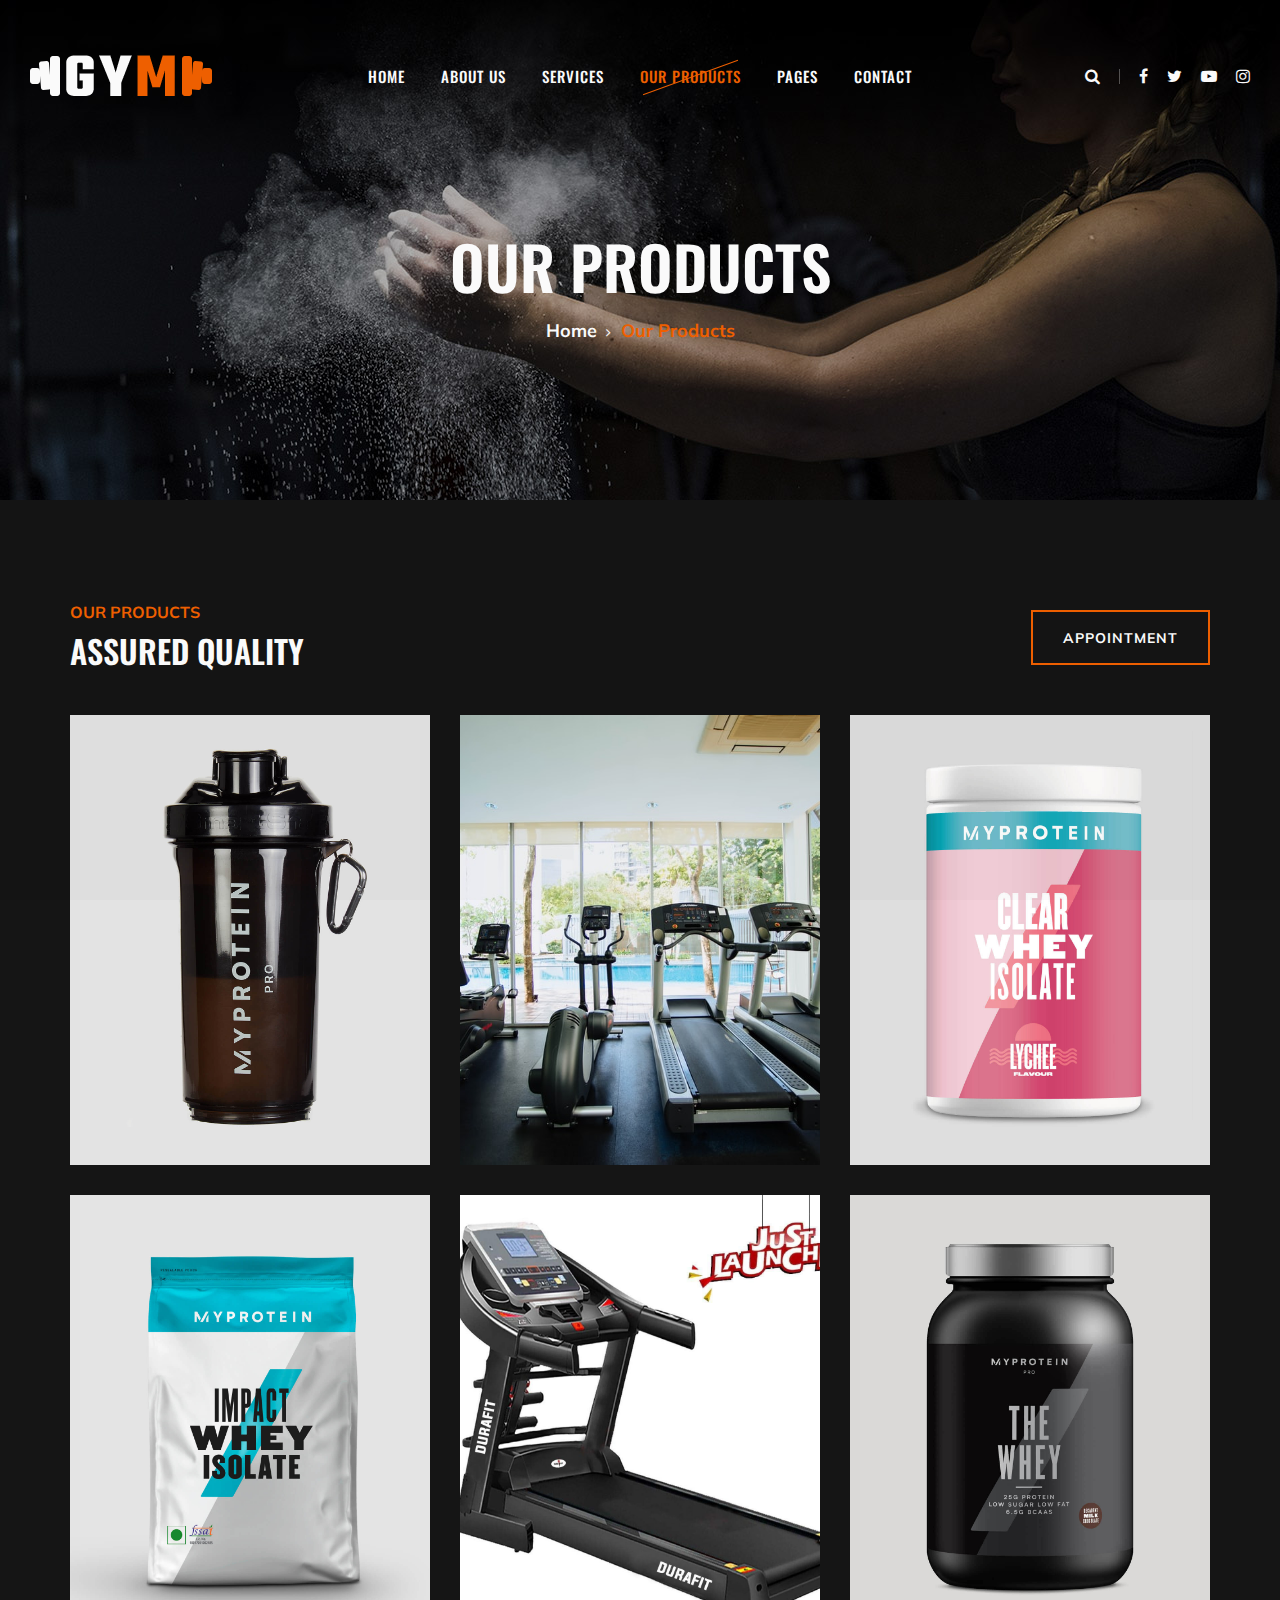
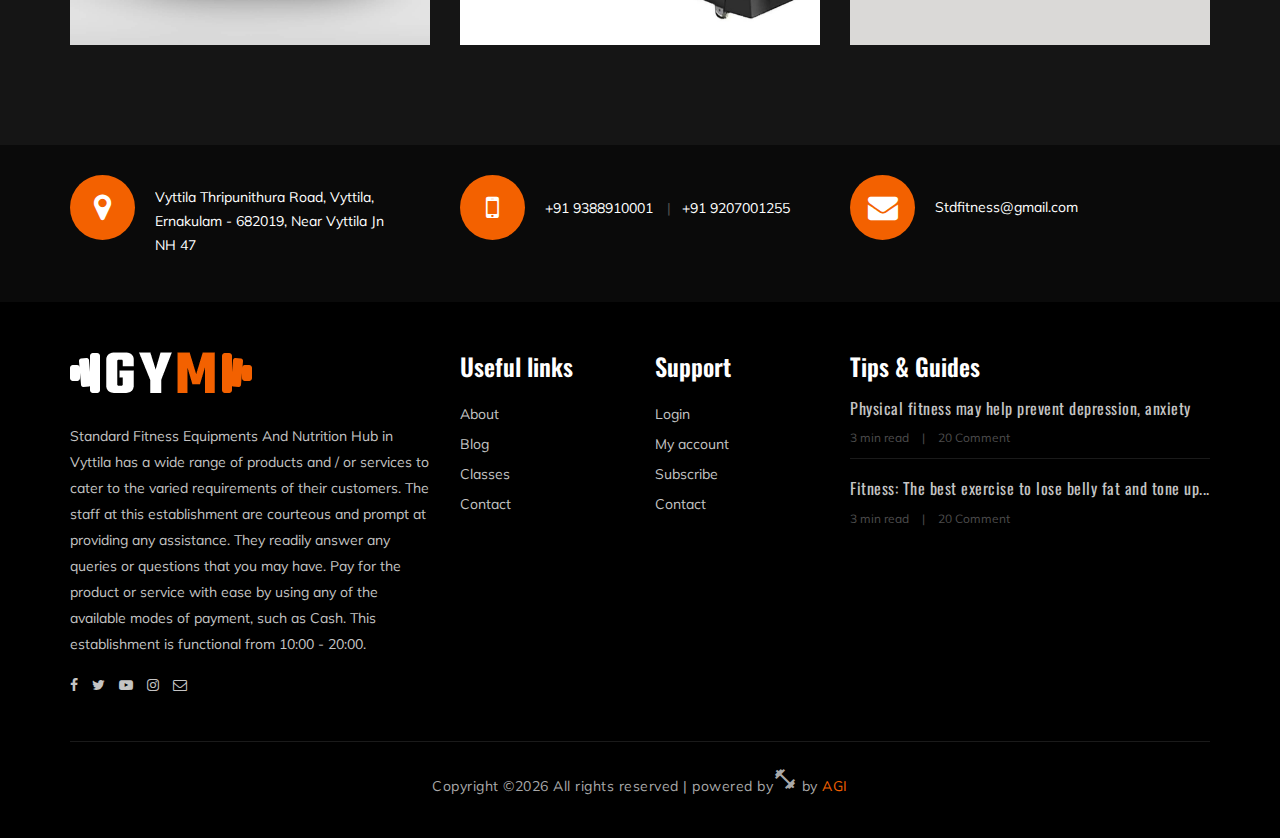
<file: products.html>
<!DOCTYPE html>
<html lang="en">

<head>
    <meta charset="UTF-8">
    <meta name="description" content="Gym Site">
    <meta name="keywords" content="Gym, unica, creative, html">
    <meta name="viewport" content="width=device-width, initial-scale=1.0">
    <meta http-equiv="X-UA-Compatible" content="ie=edge">
    <title>Standard Fitness vytilla - fitness centre | Training Institute</title>

    <!-- Google Font -->
    <link rel="stylesheet" href="https://fonts.googleapis.com/icon?family=Material+Icons">
    <link href="https://fonts.googleapis.com/css?family=Muli:300,400,500,600,700,800,900&display=swap" rel="stylesheet">
    <link href="https://fonts.googleapis.com/css?family=Oswald:300,400,500,600,700&display=swap" rel="stylesheet">

    <!-- Css Styles -->
    <link rel="stylesheet" href="css/bootstrap.min.css" type="text/css">
    <link rel="stylesheet" href="css/font-awesome.min.css" type="text/css">
    <link rel="stylesheet" href="css/flaticon.css" type="text/css">
    <link rel="stylesheet" href="css/owl.carousel.min.css" type="text/css">
    <link rel="stylesheet" href="css/barfiller.css" type="text/css">
    <link rel="stylesheet" href="css/magnific-popup.css" type="text/css">
    <link rel="stylesheet" href="css/slicknav.min.css" type="text/css">
    <link rel="stylesheet" href="css/style.css" type="text/css">
</head>

<body>
    <!-- Page Preloder -->
    <div id="preloder">
        <div class="loader"></div>
    </div>

    <!-- Offcanvas Menu Section Begin -->
    <div class="offcanvas-menu-overlay"></div>
    <div class="offcanvas-menu-wrapper">
        <div class="canvas-close">
            <i class="fa fa-close"></i>
        </div>
        <div class="canvas-search search-switch">
            <i class="fa fa-search"></i>
        </div>
        <nav class="canvas-menu mobile-menu">
            <ul>
                <li><a href="./index.html">Home</a></li>
                <li><a href="./about-us.html">About Us</a></li>
                <li><a href="./class-details.html">Classes</a></li>
                <li><a href="./services.html">Services</a></li>
                <li><a href="./products.html">Our Products</a></li>
                <li><a href="#">Pages</a>
                    <ul class="dropdown">
                        <li><a href="./about-us.html">About us</a></li>
                        <li><a href="./class-timetable.html">Classes timetable</a></li>
                        <li><a href="./bmi-calculator.html">Bmi calculate</a></li>
                        <li><a href="./products.html">Our Products</a></li>
                        <li><a href="./gallery.html">Gallery</a></li>
                        <li><a href="./blog.html">Our blog</a></li>
                        <li><a href="./404.html">404</a></li>
                    </ul>
                </li>
                <li><a href="./contact.html">Contact</a></li>
            </ul>
        </nav>
        <div id="mobile-menu-wrap"></div>
        <div class="canvas-social">
            <a href="https://www.facebook.com/josephjerrylopez"><i class="fa fa-facebook"></i></a>
            <a href="#"><i class="fa fa-twitter"></i></a>
            <a href="#"><i class="fa fa-youtube-play"></i></a>
            <a href="https://www.instagram.com/josephjerrylopez/tagged/"><i class="fa fa-instagram"></i></a>
        </div>
    </div>
    <!-- Offcanvas Menu Section End -->

    <!-- Header Section Begin -->
    <header class="header-section">
        <div class="container-fluid">
            <div class="row">
                <div class="col-lg-3">
                    <div class="logo">
                        <a href="./index.html">
                            <img src="img/logo.png" alt="">
                        </a>
                    </div>
                </div>
                <div class="col-lg-6">
                    <nav class="nav-menu">
                        <ul>
                            <li><a href="./index.html">Home</a></li>
                            <li><a href="./about-us.html">About Us</a></li>
                            <li><a href="./services.html">Services</a></li>
                            <li class="active"><a href="./products.html">Our Products</a></li>
                            <li><a href="#">Pages</a>
                                <ul class="dropdown">
                                    <li><a href="./about-us.html">About us</a></li>
                                    <li><a href="./class-timetable.html">Classes timetable</a></li>
                                    <li><a href="./bmi-calculator.html">Bmi calculate</a></li>
                                    <li><a href="./products.html">Our Products</a></li>
                                    <li><a href="./gallery.html">Gallery</a></li>
                                    <li><a href="./blog.html">Our blog</a></li>
                                    <li><a href="./404.html">404</a></li>
                                </ul>
                            </li>
                            <li><a href="./contact.html">Contact</a></li>
                        </ul>
                    </nav>
                </div>
                <div class="col-lg-3">
                    <div class="top-option">
                        <div class="to-search search-switch">
                            <i class="fa fa-search"></i>
                        </div>
                        <div class="to-social">
                            <a href="#"><i class="fa fa-facebook"></i></a>
                            <a href="#"><i class="fa fa-twitter"></i></a>
                            <a href="#"><i class="fa fa-youtube-play"></i></a>
                            <a href="#"><i class="fa fa-instagram"></i></a>
                        </div>
                    </div>
                </div>
            </div>
            <div class="canvas-open">
                <i class="fa fa-bars"></i>
            </div>
        </div>
    </header>
    <!-- Header End -->

    <!-- Breadcrumb Section Begin -->
    <section class="breadcrumb-section set-bg" data-setbg="img/breadcrumb-bg.jpg">
        <div class="container">
            <div class="row">
                <div class="col-lg-12 text-center">
                    <div class="breadcrumb-text">
                        <h2>Our Products</h2>
                        <div class="bt-option">
                            <a href="./index.html">Home</a>
                            <span>Our Products</span>
                        </div>
                    </div>
                </div>
            </div>
        </div>
    </section>
    <!-- Breadcrumb Section End -->

    <!-- Team Section Begin -->
    <section class="team-section team-page spad">
        <div class="container">
            <div class="row">
                <div class="col-lg-12">
                    <div class="team-title">
                        <div class="section-title">
                            <span>Our Products</span>
                            <h2>ASSURED QUALITY</h2>
                        </div>
                        <a href="#" class="primary-btn btn-normal appoinment-btn">appointment</a>
                    </div>
                </div>
            </div>
            <div class="row">
                <div class="col-lg-4 col-sm-6">
                    <div class="ts-item set-bg" data-setbg="img/protein/p6.jpg">
                        <div class="ts_text">
                            <h4>Pro Smartshake Slim Shaker - 400ml</h4>
                            <span>Gym Product</span>
                            <div class="tt_social">
                                <a href="#"><i class="fa fa-facebook"></i></a>
                                <a href="#"><i class="fa fa-twitter"></i></a>
                                <a href="#"><i class="fa fa-youtube-play"></i></a>
                                <a href="#"><i class="fa fa-instagram"></i></a>
                                <a href="#"><i class="fa  fa-envelope-o"></i></a>
                            </div>
                        </div>
                    </div>
                </div>
                <div class="col-lg-4 col-sm-6">
                    <div class="ts-item set-bg" data-setbg="img/team/threadmill.jfif">
                        <div class="ts_text">
                            <h4>Treadmill</h4>
                            <span>Sketra Home Run Treadmill</span>
                            <div class="tt_social">
                                <a href="#"><i class="fa fa-facebook"></i></a>
                                <a href="#"><i class="fa fa-twitter"></i></a>
                                <a href="#"><i class="fa fa-youtube-play"></i></a>
                                <a href="#"><i class="fa fa-instagram"></i></a>
                                <a href="#"><i class="fa  fa-envelope-o"></i></a>
                            </div>
                        </div>
                    </div>
                </div>
                <div class="col-lg-4 col-sm-6">
                    <div class="ts-item set-bg" data-setbg="img/protein/p1.jpg">
                        <div class="ts_text">
                            <h4>Clear Whey Isolate</h4>
                            <span>Gym Product</span>
                            <div class="tt_social">
                                <a href="#"><i class="fa fa-facebook"></i></a>
                                <a href="#"><i class="fa fa-twitter"></i></a>
                                <a href="#"><i class="fa fa-youtube-play"></i></a>
                                <a href="#"><i class="fa fa-instagram"></i></a>
                                <a href="#"><i class="fa  fa-envelope-o"></i></a>
                            </div>
                        </div>
                    </div>
                </div>
                <div class="col-lg-4 col-sm-6">
                    <div class="ts-item set-bg" data-setbg="img/protein/p2.jpg">
                        <div class="ts_text">
                            <h4>Impact Whey Isolate</h4>
                            <span>Gym Product</span>
                            <div class="tt_social">
                                <a href="#"><i class="fa fa-facebook"></i></a>
                                <a href="#"><i class="fa fa-twitter"></i></a>
                                <a href="#"><i class="fa fa-youtube-play"></i></a>
                                <a href="#"><i class="fa fa-instagram"></i></a>
                                <a href="#"><i class="fa  fa-envelope-o"></i></a>
                            </div>
                        </div>
                    </div>
                </div>
                <div class="col-lg-4 col-sm-6">
                    <div class="ts-item set-bg" data-setbg="img/gallery/A-5.jpg">
                        <div class="ts_text">
                            <h4>Durafit Panther Multifunction</h4>
                            <span>Gym Product</span>
                            <div class="tt_social">
                                <a href="#"><i class="fa fa-facebook"></i></a>
                                <a href="#"><i class="fa fa-twitter"></i></a>
                                <a href="#"><i class="fa fa-youtube-play"></i></a>
                                <a href="#"><i class="fa fa-instagram"></i></a>
                                <a href="#"><i class="fa  fa-envelope-o"></i></a>
                            </div>
                        </div>
                    </div>
                </div>
                <div class="col-lg-4 col-sm-6">
                    <div class="ts-item set-bg" data-setbg="img/protein/p3.jpg">
                        <div class="ts_text">
                            <h4>The Whey</h4>
                            <span>Gym Product</span>
                            <div class="tt_social">
                                <a href="#"><i class="fa fa-facebook"></i></a>
                                <a href="#"><i class="fa fa-twitter"></i></a>
                                <a href="#"><i class="fa fa-youtube-play"></i></a>
                                <a href="#"><i class="fa fa-instagram"></i></a>
                                <a href="#"><i class="fa  fa-envelope-o"></i></a>
                            </div>
                        </div>
                    </div>
                </div>
            </div>
        </div>
    </section>
    <!-- Team Section End -->

    <!-- Get In Touch Section Begin -->
    <div class="gettouch-section">
        <div class="container">
            <div class="row">
                <div class="col-md-4">
                    <div class="gt-text">
                        <i class="fa fa-map-marker"></i>
                        <p>Vyttila Thripunithura Road, Vyttila, Ernakulam - 682019, Near Vyttila Jn<br/> NH 47</p>
                    </div>
                </div>
                <div class="col-md-4">
                    <div class="gt-text">
                        <i class="fa fa-mobile"></i>
                        <ul>
                            <li>+91 9388910001</li>
                            <li>+91 9207001255</li>
                        </ul>
                    </div>
                </div>
                <div class="col-md-4">
                    <div class="gt-text email">
                        <i class="fa fa-envelope"></i>
                        <p>Stdfitness@gmail.com</p>
                    </div>
                </div>
            </div>
        </div>
    </div>
    <!-- Get In Touch Section End -->

    <!-- Footer Section Begin -->
    <section class="footer-section">
        <div class="container">
            <div class="row">
                <div class="col-lg-4">
                    <div class="fs-about">
                        <div class="fa-logo">
                            <a href="#"><img src="img/logo.png" alt=""></a>
                        </div>
                        <p>Standard Fitness Equipments And Nutrition Hub in Vyttila has a wide range of products and / or services to cater to the varied requirements of their customers. The staff at this establishment are courteous and prompt at providing any assistance. They readily answer any queries or questions that you may have. Pay for the product or service with ease by using any of the available modes of payment, such as Cash. This establishment is functional from 10:00 - 20:00.</p>
                        <div class="fa-social">
                            <a href="https://www.facebook.com/josephjerrylopez"><i class="fa fa-facebook"></i></a>
                            <a href="#"><i class="fa fa-twitter"></i></a>
                            <a href="#"><i class="fa fa-youtube-play"></i></a>
                            <a href="#"><i class="fa fa-instagram"></i></a>
                            <a href="#"><i class="fa  fa-envelope-o"></i></a>
                        </div>
                    </div>
                </div>
                <div class="col-lg-2 col-md-3 col-sm-6">
                    <div class="fs-widget">
                        <h4>Useful links</h4>
                        <ul>
                            <li><a href="#">About</a></li>
                            <li><a href="#">Blog</a></li>
                            <li><a href="#">Classes</a></li>
                            <li><a href="#">Contact</a></li>
                        </ul>
                    </div>
                </div>
                <div class="col-lg-2 col-md-3 col-sm-6">
                    <div class="fs-widget">
                        <h4>Support</h4>
                        <ul>
                            <li><a href="#">Login</a></li>
                            <li><a href="#">My account</a></li>
                            <li><a href="#">Subscribe</a></li>
                            <li><a href="#">Contact</a></li>
                        </ul>
                    </div>
                </div>
                <div class="col-lg-4 col-md-6">
                    <div class="fs-widget">
                        <h4>Tips & Guides</h4>
                        <div class="fw-recent">
                            <h6><a href="#">Physical fitness may help prevent depression, anxiety</a></h6>
                            <ul>
                                <li>3 min read</li>
                                <li>20 Comment</li>
                            </ul>
                        </div>
                        <div class="fw-recent">
                            <h6><a href="#">Fitness: The best exercise to lose belly fat and tone up...</a></h6>
                            <ul>
                                <li>3 min read</li>
                                <li>20 Comment</li>
                            </ul>
                        </div>
                    </div>
                </div>
            </div>
            <div class="row">
                <div class="col-lg-12 text-center">
                    <div class="copyright-text">
                        <p><!-- Link back to Colorlib can't be removed. Template is licensed under CC BY 3.0. -->
                            Copyright &copy;<script>document.write(new Date().getFullYear());</script> All rights reserved | powered by<span class="material-icons">
                              fitness_center
                              </span> by <a href="https://colorlib.com" target="_blank">AGI</a>
                            <!-- Link back to Colorlib can't be removed. Template is licensed under CC BY 3.0. --></p>
                    </div>
                </div>
            </div>
        </div>
    </section>
    <!-- Footer Section End -->

    <!-- Search model Begin -->
    <div class="search-model">
        <div class="h-100 d-flex align-items-center justify-content-center">
            <div class="search-close-switch">+</div>
            <form class="search-model-form">
                <input type="text" id="search-input" placeholder="Search here.....">
            </form>
        </div>
    </div>
    <!-- Search model end -->

    <!-- Js Plugins -->
    <script src="js/jquery-3.3.1.min.js"></script>
    <script src="js/bootstrap.min.js"></script>
    <script src="js/jquery.magnific-popup.min.js"></script>
    <script src="js/masonry.pkgd.min.js"></script>
    <script src="js/jquery.barfiller.js"></script>
    <script src="js/jquery.slicknav.js"></script>
    <script src="js/owl.carousel.min.js"></script>
    <script src="js/main.js"></script>


</body>

</html>
</file>
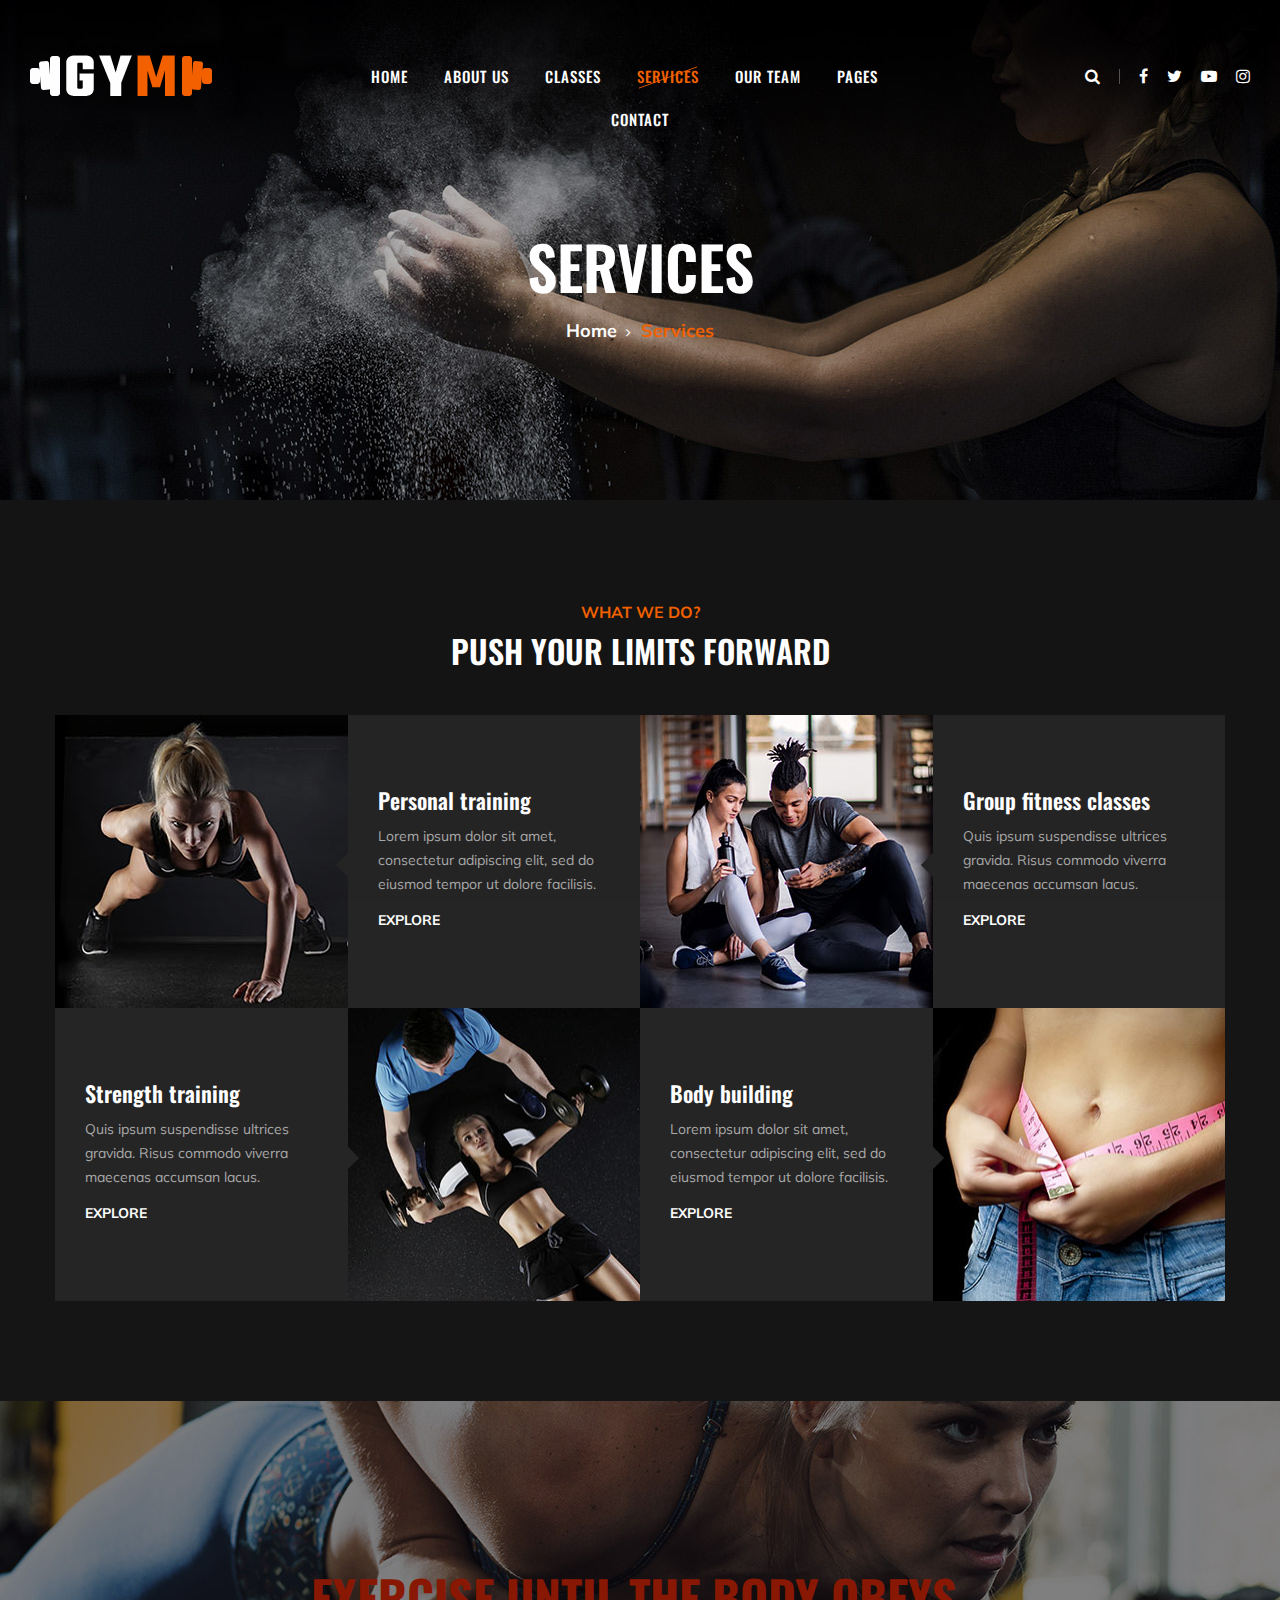
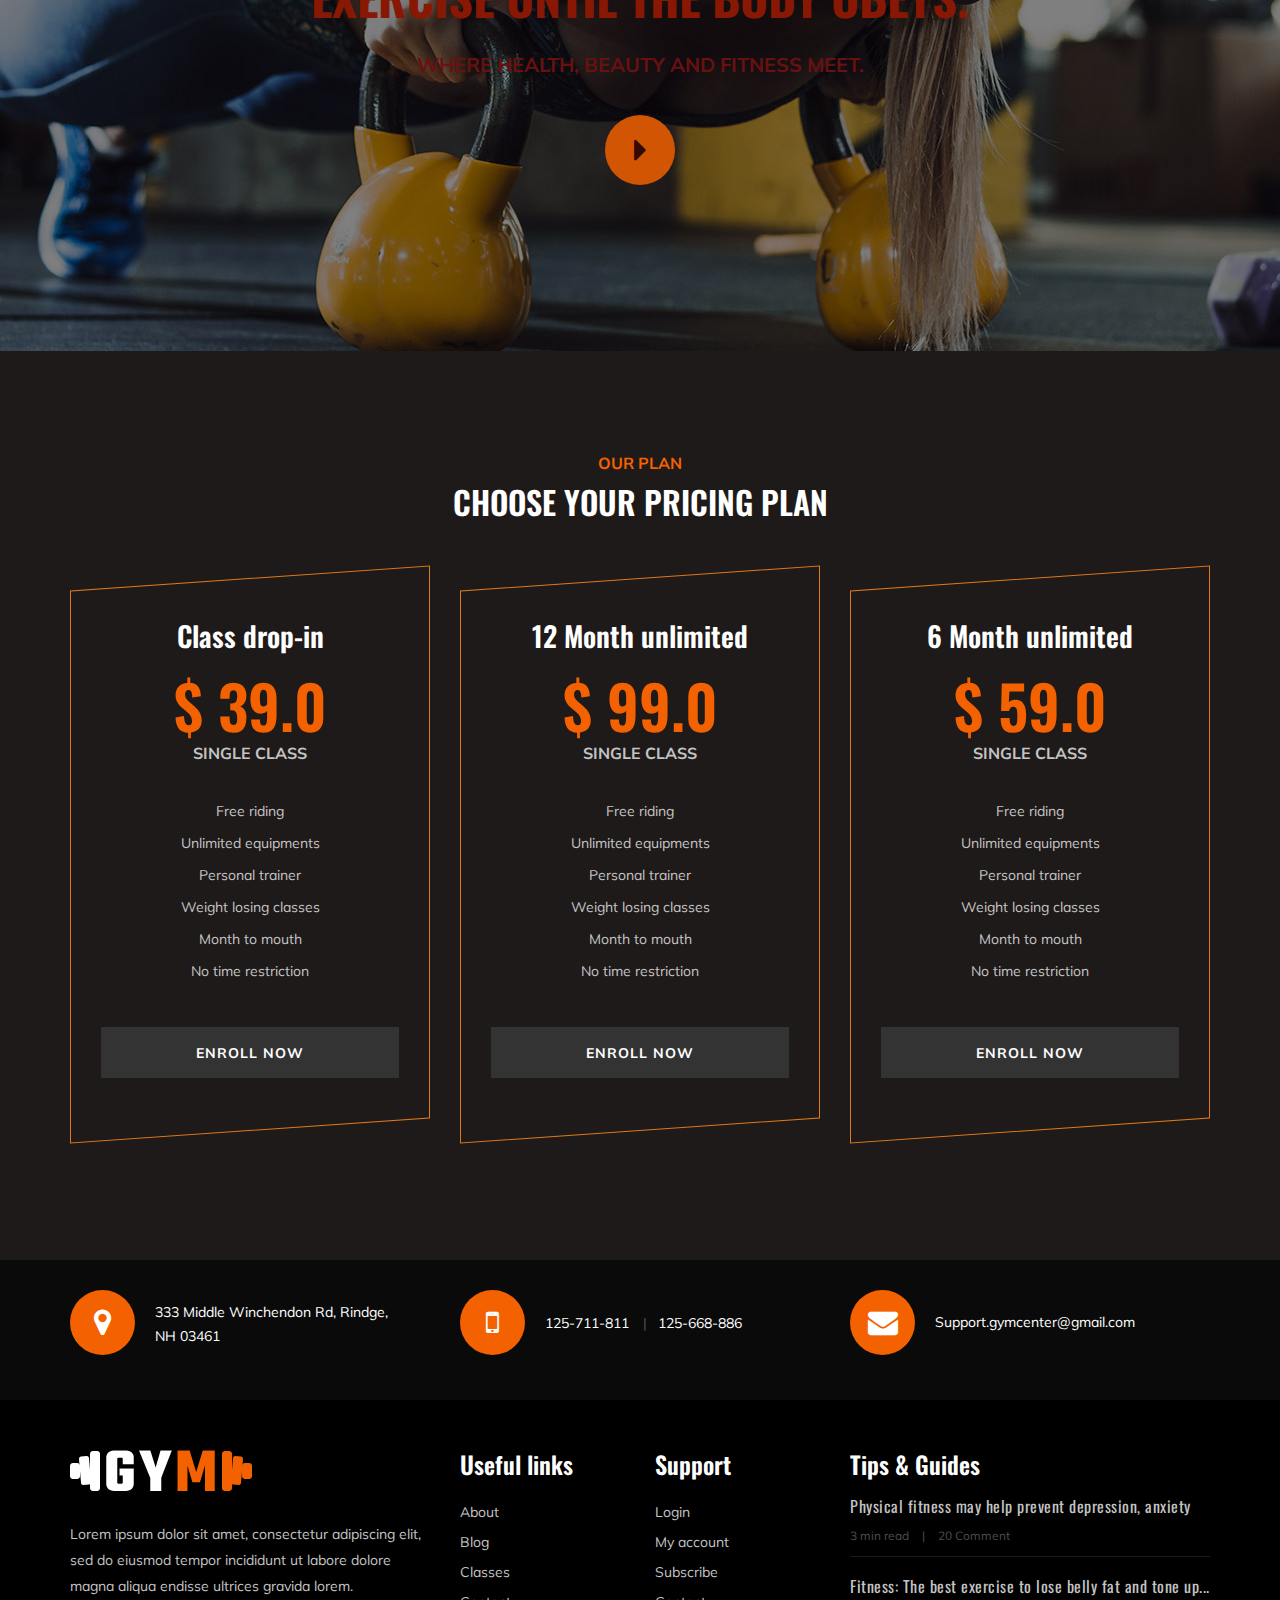
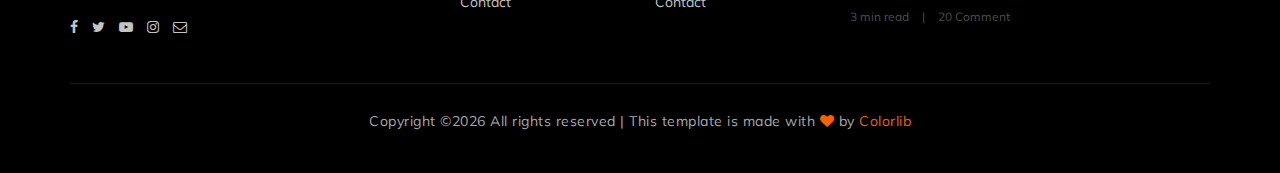
<file: services.html>
<!DOCTYPE html>
<html lang="zxx">

<head>
    <meta charset="UTF-8">
    <meta name="description" content="Gym Template">
    <meta name="keywords" content="Gym, unica, creative, html">
    <meta name="viewport" content="width=device-width, initial-scale=1.0">
    <meta http-equiv="X-UA-Compatible" content="ie=edge">
    <title>Gym | Template</title>

    <!-- Google Font -->
    <link href="https://fonts.googleapis.com/css?family=Muli:300,400,500,600,700,800,900&display=swap" rel="stylesheet">
    <link href="https://fonts.googleapis.com/css?family=Oswald:300,400,500,600,700&display=swap" rel="stylesheet">

    <!-- Css Styles -->
    <link rel="stylesheet" href="css/bootstrap.min.css" type="text/css">
    <link rel="stylesheet" href="css/font-awesome.min.css" type="text/css">
    <link rel="stylesheet" href="css/flaticon.css" type="text/css">
    <link rel="stylesheet" href="css/owl.carousel.min.css" type="text/css">
    <link rel="stylesheet" href="css/barfiller.css" type="text/css">
    <link rel="stylesheet" href="css/magnific-popup.css" type="text/css">
    <link rel="stylesheet" href="css/slicknav.min.css" type="text/css">
    <link rel="stylesheet" href="css/style.css" type="text/css">
</head>

<body>
    <!-- Page Preloder -->
    <div id="preloder">
        <div class="loader"></div>
    </div>

    <!-- Offcanvas Menu Section Begin -->
    <div class="offcanvas-menu-overlay"></div>
    <div class="offcanvas-menu-wrapper">
        <div class="canvas-close">
            <i class="fa fa-close"></i>
        </div>
        <div class="canvas-search search-switch">
            <i class="fa fa-search"></i>
        </div>
        <nav class="canvas-menu mobile-menu">
            <ul>
                <li><a href="./index.html">Home</a></li>
                <li><a href="./about-us.html">About Us</a></li>
                <li><a href="./class-details.html">Classes</a></li>
                <li><a href="./services.html">Services</a></li>
                <li><a href="./team.html">Our Team</a></li>
                <li><a href="#">Pages</a>
                    <ul class="dropdown">
                        <li><a href="./about-us.html">About us</a></li>
                        <li><a href="./class-timetable.html">Classes timetable</a></li>
                        <li><a href="./bmi-calculator.html">Bmi calculate</a></li>
                        <li><a href="./team.html">Our team</a></li>
                        <li><a href="./gallery.html">Gallery</a></li>
                        <li><a href="./blog.html">Our blog</a></li>
                        <li><a href="./404.html">404</a></li>
                    </ul>
                </li>
                <li><a href="./contact.html">Contact</a></li>
            </ul>
        </nav>
        <div id="mobile-menu-wrap"></div>
        <div class="canvas-social">
            <a href="#"><i class="fa fa-facebook"></i></a>
            <a href="#"><i class="fa fa-twitter"></i></a>
            <a href="#"><i class="fa fa-youtube-play"></i></a>
            <a href="#"><i class="fa fa-instagram"></i></a>
        </div>
    </div>
    <!-- Offcanvas Menu Section End -->

    <!-- Header Section Begin -->
    <header class="header-section">
        <div class="container-fluid">
            <div class="row">
                <div class="col-lg-3">
                    <div class="logo">
                        <a href="./index.html">
                            <img src="img/logo.png" alt="">
                        </a>
                    </div>
                </div>
                <div class="col-lg-6">
                    <nav class="nav-menu">
                        <ul>
                            <li><a href="./index.html">Home</a></li>
                            <li><a href="./about-us.html">About Us</a></li>
                            <li><a href="./classes.html">Classes</a></li>
                            <li class="active"><a href="./services.html">Services</a></li>
                            <li><a href="./team.html">Our Team</a></li>
                            <li><a href="#">Pages</a>
                                <ul class="dropdown">
                                    <li><a href="./about-us.html">About us</a></li>
                                    <li><a href="./class-timetable.html">Classes timetable</a></li>
                                    <li><a href="./bmi-calculator.html">Bmi calculate</a></li>
                                    <li><a href="./team.html">Our team</a></li>
                                    <li><a href="./gallery.html">Gallery</a></li>
                                    <li><a href="./blog.html">Our blog</a></li>
                                    <li><a href="./404.html">404</a></li>
                                </ul>
                            </li>
                            <li><a href="./contact.html">Contact</a></li>
                        </ul>
                    </nav>
                </div>
                <div class="col-lg-3">
                    <div class="top-option">
                        <div class="to-search search-switch">
                            <i class="fa fa-search"></i>
                        </div>
                        <div class="to-social">
                            <a href="#"><i class="fa fa-facebook"></i></a>
                            <a href="#"><i class="fa fa-twitter"></i></a>
                            <a href="#"><i class="fa fa-youtube-play"></i></a>
                            <a href="#"><i class="fa fa-instagram"></i></a>
                        </div>
                    </div>
                </div>
            </div>
            <div class="canvas-open">
                <i class="fa fa-bars"></i>
            </div>
        </div>
    </header>
    <!-- Header End -->

    <!-- Breadcrumb Section Begin -->
    <section class="breadcrumb-section set-bg" data-setbg="img/breadcrumb-bg.jpg">
        <div class="container">
            <div class="row">
                <div class="col-lg-12 text-center">
                    <div class="breadcrumb-text">
                        <h2>Services</h2>
                        <div class="bt-option">
                            <a href="./index.html">Home</a>
                            <span>Services</span>
                        </div>
                    </div>
                </div>
            </div>
        </div>
    </section>
    <!-- Breadcrumb Section End -->

    <!-- Services Section Begin -->
    <section class="services-section spad">
        <div class="container">
            <div class="row">
                <div class="col-lg-12">
                    <div class="section-title">
                        <span>What we do?</span>
                        <h2>PUSH YOUR LIMITS FORWARD</h2>
                    </div>
                </div>
            </div>
            <div class="row">
                <div class="col-lg-3 order-lg-1 col-md-6 p-0">
                    <div class="ss-pic">
                        <img src="img/services/services-1.jpg" alt="">
                    </div>
                </div>
                <div class="col-lg-3 order-lg-2 col-md-6 p-0">
                    <div class="ss-text">
                        <h4>Personal training</h4>
                        <p>Lorem ipsum dolor sit amet, consectetur adipiscing elit, sed do eiusmod tempor ut dolore
                            facilisis.</p>
                        <a href="#">Explore</a>
                    </div>
                </div>
                <div class="col-lg-3 order-lg-3 col-md-6 p-0">
                    <div class="ss-pic">
                        <img src="img/services/services-2.jpg" alt="">
                    </div>
                </div>
                <div class="col-lg-3 order-lg-4 col-md-6 p-0">
                    <div class="ss-text">
                        <h4>Group fitness classes</h4>
                        <p>Quis ipsum suspendisse ultrices gravida. Risus commodo viverra maecenas accumsan lacus.</p>
                        <a href="#">Explore</a>
                    </div>
                </div>
                <div class="col-lg-3 order-lg-8 col-md-6 p-0">
                    <div class="ss-pic">
                        <img src="img/services/services-4.jpg" alt="">
                    </div>
                </div>
                <div class="col-lg-3 order-lg-7 col-md-6 p-0">
                    <div class="ss-text second-row">
                        <h4>Body building</h4>
                        <p>Lorem ipsum dolor sit amet, consectetur adipiscing elit, sed do eiusmod tempor ut dolore
                            facilisis.</p>
                        <a href="#">Explore</a>
                    </div>
                </div>
                <div class="col-lg-3 order-lg-6 col-md-6 p-0">
                    <div class="ss-pic">
                        <img src="img/services/services-3.jpg" alt="">
                    </div>
                </div>
                <div class="col-lg-3 order-lg-5 col-md-6 p-0">
                    <div class="ss-text second-row">
                        <h4>Strength training</h4>
                        <p>Quis ipsum suspendisse ultrices gravida. Risus commodo viverra maecenas accumsan lacus.</p>
                        <a href="#">Explore</a>
                    </div>
                </div>
            </div>
        </div>
    </section>
    <!-- Services Section End -->

    <!-- Banner Section Begin -->
    <section class="banner-section set-bg" data-setbg="img/banner-bg.jpg">
        <div class="container">
            <div class="row">
                <div class="col-lg-12 text-center">
                    <div class="bs-text service-banner">
                        <h2>Exercise until the body obeys.</h2>
                        <div class="bt-tips">Where health, beauty and fitness meet.</div>
                        <a href="https://www.youtube.com/watch?v=EzKkl64rRbM" class="play-btn video-popup"><i
                                class="fa fa-caret-right"></i></a>
                    </div>
                </div>
            </div>
        </div>
    </section>
    <!-- Banner Section End -->

    <!-- Pricing Section Begin -->
    <section class="pricing-section service-pricing spad">
        <div class="container">
            <div class="row">
                <div class="col-lg-12">
                    <div class="section-title">
                        <span>Our Plan</span>
                        <h2>Choose your pricing plan</h2>
                    </div>
                </div>
            </div>
            <div class="row justify-content-center">
                <div class="col-lg-4 col-md-8">
                    <div class="ps-item">
                        <h3>Class drop-in</h3>
                        <div class="pi-price">
                            <h2>$ 39.0</h2>
                            <span>SINGLE CLASS</span>
                        </div>
                        <ul>
                            <li>Free riding</li>
                            <li>Unlimited equipments</li>
                            <li>Personal trainer</li>
                            <li>Weight losing classes</li>
                            <li>Month to mouth</li>
                            <li>No time restriction</li>
                        </ul>
                        <a href="#" class="primary-btn pricing-btn">Enroll now</a>
                        <a href="#" class="thumb-icon"><i class="fa fa-picture-o"></i></a>
                    </div>
                </div>
                <div class="col-lg-4 col-md-8">
                    <div class="ps-item">
                        <h3>12 Month unlimited</h3>
                        <div class="pi-price">
                            <h2>$ 99.0</h2>
                            <span>SINGLE CLASS</span>
                        </div>
                        <ul>
                            <li>Free riding</li>
                            <li>Unlimited equipments</li>
                            <li>Personal trainer</li>
                            <li>Weight losing classes</li>
                            <li>Month to mouth</li>
                            <li>No time restriction</li>
                        </ul>
                        <a href="#" class="primary-btn pricing-btn">Enroll now</a>
                        <a href="#" class="thumb-icon"><i class="fa fa-picture-o"></i></a>
                    </div>
                </div>
                <div class="col-lg-4 col-md-8">
                    <div class="ps-item">
                        <h3>6 Month unlimited</h3>
                        <div class="pi-price">
                            <h2>$ 59.0</h2>
                            <span>SINGLE CLASS</span>
                        </div>
                        <ul>
                            <li>Free riding</li>
                            <li>Unlimited equipments</li>
                            <li>Personal trainer</li>
                            <li>Weight losing classes</li>
                            <li>Month to mouth</li>
                            <li>No time restriction</li>
                        </ul>
                        <a href="#" class="primary-btn pricing-btn">Enroll now</a>
                        <a href="#" class="thumb-icon"><i class="fa fa-picture-o"></i></a>
                    </div>
                </div>
            </div>
        </div>
    </section>
    <!-- Pricing Section End -->

    <!-- Get In Touch Section Begin -->
    <div class="gettouch-section">
        <div class="container">
            <div class="row">
                <div class="col-md-4">
                    <div class="gt-text">
                        <i class="fa fa-map-marker"></i>
                        <p>333 Middle Winchendon Rd, Rindge,<br/> NH 03461</p>
                    </div>
                </div>
                <div class="col-md-4">
                    <div class="gt-text">
                        <i class="fa fa-mobile"></i>
                        <ul>
                            <li>125-711-811</li>
                            <li>125-668-886</li>
                        </ul>
                    </div>
                </div>
                <div class="col-md-4">
                    <div class="gt-text email">
                        <i class="fa fa-envelope"></i>
                        <p>Support.gymcenter@gmail.com</p>
                    </div>
                </div>
            </div>
        </div>
    </div>
    <!-- Get In Touch Section End -->

    <!-- Footer Section Begin -->
    <section class="footer-section">
        <div class="container">
            <div class="row">
                <div class="col-lg-4">
                    <div class="fs-about">
                        <div class="fa-logo">
                            <a href="#"><img src="img/logo.png" alt=""></a>
                        </div>
                        <p>Lorem ipsum dolor sit amet, consectetur adipiscing elit, sed do eiusmod tempor incididunt ut
                            labore dolore magna aliqua endisse ultrices gravida lorem.</p>
                        <div class="fa-social">
                            <a href="#"><i class="fa fa-facebook"></i></a>
                            <a href="#"><i class="fa fa-twitter"></i></a>
                            <a href="#"><i class="fa fa-youtube-play"></i></a>
                            <a href="#"><i class="fa fa-instagram"></i></a>
                            <a href="#"><i class="fa  fa-envelope-o"></i></a>
                        </div>
                    </div>
                </div>
                <div class="col-lg-2 col-md-3 col-sm-6">
                    <div class="fs-widget">
                        <h4>Useful links</h4>
                        <ul>
                            <li><a href="#">About</a></li>
                            <li><a href="#">Blog</a></li>
                            <li><a href="#">Classes</a></li>
                            <li><a href="#">Contact</a></li>
                        </ul>
                    </div>
                </div>
                <div class="col-lg-2 col-md-3 col-sm-6">
                    <div class="fs-widget">
                        <h4>Support</h4>
                        <ul>
                            <li><a href="#">Login</a></li>
                            <li><a href="#">My account</a></li>
                            <li><a href="#">Subscribe</a></li>
                            <li><a href="#">Contact</a></li>
                        </ul>
                    </div>
                </div>
                <div class="col-lg-4 col-md-6">
                    <div class="fs-widget">
                        <h4>Tips & Guides</h4>
                        <div class="fw-recent">
                            <h6><a href="#">Physical fitness may help prevent depression, anxiety</a></h6>
                            <ul>
                                <li>3 min read</li>
                                <li>20 Comment</li>
                            </ul>
                        </div>
                        <div class="fw-recent">
                            <h6><a href="#">Fitness: The best exercise to lose belly fat and tone up...</a></h6>
                            <ul>
                                <li>3 min read</li>
                                <li>20 Comment</li>
                            </ul>
                        </div>
                    </div>
                </div>
            </div>
            <div class="row">
                <div class="col-lg-12 text-center">
                    <div class="copyright-text">
                        <p><!-- Link back to Colorlib can't be removed. Template is licensed under CC BY 3.0. -->
  Copyright &copy;<script>document.write(new Date().getFullYear());</script> All rights reserved | This template is made with <i class="fa fa-heart" aria-hidden="true"></i> by <a href="https://colorlib.com" target="_blank">Colorlib</a>
  <!-- Link back to Colorlib can't be removed. Template is licensed under CC BY 3.0. --></p>
                    </div>
                </div>
            </div>
        </div>
    </section>
    <!-- Footer Section End -->

    <!-- Search model Begin -->
    <div class="search-model">
        <div class="h-100 d-flex align-items-center justify-content-center">
            <div class="search-close-switch">+</div>
            <form class="search-model-form">
                <input type="text" id="search-input" placeholder="Search here.....">
            </form>
        </div>
    </div>
    <!-- Search model end -->

    <!-- Js Plugins -->
    <script src="js/jquery-3.3.1.min.js"></script>
    <script src="js/bootstrap.min.js"></script>
    <script src="js/jquery.magnific-popup.min.js"></script>
    <script src="js/masonry.pkgd.min.js"></script>
    <script src="js/jquery.barfiller.js"></script>
    <script src="js/jquery.slicknav.js"></script>
    <script src="js/owl.carousel.min.js"></script>
    <script src="js/main.js"></script>



</body>

</html>
</file>
<file: css/flaticon.css>
/*
  	Flaticon icon font: Flaticon
  	Creation date: 19/02/2019 07:27
  	*/

@font-face {
  font-family: "Flaticon";
  src: url("../fonts/Flaticon.eot");
  src: url("../fonts/Flaticon.eot?#iefix") format("embedded-opentype"),
       url("../fonts/Flaticon.woff2") format("woff2"),
       url("../fonts/Flaticon.woff") format("woff"),
       url("../fonts/Flaticon.ttf") format("truetype"),
       url("../fonts/Flaticon.svg#Flaticon") format("svg");
  font-weight: normal;
  font-style: normal;
}

@media screen and (-webkit-min-device-pixel-ratio:0) {
  @font-face {
    font-family: "Flaticon";
    src: url("../fonts/Flaticon.svg#Flaticon") format("svg");
  }
}

[class^="flaticon-"]:before, [class*=" flaticon-"]:before,
[class^="flaticon-"]:after, [class*=" flaticon-"]:after {   
  font-family: Flaticon;
  font-size: 40px;
  font-style: normal;
  margin-left: 0;
}

.flaticon-001-mattress:before { content: "\f100"; }
.flaticon-002-dumbell:before { content: "\f101"; }
.flaticon-003-weight:before { content: "\f102"; }
.flaticon-004-measuring-tape:before { content: "\f103"; }
.flaticon-005-clipboard:before { content: "\f104"; }
.flaticon-006-weight-1:before { content: "\f105"; }
.flaticon-007-rings:before { content: "\f106"; }
.flaticon-008-calendar:before { content: "\f107"; }
.flaticon-009-smartwatch:before { content: "\f108"; }
.flaticon-010-lockers:before { content: "\f109"; }
.flaticon-011-punching-ball:before { content: "\f10a"; }
.flaticon-012-bag:before { content: "\f10b"; }
.flaticon-013-balance:before { content: "\f10c"; }
.flaticon-014-heart-beat:before { content: "\f10d"; }
.flaticon-015-proteins:before { content: "\f10e"; }
.flaticon-016-fitness:before { content: "\f10f"; }
.flaticon-017-pull-up-bar:before { content: "\f110"; }
.flaticon-018-scale:before { content: "\f111"; }
.flaticon-019-bands:before { content: "\f112"; }
.flaticon-020-smartphone:before { content: "\f113"; }
.flaticon-021-tshirt:before { content: "\f114"; }
.flaticon-022-short:before { content: "\f115"; }
.flaticon-023-dumbbells:before { content: "\f116"; }
.flaticon-024-jumping-rope:before { content: "\f117"; }
.flaticon-025-fitness-1:before { content: "\f118"; }
.flaticon-026-gym:before { content: "\f119"; }
.flaticon-027-fitness-2:before { content: "\f11a"; }
.flaticon-028-weightlifting:before { content: "\f11b"; }
.flaticon-029-wheel:before { content: "\f11c"; }
.flaticon-030-dumbbells-1:before { content: "\f11d"; }
.flaticon-031-workout:before { content: "\f11e"; }
.flaticon-032-bottle:before { content: "\f11f"; }
.flaticon-033-juice:before { content: "\f120"; }
.flaticon-034-stationary-bike:before { content: "\f121"; }
.flaticon-035-punching-ball-1:before { content: "\f122"; }
.flaticon-036-timer:before { content: "\f123"; }
.flaticon-037-medal:before { content: "\f124"; }
.flaticon-038-treadmill:before { content: "\f125"; }
.flaticon-039-syringe:before { content: "\f126"; }
.flaticon-040-whistle:before { content: "\f127"; }
.flaticon-041-chest:before { content: "\f128"; }
.flaticon-042-pills:before { content: "\f129"; }
.flaticon-043-mp3:before { content: "\f12a"; }
.flaticon-044-no-smoking:before { content: "\f12b"; }
.flaticon-045-boxing-gloves:before { content: "\f12c"; }
.flaticon-046-gloves:before { content: "\f12d"; }
.flaticon-047-buck:before { content: "\f12e"; }
.flaticon-048-headgear:before { content: "\f12f"; }
.flaticon-049-hand-grip:before { content: "\f130"; }
.flaticon-050-no-fast-food:before { content: "\f131"; }
</file>
<file: css/barfiller.css>
body {
    font-family: Arial;
}

.barfiller {
    width:100%;
    height:12px;
    background:#fcfcfc;
    border:1px solid #ccc;
    position:relative;
    margin-bottom:20px;
    box-shadow: inset 1px 4px 9px -6px rgba(0,0,0,.5); 
    -moz-box-shadow: inset 1px 4px 9px -6px rgba(0,0,0,.5); 
}

.barfiller .fill {
    display:block;
    position:relative;
    width:0px;
    height:100%;
    background:#333;
    z-index:1;
}

.barfiller .tipWrap {
    display:none;
}

.barfiller .tip {
    margin-top:-30px;
    padding:2px 4px;
    font-size:11px;
    color:#fff;
    left:0px;
    position: relative;;
    z-index:2;
    background: #333;
} 

.barfiller .tip:after {
    border:solid;
    border-color:rgba(0,0,0,.8) transparent;
    border-width:6px 6px 0 6px;
    content:"";
    display:block;
    position:absolute;
    left:9px;
    top:100%;
    z-index:9
}
</file>
<file: css/style.css>
/******************************************************************
  Template Name: Gym
  Description:  Gym Fitness HTML Template
  Author: Colorlib
  Author URI: https://colorlib.com
  Version: 1.0
  Created: Colorlib
******************************************************************/

/*------------------------------------------------------------------
[Table of contents]

1.  Template default CSS
	1.1	Variables
	1.2	Mixins
	1.3	Flexbox
	1.4	Reset
2.  Helper Css
3.  Header Section
4.  Hero Section
5.  Service Section
6.  Class Section
7.  Price Plan Section
8.  Trainer Section
9.  Contact
10.  Footer Style

-------------------------------------------------------------------*/

/*----------------------------------------*/

/* Template default CSS
/*----------------------------------------*/

html,
body {
	height: 100%;
	font-family: "Muli", sans-serif;
	-webkit-font-smoothing: antialiased;
	font-smoothing: antialiased;
}

h1,
h2,
h3,
h4,
h5,
h6 {
	margin: 0;
	color: #111111;
	font-weight: 400;
	font-family: "Oswald", sans-serif;
}

h1 {
	font-size: 70px;
	text-shadow: 2px 2px 4px white;
}

h2 {
	font-size: 36px;
}

h3 {
	font-size: 30px;
}

h4 {
	font-size: 24px;
}

h5 {
	font-size: 18px;
}

h6 {
	font-size: 16px;
}

p {
	font-size: 14px;
	font-family: "Muli", sans-serif;
	color: #a9a9a9;
	font-weight: 400;
	line-height: 24px;
	margin: 0 0 15px 0;
}
#container-inner {
    
}

img {
	max-width: 100%;

}

input:focus,
select:focus,
button:focus,
textarea:focus {
	outline: none;
}

a:hover,
a:focus {
	text-decoration: none;
	outline: none;
	color: #fff;
}

ul,
ol {
	padding: 0;
	margin: 0;
}

/*---------------------
  Helper CSS
-----------------------*/

.section-title {
	margin-bottom: 45px;
	text-align: center;
}

.section-title span {
	font-size: 16px;
	color: #f36100;
	text-transform: uppercase;
	font-weight: 700;
}

.section-title h2 {
	color: #ffffff;
	font-size: 32px;
	font-weight: 600;
	text-transform: uppercase;
	margin-top: 8px;
}

.set-bg {
	background-repeat: no-repeat;
	background-size: cover;
	background-position: top center;
}

.spad {
	padding-top: 100px;
	padding-bottom: 100px;
}

.spad-2 {
	padding-top: 50px;
	padding-bottom: 70px;
}

.text-white h1,
.text-white h2,
.text-white h3,
.text-white h4,
.text-white h5,
.text-white h6,
.text-white p,
.text-white span,
.text-white li,
.text-white a {
	color: #fff;
}

/* buttons */

.primary-btn {
	display: inline-block;
	font-size: 14px;
	padding: 17px 30px 16px;
	color: #ffffff;
	background: #f36100;
	line-height: normal;
	letter-spacing: 1px;
	text-transform: uppercase;
	font-weight: 700;
}

.primary-btn.btn-normal {
	-webkit-transition: all 0.3s;
	-o-transition: all 0.3s;
	transition: all 0.3s;
}

.primary-btn.btn-normal:hover {
	background: #f36100;
	border-color: #f36100;
}

/* Preloder */

#preloder {
	position: fixed;
	width: 100%;
	height: 100%;
	top: 0;
	left: 0;
	z-index: 999999;
	background: #000;
}

.loader {
	width: 40px;
	height: 40px;
	position: absolute;
	top: 50%;
	left: 50%;
	margin-top: -13px;
	margin-left: -13px;
	border-radius: 60px;
	animation: loader 0.8s linear infinite;
	-webkit-animation: loader 0.8s linear infinite;
}

@keyframes loader {
	0% {
		-webkit-transform: rotate(0deg);
		transform: rotate(0deg);
		border: 4px solid #f44336;
		border-left-color: transparent;
	}
	50% {
		-webkit-transform: rotate(180deg);
		transform: rotate(180deg);
		border: 4px solid #673ab7;
		border-left-color: transparent;
	}
	100% {
		-webkit-transform: rotate(360deg);
		transform: rotate(360deg);
		border: 4px solid #f44336;
		border-left-color: transparent;
	}
}

@-webkit-keyframes loader {
	0% {
		-webkit-transform: rotate(0deg);
		border: 4px solid #f44336;
		border-left-color: transparent;
	}
	50% {
		-webkit-transform: rotate(180deg);
		border: 4px solid #673ab7;
		border-left-color: transparent;
	}
	100% {
		-webkit-transform: rotate(360deg);
		border: 4px solid #f44336;
		border-left-color: transparent;
	}
}

.spacial-controls {
	position: fixed;
	width: 111px;
	height: 91px;
	top: 0;
	right: 0;
	z-index: 999;
}

.spacial-controls .search-switch {
	display: block;
	height: 100%;
	padding-top: 30px;
	background: #323232;
	text-align: center;
	cursor: pointer;
}

.search-model {
	display: none;
	position: fixed;
	width: 100%;
	height: 100%;
	left: 0;
	top: 0;
	background: #000;
	z-index: 99999;
}

.search-model-form {
	padding: 0 15px;
}

.search-model-form input {
	width: 500px;
	font-size: 40px;
	border: none;
	border-bottom: 2px solid #333;
	background: none;
	color: #999;
}

.search-close-switch {
	position: absolute;
	width: 50px;
	height: 50px;
	background: #333;
	color: #fff;
	text-align: center;
	border-radius: 50%;
	font-size: 28px;
	line-height: 28px;
	top: 30px;
	cursor: pointer;
	-webkit-transform: rotate(45deg);
	-ms-transform: rotate(45deg);
	transform: rotate(45deg);
	display: -webkit-box;
	display: -ms-flexbox;
	display: flex;
	-webkit-box-align: center;
	-ms-flex-align: center;
	align-items: center;
	-webkit-box-pack: center;
	-ms-flex-pack: center;
	justify-content: center;
}

/*---------------------
  Header
-----------------------*/

.header-section {
	position: absolute;
	left: 0;
	top: 0;
	width: 100%;
	padding: 0 15px;
	padding-top: 55px;
	z-index: 99;
}

.logo a {
	display: inline-block;
}

.nav-menu {
	text-align: center;
}

.nav-menu ul li {
	list-style: none;
	display: inline-block;
	margin-right: 32px;
	position: relative;
	z-index: 1;
}

.nav-menu ul li .dropdown {
	position: absolute;
	left: -30px;
	top: 58px;
	width: 180px;
	background: #252525;
	z-index: 99;
	text-align: left;
	padding: 13px 0 20px;
	opacity: 0;
	visibility: hidden;
	-webkit-transition: all 0.3s;
	-o-transition: all 0.3s;
	transition: all 0.3s;
}

.nav-menu ul li .dropdown li {
	margin-right: 0;
	display: block;
}

.nav-menu ul li .dropdown li a {
	display: block;
	text-transform: none;
	padding: 6px 0 6px 30px;
	font-weight: 400;
}

.nav-menu ul li .dropdown li a:after {
	display: none;
}

.nav-menu ul li:last-child {
	margin-right: 0;
}

.nav-menu ul li.active>a {
	color: #f36100;
}

.nav-menu ul li.active>a:after {
	opacity: 1;
}

.nav-menu ul li:hover>a {
	color: #f36100;
}

.nav-menu ul li:hover>a:after {
	opacity: 1;
}

.nav-menu ul li:hover .dropdown {
	opacity: 1;
	visibility: visible;
}

.nav-menu ul li a {
	color: #ffffff;
	display: block;
	font-size: 15px;
	font-weight: 500;
	text-transform: uppercase;
	letter-spacing: 1px;
	font-family: "Oswald", sans-serif;
	padding: 10px 0px;
	position: relative;
	-webkit-transition: all 0.3s;
	-o-transition: all 0.3s;
	transition: all 0.3s;
}

.nav-menu ul li a:after {
	position: absolute;
	left: 0;
	top: 22px;
	height: 1px;
	width: 100%;
	background: #f36100;
	content: "";
	-webkit-transform: rotate(-20deg);
	-ms-transform: rotate(-20deg);
	transform: rotate(-20deg);
	opacity: 0;
	-webkit-transition: all 0.3s;
	-o-transition: all 0.3s;
	transition: all 0.3s;
}

.top-option {
	text-align: right;
	padding: 9px 0;
}

.top-option .to-search {
	display: inline-block;
	padding-right: 20px;
	position: relative;
}

.top-option .to-search:after {
	position: absolute;
	right: 0;
	top: 5px;
	height: 15px;
	width: 1px;
	background: rgba(255, 255, 255, 0.3);
	content: "";
}

.top-option .to-search i {
	font-size: 16px;
	color: #ffffff;
	cursor: pointer;
}

.top-option .to-social {
	display: inline-block;
}

.top-option .to-social a {
	display: inline-block;
	color: #ffffff;
	font-size: 16px;
	margin-left: 15px;
}

.offcanvas-menu-wrapper {
	display: none;
}

.canvas-open {
	display: none;
}

/*---------------------
  Hero Section
-----------------------*/

.hs-slider.owl-carousel .owl-item.active .hs-item .hi-text span {
	position: relative;
	top: 0;
	-webkit-transition: all 0.2s ease 0.2s;
	-o-transition: all 0.2s ease 0.2s;
	transition: all 0.2s ease 0.2s;
	opacity: 1;
}

.hs-slider.owl-carousel .owl-item.active .hs-item .hi-text h1 {
	position: relative;
	top: 0;
	-webkit-transition: all 0.4s ease 0.4s;
	-o-transition: all 0.4s ease 0.4s;
	transition: all 0.4s ease 0.4s;
	opacity: 1;
}

.hs-slider.owl-carousel .owl-item.active .hs-item .hi-text .primary-btn {
	position: relative;
	top: 0;
	-webkit-transition: all 0.6s ease 0.6s;
	-o-transition: all 0.6s ease 0.6s;
	transition: all 0.6s ease 0.6s;
	opacity: 1;
}

.hs-slider.owl-carousel .owl-nav button {
	height: 46px;
	width: 46px;
	color: #a9a9a9;
	background: rgba(255, 255, 255, 0.1);
	line-height: 46px;
	text-align: center;
	position: absolute;
	font-size: 24px;
	left: 30px;
	top: 50%;
	-webkit-transform: translateY(-23px);
	-ms-transform: translateY(-23px);
	transform: translateY(-23px);
}

.hs-slider.owl-carousel .owl-nav button.owl-next {
	left: auto;
	right: 30px;
}

.hs-slider .hs-item {
	height: 1040px;
	display: -webkit-box;
	display: -ms-flexbox;
	display: flex;
	-ms-flex-line-pack: center;
	align-content: center;
	padding-top: 355px;
}

.hs-slider .hs-item .hi-text span {
	display: block;
	font-size: 18px;
	color: #ffffff;
	text-transform: uppercase;
	font-weight: 700;
	letter-spacing: 6px;
	margin-bottom: 18px;
	position: relative;
	top: 100px;
	opacity: 0;
}

.hs-slider .hs-item .hi-text h1 {
	font-size: 80px;
	color: #ffffff;
	font-weight: 700;
	text-transform: uppercase;
	line-height: 90px;
	margin-bottom: 42px;
	position: relative;
	top: 100px;
	opacity: 0;
}

.hs-slider .hs-item .hi-text h1 strong {
	color: #f36100;
}

.hs-slider .hs-item .hi-text .primary-btn {
	position: relative;
	top: 100px;
	opacity: 0;
}

/*---------------------
  ChoseUs Section
-----------------------*/

.choseus-section {
	background: #0a0a0a;
	padding-bottom: 70px;
}

.cs-item {
	text-align: center;
	margin-bottom: 30px;
}

.cs-item:hover span {
	background: #f36100;
	color: #ffffff;
}

.cs-item span {
	height: 90px;
	width: 90px;
	background: rgba(255, 255, 255, 0.1);
	border-radius: 50%;
	display: inline-block;
	color: #f36100;
	line-height: 90px;
	text-align: center;
	-webkit-transition: all 0.3s;
	-o-transition: all 0.3s;
	transition: all 0.3s;
}

.cs-item h4 {
	color: #ffffff;
	font-size: 22px;
	font-weight: 600;
	margin-top: 24px;
	margin-bottom: 16px;
}

/*---------------------
  Classes Section
-----------------------*/

.classes-section {
	background: #151515;
	padding-bottom: 80px;
}

.classes-section .section-title {
	margin-bottom: 35px;
}

.class-item {
	overflow: hidden;
	margin-bottom: 30px;
}

.class-item .ci-pic img {
	min-width: 100%;
}

.class-item .ci-text {
	background: #0a0a0a;
	position: relative;
	padding: 10px 30px 26px 30px;
	z-index: 1;
}

.class-item .ci-text:after {
	position: absolute;
	left: -5px;
	top: -44px;
	height: 100px;
	width: 600px;
	border-top: 4px solid #464646;
	background: #0a0a0a;
	content: "";
	-webkit-transform: rotate(-5deg);
	-ms-transform: rotate(-5deg);
	transform: rotate(-5deg);
	z-index: -1;
}

.class-item .ci-text span {
	color: #f36100;
	font-size: 12px;
	text-transform: uppercase;
	font-weight: 700;
}

.class-item .ci-text h5 {
	font-size: 20px;
	color: #ffffff;
	font-weight: 600;
	text-transform: uppercase;
	margin-top: 4px;
}

.class-item .ci-text h4 {
	font-size: 26px;
	color: #ffffff;
	font-weight: 600;
	text-transform: uppercase;
	margin-top: 4px;
}

.class-item .ci-text a {
	display: inline-block;
	width: 46px;
	height: 46px;
	background: rgba(255, 255, 255, 0.1);
	line-height: 46px;
	text-align: center;
	font-size: 24px;
	color: #ffffff;
	position: absolute;
	right: 30px;
	bottom: 26px;
}

/*---------------------
  Banner Section
-----------------------*/

.banner-section {
	height: 550px;
	display: -webkit-box;
	display: -ms-flexbox;
	display: flex;
	-webkit-box-align: center;
-webkit-box-pack: center;
	-ms-flex-align: center;
	align-items: center;
	-ms-flex-pack: center;
	justify-content: center;
}

.bs-text.service-banner .bt-tips {
	margin-bottom: 35px;
}

.bs-text h2 {
	font-size: 48px;
	color: #881804;
	font-weight: 700;
	text-transform: uppercase;
	margin-bottom: 25px;
}

.bs-text .bt-tips {
	font-size: 20px;
	color: #681111;
	font-weight: 700;
	text-transform: uppercase;
	margin-bottom: 45px;
}

.bs-text .primary-btn {
	background:orangered;
	border: 2px solid #f36100;
}

.bs-text .play-btn {
	display: inline-block;
	height: 70px;
	width: 70px;
	background: #d15503;
	border-radius: 50%;
	line-height: 70px;
	text-align: center;
	font-size: 36px;
	color: #350903;
}

/*---------------------
  Pricing Section
-----------------------*/

.pricing-section {
	background: #1f1a1a;
}

.pricing-section .section-title {
	margin-bottom: 56px;
}

.ps-item {
	text-align: center;
	padding: 40px 30px 52px;
	border: 1px solid #df7919;
	-webkit-transform: skewY(-4deg);
	-ms-transform: skewY(-4deg);
	transform: skewY(-4deg);
	-webkit-transition: all 0.5s;
	-o-transition: all 0.5s;
	transition: all 0.5s;
	margin-bottom: 30px;
	position: relative;
}

.ps-item:hover {
	background: #ffffff;
	border-color: #ffffff;
}

.ps-item:hover h3 {
	color: #111111;
}

.ps-item:hover .pi-price span {
	color: #444444;
}

.ps-item:hover ul li {
	color: #111111;
	font-weight: 600;
}

.ps-item:hover .primary-btn.pricing-btn {
	background: #f36100;
}

.ps-item:hover .thumb-icon {
	opacity: 1;
	visibility: visible;
}

.ps-item h3 {
	font-size: 28px;
	color: #ffffff;
	font-weight: 600;
	margin-bottom: 16px;
	-webkit-transform: skewY(4deg);
	-ms-transform: skewY(4deg);
	transform: skewY(4deg);
}

.ps-item .pi-price {
	margin-bottom: 30px;
	-webkit-transform: skewY(4deg);
	-ms-transform: skewY(4deg);
	transform: skewY(4deg);
}

.ps-item .pi-price h2 {
	font-size: 60px;
	color: #f36100;
	font-weight: 600;
}

.ps-item .pi-price span {
	color: #c4c4c4;
	font-size: 16px;
	font-weight: 700;
	text-transform: uppercase;
}

.ps-item ul {
	margin-bottom: 40px;
	-webkit-transform: skewY(4deg);
	-ms-transform: skewY(4deg);
	transform: skewY(4deg);
}

.ps-item ul li {
	font-size: 14px;
	color: #c4c4c4;
	line-height: 32px;
	list-style: none;
}

.ps-item .primary-btn.pricing-btn {
	display: block;
	background: #333333;
	-webkit-transform: skewY(4deg);
	-ms-transform: skewY(4deg);
	transform: skewY(4deg);
}

.ps-item .thumb-icon {
	font-size: 48px;
	color: #f36100;
	position: absolute;
	left: 50px;
	bottom: 120px;
	-webkit-transform: skewY(4deg);
	-ms-transform: skewY(4deg);
	transform: skewY(4deg);
	opacity: 0;
	visibility: hidden;
}

/*---------------------
  Gallery Section
-----------------------*/

.gallery-section {
	background: #151515;
	overflow: hidden;
}

.gallery-section.gallery-page {
	padding-top: 10px;
}

.grid-sizer {
	width: calc(25% - 10px);
}

.gallery {
	margin-right: -10px;
}

.gallery .gs-item {
	height: 472px;
	width: calc(25% - 10px);
	float: left;
	margin-right: 10px;
	margin-bottom: 10px;
}

.gallery .gs-item:hover .thumb-icon {
	opacity: 1;
	visibility: visible;
}

.gallery .gs-item .thumb-icon {
	font-size: 48px;
	color: #f36100;
	display: -webkit-box;
	display: -ms-flexbox;
	display: flex;
	-webkit-box-align: center;
	-ms-flex-align: center;
	align-items: center;
	-webkit-box-pack: center;
	-ms-flex-pack: center;
	justify-content: center;
	height: 100%;
	cursor: pointer;
	opacity: 0;
	visibility: hidden;
	-webkit-transition: all 0.3s;
	-o-transition: all 0.3s;
	transition: all 0.3s;
}

.gallery .gs-item.grid-wide {
	width: calc(50% - 10px);
}

/*---------------------
  Team Section
-----------------------*/

.team-section {
	background: #151515;
}

.team-section.team-page {
	padding-bottom: 70px;
}

.team-section.team-page .ts-item {
	margin-bottom: 30px;
}

.team-section.team-page .ts-item:hover .ts_text {
	bottom: -30px;
}

.team-section.team-page .ts-item .tt_social {
	-webkit-transform: skewY(5deg);
	-ms-transform: skewY(5deg);
	transform: skewY(5deg);
	margin-top: 13px;
}

.team-section.team-page .ts-item .tt_social a {
	font-size: 14px;
	color: #c4c4c4;
	margin-right: 10px;
}

.team-section.team-page .ts-item .tt_social a:last-child {
	margin-right: 0;
}

.team-title .section-title {
	text-align: left;
	float: left;
}

.primary-btn.appoinment-btn {
	background: transparent;
	border: 2px solid #f36100;
	float: right;
	margin-top: 10px;
}

.ts-slider .col-lg-4 {
	max-width: 100%;
}

.ts-slider.owl-carousel .owl-dots {
	text-align: center;
	margin-top: 30px;
}

.ts-slider.owl-carousel .owl-dots button {
	height: 4px;
	width: 20px;
	background: #5c5c5c;
	margin-right: 15px;
	-webkit-transform: skewY(-5deg);
	-ms-transform: skewY(-5deg);
	transform: skewY(-5deg);
}

.ts-slider.owl-carousel .owl-dots button.active {
	background: #f36100;
}

.ts-slider.owl-carousel .owl-dots button:last-child {
	margin-right: 0;
}

.ts-item {
	height: 450px;
	position: relative;
	overflow: hidden;
}

.ts-item:hover .ts_text {
	bottom: -35px;
}

.ts-item .ts_text {
	padding: 40px 0 60px;
	text-align: center;
	background: #0a0a0a;
	border-top: 4px solid #464646;
	-webkit-transform: skewY(-5deg);
	-ms-transform: skewY(-5deg);
	transform: skewY(-5deg);
	position: absolute;
	left: 0;
	bottom: -250px;
	width: 100%;
	-webkit-transition: all 0.3s;
	-o-transition: all 0.3s;
	transition: all 0.3s;
}

.ts-item .ts_text h4 {
	color: #ffffff;
	font-weight: 600;
	margin-bottom: 14px;
	-webkit-transform: skewY(5deg);
	-ms-transform: skewY(5deg);
	transform: skewY(5deg);
}

.ts-item .ts_text span {
	display: block;
	font-size: 12px;
	font-weight: 700;
	color: #aaaaaa;
	text-transform: uppercase;
	-webkit-transform: skewY(5deg);
	-ms-transform: skewY(5deg);
	transform: skewY(5deg);
}

/*---------------------
  Get Touch Section
-----------------------*/

.gettouch-section {
	background: #0a0a0a;
	padding: 30px 0 15px;
}

.gt-text {
	overflow: hidden;
	margin-bottom: 30px;
}

.gt-text i {
	font-size: 30px;
	color: #ffffff;
	display: inline-block;
	height: 65px;
	width: 65px;
	background: #f36100;
	border-radius: 50%;
	line-height: 65px;
	text-align: center;
	float: left;
	margin-right: 20px;
}

.gt-text p {
	overflow: hidden;
	color: #ffffff;
	margin-bottom: 0;
	padding-top: 10px;
}

.gt-text ul {
	overflow: hidden;
	padding-top: 20px;
}

.gt-text ul li {
	list-style: none;
	font-size: 14px;
	color: #ffffff;
	margin-right: 25px;
	display: inline-block;
	position: relative;
}

.gt-text ul li:after {
	position: absolute;
	right: -18px;
	top: 0;
	content: "|";
	color: #545454;
}

.gt-text ul li:last-child {
	margin-right: 0;
}

.gt-text ul li:last-child:after {
	display: none;
}

.gt-text.email p {
	padding-top: 20px;
}

/*---------------------
  Footer
-----------------------*/

.footer-section {
	background: #000000;
	padding-top: 50px;
}

.fs-about {
	margin-bottom: 30px;
}

.fs-about .fa-logo {
	margin-bottom: 30px;
}

.fs-about .fa-logo a {
	display: inline-block;
}

.fs-about p {
	line-height: 26px;
	color: #c4c4c4;
}

.fs-about .fa-social a {
	font-size: 14px;
	color: #c4c4c4;
	margin-right: 10px;
}

.fs-about .fa-social a:last-child {
	margin-right: 0;
}

.fs-widget {
	margin-bottom: 30px;
}

.fs-widget h4 {
	color: #ffffff;
	font-weight: 600;
	margin-bottom: 18px;
}

.fs-widget ul li {
	list-style: none;
}

.fs-widget ul li a {
	font-size: 14px;
	color: #c4c4c4;
	line-height: 30px;
}

.fs-widget .fw-recent {
	margin-bottom: 20px;
	padding-bottom: 10px;
	border-bottom: 1px solid #1a1a1a;
}

.fs-widget .fw-recent:last-child {
	padding-bottom: 0;
	border: none;
}

.fs-widget .fw-recent h6 {
	margin-bottom: 6px;
}

.fs-widget .fw-recent h6 a {
	color: #c4c4c4;
	letter-spacing: 0.5px;
}

.fs-widget .fw-recent ul li {
	font-size: 12px;
	color: #4d4d4d;
	display: inline-block;
	margin-right: 25px;
	position: relative;
}

.fs-widget .fw-recent ul li:last-child:after {
	display: none;
}

.fs-widget .fw-recent ul li:after {
	position: absolute;
	right: -16px;
	top: 0;
	content: "|";
}

.copyright-text {
	font-size: 14px;
	color: #c4c4c4;
	letter-spacing: 0.5px;
	border-top: 1px solid #1a1a1a;
	padding: 25px 0;
	margin-top: 15px;
}

.copyright-text a,
.copyright-text i {
	color: #f36100;
}

/* ----------------------------------- Other Pages Styles ----------------------------------- */

/*---------------------
  Breadcrumb Section
-----------------------*/

.breadcrumb-section {
	height: 500px;
	padding-top: 230px;
}

.breadcrumb-text h2 {
	font-size: 60px;
	color: #ffffff;
	font-weight: 600;
	text-transform: uppercase;
	margin-bottom: 15px;
}

.breadcrumb-text .bt-option a {
	font-size: 18px;
	color: #ffffff;
	font-weight: 700;
	display: inline-block;
	position: relative;
	margin-right: 20px;
}

.breadcrumb-text .bt-option a:after {
	position: absolute;
	right: -14px;
	top: 6px;
	font-family: "FontAwesome";
	content: "";
	font-size: 13px;
	font-weight: 400;
}

.breadcrumb-text .bt-option span {
	font-size: 18px;
	color: #f36100;
	font-weight: 700;
}

/*---------------------
  About Us Section
-----------------------*/

.about-video {
	height: 640px;
	display: -webkit-box;
	display: -ms-flexbox;
	display: flex;
	-webkit-box-align: center;
	-ms-flex-align: center;
	align-items: center;
	-webkit-box-pack: center;
	-ms-flex-pack: center;
	justify-content: center;
}

.about-video .play-btn {
	display: inline-block;
	height: 70px;
	width: 70px;
	background: #f36100;
	border-radius: 50%;
	line-height: 70px;
	text-align: center;
	font-size: 36px;
	color: #ffffff;
}

.about-text {
	background: #000000;
	height: 640px;
	padding: 120px 70px 0 70px;
}

.about-text .section-title {
	text-align: left;
	margin-bottom: 30px;
}

.about-text .at-desc {
	margin-bottom: 27px;
}

.about-text .at-desc p {
	color: #c4c4c4;
}

.about-text .about-bar .ab-item {
	margin-bottom: 34px;
}

.about-text .about-bar .ab-item p {
	color: #ffffff;
	margin-bottom: 13px;
}

.about-text .about-bar .ab-item .barfiller {
	background: #2d2d2d;
	height: 5px;
	border: none;
	margin-bottom: 0;
}

.about-text .about-bar .ab-item .barfiller .tip {
	margin-top: 0;
	padding: 0;
	font-size: 14px;
	color: #ffffff;
	background: transparent;
	position: initial !important;
	float: right;
	margin-top: -40px;
}

.about-text .about-bar .ab-item .barfiller .tip:after {
	display: none;
}

/*---------------------
  Testimonial Section
-----------------------*/

.testimonial-section {
	background: #151515;
}

.ts_slider.owl-carousel .owl-item img {
	display: inline-block;
}

.ts_slider.owl-carousel .owl-nav button {
	height: 46px;
	width: 46px;
	color: #a9a9a9;
	background: rgba(255, 255, 255, 0.1);
	line-height: 46px;
	text-align: center;
	font-size: 24px;
	position: absolute;
	left: 30px;
	top: 50%;
	-webkit-transform: translateY(-23px);
	-ms-transform: translateY(-23px);
	transform: translateY(-23px);
}

.ts_slider.owl-carousel .owl-nav button.owl-next {
	left: auto;
	right: 30px;
}

.ts_slider .ts_item .ti_pic {
	margin-bottom: 32px;
}

.ts_slider .ts_item .ti_pic img {
	height: 200px;
	width: 200px;
	border-radius: 50%;
}

.ts_slider .ts_item .ti_text p {
	color: #fefefe;
	letter-spacing: 1px;
	margin-bottom: 20px;
}

.ts_slider .ts_item .ti_text h5 {
	color: #ffffff;
	font-weight: 600;
	text-transform: uppercase;
	margin-bottom: 8px;
}

.ts_slider .ts_item .ti_text .tt-rating i {
	font-size: 12px;
	color: #d49d09;
}

/*---------------------
  Services Section
-----------------------*/

.services-section {
	background: #151515;
}

.ss-pic img {
	height: 100%;
	min-width: 100%;
}

.ss-text {
	background: #252525;
	padding: 72px 30px;
	height: 293px;
	position: relative;
	z-index: 1;
	-webkit-transition: all 0.3s;
	-o-transition: all 0.3s;
	transition: all 0.3s;
}

.ss-text:hover {
	background: #363636;
}

.ss-text:hover a {
	color: #f36100;
}

.ss-text:hover:after {
	background: #363636;
}

.ss-text:after {
	position: absolute;
	left: -15px;
	top: 50%;
	height: 20px;
	width: 20px;
	background: #252525;
	content: "";
	-webkit-transform: rotate(45deg) translateY(-10px);
	-ms-transform: rotate(45deg) translateY(-10px);
	transform: rotate(45deg) translateY(-10px);
	z-index: -1;
	-webkit-transition: all 0.2s;
	-o-transition: all 0.2s;
	transition: all 0.2s;
}

.ss-text.second-row:after {
	left: auto;
	right: 0;
}

.ss-text h4 {
	font-size: 22px;
	color: #ffffff;
	font-weight: 600;
	margin-bottom: 10px;
}

.ss-text p {
	margin-bottom: 11px;
}

.ss-text a {
	font-size: 14px;
	color: #ffffff;
	font-weight: 700;
	text-transform: uppercase;
	-webkit-transition: all 0.3s;
	-o-transition: all 0.3s;
	transition: all 0.3s;
}

/*---------------------
  Class Timetable Section
-----------------------*/

.class-timetable-section {
	background: #151515;
}

.class-timetable-section.class-details-timetable {
	padding-top: 0;
}

.class-timetable-section .section-title {
	text-align: left;
}

.class-details-timetable_title {
	margin-bottom: 35px;
}

.class-details-timetable_title h5 {
	font-size: 20px;
	color: #ffffff;
	font-weight: 600;
}

.table-controls {
	text-align: right;
	margin-top: 14px;
	margin-bottom: 50px;
}

.table-controls ul {
	background: #000000;
	padding: 12px 30px 15px;
	display: inline-block;
}

.table-controls ul li {
	list-style: none;
	font-size: 14px;
	color: #aaaaaa;
	list-style: none;
	display: inline-block;
	margin-right: 35px;
	-webkit-transition: all 0.3s;
	-o-transition: all 0.3s;
	transition: all 0.3s;
	cursor: pointer;
	position: relative;
}

.table-controls ul li:after {
	position: absolute;
	right: -22px;
	top: 0;
	content: "/";
}

.table-controls ul li.active {
	color: #ffffff;
}

.table-controls ul li.active:after {
	color: #aaaaaa;
}

.table-controls ul li:last-child {
	margin-right: 0;
}

.table-controls ul li:last-child:after {
	display: none;
}

.class-timetable .ts-meta h5,
.class-timetable .ts-meta span {
	-webkit-transition: all 0.4s;
	-o-transition: all 0.4s;
	transition: all 0.4s;
}

.class-timetable.filtering .ts-meta h5,
.class-timetable.filtering .ts-meta span {
	opacity: 0;
}

.class-timetable.filtering .ts-meta.show h5,
.class-timetable.filtering .ts-meta.show span {
	opacity: 1;
}

.class-timetable.details-timetable td h5 {
	color: #ffffff1a;
}

.class-timetable.details-timetable td span {
	color: #363636;
}

.class-timetable.details-timetable td.hover-dp h5 {
	-webkit-transition: all 0.4s;
	-o-transition: all 0.4s;
	transition: all 0.4s;
}

.class-timetable.details-timetable td.hover-dp span {
	-webkit-transition: all 0.4s;
	-o-transition: all 0.4s;
	transition: all 0.4s;
}

.class-timetable.details-timetable td.hover-dp:hover h5 {
	color: #ffffff;
}

.class-timetable.details-timetable td.hover-dp:hover span {
	color: #a9a9a9;
}

.class-timetable.details-timetable td.dark-bg {
	background: #0a0a0a;
}

.class-timetable table {
	border: 1px solid #363636;
	text-align: center;
}

.class-timetable table thead {
	border-bottom: 1px solid #363636;
}

.class-timetable table thead tr th {
	font-size: 14px;
	color: #ffffff;
	background: #f36100;
	border-right: 1px solid #363636;
	padding: 15px 0;
	font-weight: 400;
}

.class-timetable table tbody tr td {
	width: 146px;
	padding: 35px 0;
}

.class-timetable table tbody tr td.class-time {
	font-size: 12px;
	color: #f36100;
	background: #000000;
	border: 1px solid #363636;
}

.class-timetable table tbody tr td.dark-bg {
	background: #090909;
}

.class-timetable table tbody tr td.hover-bg {
	-webkit-transition: all 0.3s;
	-o-transition: all 0.3s;
	transition: all 0.3s;
}

.class-timetable table tbody tr td.hover-bg:hover {
	background: #f36100;
}

.class-timetable table tbody tr td.blank-td {
	position: relative;
	overflow: hidden;
}

.class-timetable table tbody tr td.blank-td:after {
	position: absolute;
	left: -47px;
	top: 59px;
	width: 237px;
	height: 1px;
	background: #363636;
	content: "";
	-webkit-transform: rotate(-40deg);
	-ms-transform: rotate(-40deg);
	transform: rotate(-40deg);
}

.class-timetable table tbody tr td h5 {
	color: #ffffff;
	font-weight: 600;
	text-transform: uppercase;
	margin-bottom: 10px;
}

.class-timetable table tbody tr td span {
	display: block;
	font-size: 12px;
	color: #a9a9a9;
}

/*---------------------
  Class Details Section
-----------------------*/

.class-details-section {
	background: #151515;
	padding-bottom: 60px;
}

.class-details-text .cd-pic {
	margin-bottom: 45px;
}

.class-details-text .cd-pic img {
	min-width: 100%;
}

.class-details-text .cd-text {
	margin-bottom: 33px;
}

.class-details-text .cd-text .cd-single-item h3 {
	color: #ffffff;
	font-weight: 600;
	text-transform: uppercase;
	margin-bottom: 28px;
}

.class-details-text .cd-text .cd-single-item p {
	color: #c4c4c4;
}

.class-details-text .cd-trainer .cd-trainer-pic img {
	min-width: 100%;
}

.class-details-text .cd-trainer .cd-trainer-text {
	position: relative;
}

.class-details-text .cd-trainer .cd-trainer-text .trainer-title {
	margin-bottom: 18px;
}

.class-details-text .cd-trainer .cd-trainer-text .trainer-title h4 {
	color: #ffffff;
	font-weight: 600;
	margin-bottom: 6px;
}

.class-details-text .cd-trainer .cd-trainer-text .trainer-title span {
	font-size: 12px;
	color: #aaaaaa;
	text-transform: uppercase;
}

.class-details-text .cd-trainer .cd-trainer-text .trainer-social {
	position: absolute;
	right: 0;
	top: 20px;
}

.class-details-text .cd-trainer .cd-trainer-text .trainer-social a {
	display: inline-block;
	font-size: 14px;
	color: #c4c4c4;
	margin-right: 9px;
}

.class-details-text .cd-trainer .cd-trainer-text .trainer-social a:last-child {
	margin-right: 0;
}

.class-details-text .cd-trainer .cd-trainer-text p {
	color: #c4c4c4;
}

.class-details-text .cd-trainer .cd-trainer-text .trainer-info {
	margin-top: 28px;
	margin-bottom: 26px;
}

.class-details-text .cd-trainer .cd-trainer-text .trainer-info li {
	font-size: 14px;
	color: #c4c4c4;
	list-style: none;
	padding-bottom: 8px;
	border-bottom: 1px solid #252525;
	margin-bottom: 10px;
}

.class-details-text .cd-trainer .cd-trainer-text .trainer-info li:last-child {
	padding-bottom: 0;
	margin-bottom: 0;
	border-bottom: none;
}

.class-details-text .cd-trainer .cd-trainer-text .trainer-info li span {
	color: #ffffff;
	font-weight: 700;
	width: 150px;
	display: inline-block;
}

.sidebar-option {
	padding-left: 40px;
}

.sidebar-option .so-categories {
	margin-bottom: 40px;
}

.sidebar-option .so-categories .title {
	font-size: 20px;
	color: #ffffff;
	font-weight: 600;
	text-transform: uppercase;
	margin-bottom: 24px;
}

.sidebar-option .so-categories ul li {
	list-style: none;
}

.sidebar-option .so-categories ul li:hover a {
	color: #f36100;
}

.sidebar-option .so-categories ul li:hover a span {
	color: #ffffff;
}

.sidebar-option .so-categories ul li a {
	font-size: 14px;
	color: #c4c4c4;
	line-height: 40px;
	-webkit-transition: all 0.3s;
	-o-transition: all 0.3s;
	transition: all 0.3s;
}

.sidebar-option .so-categories ul li a span {
	font-size: 12px;
	float: right;
}

.sidebar-option .so-latest {
	margin-bottom: 60px;
}

.sidebar-option .so-latest .title {
	font-size: 20px;
	color: #ffffff;
	font-weight: 600;
	text-transform: uppercase;
	margin-bottom: 40px;
}

.sidebar-option .so-latest .latest-large {
	height: 200px;
	position: relative;
	margin-bottom: 30px;
}

.sidebar-option .so-latest .latest-large .ll-text {
	position: absolute;
	left: 0;
	bottom: 18px;
	width: 100%;
	padding: 0 25px;
}

.sidebar-option .so-latest .latest-large .ll-text h5 a {
	color: #ffffff;
	font-weight: 600;
	line-height: 23px;
}

.sidebar-option .so-latest .latest-large .ll-text ul li {
	list-style: none;
	font-size: 12px;
	color: #888888;
	position: relative;
	display: inline-block;
	margin-right: 25px;
}

.sidebar-option .so-latest .latest-large .ll-text ul li:last-child {
	margin-right: 0;
}

.sidebar-option .so-latest .latest-large .ll-text ul li:last-child:after {
	display: none;
}

.sidebar-option .so-latest .latest-large .ll-text ul li:after {
	position: absolute;
	right: -16px;
	top: 0;
	content: "|";
}

.sidebar-option .so-latest .latest-item {
	overflow: hidden;
	margin-bottom: 30px;
}

.sidebar-option .so-latest .latest-item:last-child {
	margin-bottom: 0;
}

.sidebar-option .so-latest .latest-item .li-pic {
	float: left;
	margin-right: 20px;
}

.sidebar-option .so-latest .latest-item .li-text {
	overflow: hidden;
}

.sidebar-option .so-latest .latest-item .li-text h6 a {
	font-size: 15px;
	color: #ffffff;
	line-height: 21px;
}

.sidebar-option .so-latest .latest-item .li-text .li-time {
	display: inline-block;
	font-size: 12px;
	color: #888888;
}

.sidebar-option .so-banner {
	height: 300px;
	position: relative;
}

.sidebar-option .so-banner h5 {
	font-size: 20px;
	font-weight: 600;
	color: #ffffff;
	text-transform: uppercase;
	position: absolute;
	left: 0;
	bottom: 30px;
	width: 100%;
	padding: 0 30px;
}

.sidebar-option .so-tags .title {
	font-size: 20px;
	color: #ffffff;
	font-weight: 600;
	text-transform: uppercase;
	margin-bottom: 40px;
}

.sidebar-option .so-tags a {
	display: inline-block;
	font-size: 14px;
	color: #c4c4c4;
	padding: 10px 15px;
	background: #252525;
	margin-right: 5px;
	margin-bottom: 10px;
}

/*------------------------
  Bmi Calculator Section
-------------------------*/

.bmi-calculator-section {
	background: #151515;
}

.section-title.chart-title {
	text-align: left;
}

.chart-table table {
	border: 1px solid #363636;
	width: 100%;
}

.chart-table table thead {
	border-bottom: 1px solid #363636;
}

.chart-table table thead tr th {
	background: #060606;
	font-size: 14px;
	color: #ffffff;
	font-weight: 500;
	text-transform: uppercase;
	border-right: 1px solid #363636;
	padding: 14px 0 11px 50px;
}

.chart-table table tbody tr:nth-child(even) {
	background: #111111;
}

.chart-table table tbody tr td {
	font-size: 14px;
	color: #c4c4c4;
	border-right: 1px solid #363636;
	padding: 17px 0 17px 50px;
}

.chart-table table tbody tr td.point {
	width: 200px;
}

.section-title.chart-calculate-title {
	text-align: left;
}

.chart-calculate-form p {
	color: #c4c4c4;
	margin-bottom: 24px;
}

.chart-calculate-form form input {
	font-size: 14px;
	color: #c4c4c4;
	width: 100%;
	height: 50px;
	border: 1px solid #363636;
	padding-left: 20px;
	padding-right: 5px;
	background: transparent;
	margin-bottom: 20px;
}

.chart-calculate-form form input::-webkit-input-placeholder {
	color: #c4c4c4;
}

.chart-calculate-form form input::-moz-placeholder {
	color: #c4c4c4;
}

.chart-calculate-form form input:-ms-input-placeholder {
	color: #c4c4c4;
}

.chart-calculate-form form input::-ms-input-placeholder {
	color: #c4c4c4;
}

.chart-calculate-form form input::placeholder {
	color: #c4c4c4;
}

.chart-calculate-form form button {
	font-size: 14px;
	color: #ffffff;
	text-transform: uppercase;
	font-weight: 700;
	width: 100%;
	border: none;
	padding: 15px 0;
	background: #f36100;
}

/*---------------------
  Blog Section
-----------------------*/

.blog-section {
	background: #151515;
}

.blog-section .sidebar-option {
	padding-left: 70px;
}

.blog-item {
	margin-bottom: 40px;
}

.blog-item .bi-pic {
	float: left;
}

.blog-item .bi-pic img {
	width: 360px;
	height: 240px;
	min-width: 100%;
}

.blog-item .bi-text {
	border: 1px solid #363636;
	overflow: hidden;
	height: 240px;
	padding: 32px 30px 0 30px;
}

.blog-item .bi-text h5 {
	margin-bottom: 10px;
}

.blog-item .bi-text h5 a {
	font-size: 20px;
	color: #ffffff;
	font-weight: 600;
	line-height: 28px;
}

.blog-item .bi-text ul {
	margin-bottom: 18px;
}

.blog-item .bi-text ul li {
	font-size: 12px;
	color: #888888;
	display: inline-block;
	list-style: none;
	margin-right: 25px;
	position: relative;
}

.blog-item .bi-text ul li:after {
	position: absolute;
	right: -15px;
	top: 0;
	content: "|";
}

.blog-item .bi-text ul li:last-child {
	margin-right: 0;
}

.blog-item .bi-text ul li:last-child:after {
	display: none;
}

.blog-item .bi-text p {
	color: #c4c4c4;
	line-height: 22px;
	margin-bottom: 0;
}

.blog-pagination {
	padding-top: 10px;
}

.blog-pagination a {
	display: inline-block;
	font-size: 18px;
	color: #ffffff;
	text-transform: uppercase;
	padding: 10px 20px;
	font-weight: 500;
	margin-right: 15px;
	background: #252525;
	font-family: "Oswald", sans-serif;
	-webkit-transition: all 0.3s;
	-o-transition: all 0.3s;
	transition: all 0.3s;
}

.blog-pagination a:last-child {
	margin-right: 0;
}

.blog-pagination a:hover {
	background: #555555;
}

/*--------------------------
  Blog Detils Hero Section
--------------------------*/

.blog-details-hero {
	height: 900px;
	padding-top: 365px;
}

.bh-text {
	background: rgba(0, 0, 0, 0.8);
	text-align: center;
	padding: 40px 50px 34px 50px;
}

.bh-text h3 {
	color: #ffffff;
	font-weight: 600;
	line-height: 39px;
	text-transform: uppercase;
	margin-bottom: 10px;
}

.bh-text ul li {
	font-size: 12px;
	color: #888888;
	display: inline-block;
	list-style: none;
	margin-right: 25px;
	position: relative;
}

.bh-text ul li:after {
	position: absolute;
	right: -15px;
	top: 0;
	content: "|";
}

.bh-text ul li:last-child {
	margin-right: 0;
}

.bh-text ul li:last-child:after {
	display: none;
}

/*---------------------
  Blog Details Section
-----------------------*/

.blog-details-section {
	background: #151515;
	padding-top: 80px;
	overflow: hidden;
}

.blog-details-text .blog-details-title {
	text-align: center;
	margin-bottom: 32px;
}

.blog-details-text .blog-details-title p {
	color: #c4c4c4;
}

.blog-details-text .blog-details-title p:first-child {
	margin-bottom: 25px;
}

.blog-details-text .blog-details-title h5 {
	font-size: 20px;
	color: #ffffff;
	font-weight: 600;
	padding-top: 5px;
	margin-bottom: 28px;
}

.blog-details-text .blog-details-pic {
	margin-right: -10px;
	overflow: hidden;
	margin-bottom: 22px;
}

.blog-details-text .blog-details-pic .blog-details-pic-item {
	width: calc(50% - 10px);
	float: left;
	margin-right: 10px;
	margin-bottom: 10px;
}

.blog-details-text .blog-details-pic .blog-details-pic-item img {
	min-width: 100%;
}

.blog-details-text .blog-details-desc {
	text-align: center;
	margin-bottom: 60px;
}

.blog-details-text .blog-details-desc p {
	color: #c4c4c4;
}

.blog-details-text .blog-details-quote {
	text-align: center;
	border: 2px solid #363636;
	padding: 40px 22px 25px;
	position: relative;
	margin-bottom: 30px;
}

.blog-details-text .blog-details-quote .quote-icon {
	position: absolute;
	left: 50%;
	top: -26px;
	height: 55px;
	width: 55px;
	background: #151515;
	border: 2px solid #363636;
	line-height: 47px;
	text-align: center;
	border-radius: 50%;
	-webkit-transform: translateX(-27.5px);
	-ms-transform: translateX(-27.5px);
	transform: translateX(-27.5px);
}

.blog-details-text .blog-details-quote h5 {
	font-size: 20px;
	color: #ffffff;
	line-height: 30px;
	margin-bottom: 6px;
}

.blog-details-text .blog-details-quote span {
	font-size: 15px;
	color: #888888;
	display: inline-block;
	font-weight: 700;
	text-transform: uppercase;
}

.blog-details-text .blog-details-more-desc {
	text-align: center;
	margin-bottom: 40px;
}

.blog-details-text .blog-details-more-desc p {
	color: #c4c4c4;
}

.blog-details-text .blog-details-more-desc p:first-child {
	margin-bottom: 25px;
}

.blog-details-text .blog-details-tag-share {
	text-align: center;
	margin-bottom: 100px;
}

.blog-details-text .blog-details-tag-share .tags {
	margin-bottom: 25px;
}

.blog-details-text .blog-details-tag-share .tags a {
	display: inline-block;
	font-size: 14px;
	color: #c4c4c4;
	padding: 10px 15px;
	background: #252525;
	margin-right: 5px;
	margin-bottom: 10px;
}

.blog-details-text .blog-details-tag-share .tags a:last-child {
	margin-right: 0;
}

.blog-details-text .blog-details-tag-share .share span {
	font-size: 14px;
	color: #c4c4c4;
	text-transform: uppercase;
	margin-right: 30px;
}

.blog-details-text .blog-details-tag-share .share a {
	font-size: 14px;
	color: #c4c4c4;
	margin-right: 15px;
}

.blog-details-text .blog-details-tag-share .share a:last-child {
	margin-right: 0;
}

.blog-details-text .blog-details-tag-share .share a i {
	color: #ffffff;
	margin-right: 5px;
}

.blog-details-text .blog-details-author {
	text-align: center;
	background: #0a0a0a;
	position: relative;
	padding: 70px 50px 35px 50px;
	margin-bottom: 55px;
}

.blog-details-text .blog-details-author .ba-pic {
	position: absolute;
	top: -45px;
	left: 50%;
	-webkit-transform: translateX(-45px);
	-ms-transform: translateX(-45px);
	transform: translateX(-45px);
}

.blog-details-text .blog-details-author .ba-pic img {
	height: 90px;
	width: 90px;
	border-radius: 50%;
}

.blog-details-text .blog-details-author .ba-text h5 {
	font-size: 20px;
	color: #ffffff;
	font-weight: 500;
	text-transform: uppercase;
	margin-bottom: 15px;
}

.blog-details-text .blog-details-author .ba-text p {
	color: #c4c4c4;
}

.blog-details-text .blog-details-author .ba-text .bp-social a {
	font-size: 13px;
	color: #c4c4c4;
	margin-right: 10px;
}

.blog-details-text .blog-details-author .ba-text .bp-social a:last-child {
	margin-right: 0;
}

.blog-details-text .comment-option .co-title {
	font-size: 20px;
	color: #ffffff;
	font-weight: 500;
	text-transform: uppercase;
	margin-bottom: 40px;
}

.blog-details-text .comment-option .co-widget {
	position: absolute;
	right: 0;
	top: 5px;
}

.blog-details-text .comment-option .co-widget a {
	font-size: 14px;
	color: #c4c4c4;
	margin-left: 8px;
}

.blog-details-text .comment-option .co-item {
	position: relative;
	padding-left: 30px;
	margin-bottom: 35px;
}

.blog-details-text .comment-option .co-item.reply-comment {
	margin-left: 30px;
}

.blog-details-text .comment-option .co-item:after {
	position: absolute;
	left: 0;
	top: 0;
	width: 1px;
	height: 100%;
	background: #363636;
	content: "";
}

.blog-details-text .comment-option .co-item .co-pic {
	overflow: hidden;
	margin-bottom: 12px;
}

.blog-details-text .comment-option .co-item .co-pic img {
	width: 30px;
	height: 30px;
	border-radius: 50%;
	float: left;
	margin-right: 10px;
}

.blog-details-text .comment-option .co-item .co-pic h5 {
	color: #ffffff;
	overflow: hidden;
	line-height: 30px;
}

.blog-details-text .comment-option .co-item .co-text p {
	color: #c4c4c4;
	margin-bottom: 0;
}

.leave-comment h5 {
	font-size: 20px;
	color: #ffffff;
	font-weight: 500;
	text-transform: uppercase;
	margin-bottom: 40px;
}

.leave-comment form input {
	font-size: 13px;
	color: #c4c4c4;
	width: 100%;
	height: 46px;
	border: 1px solid #363636;
	padding-left: 20px;
	padding-right: 5px;
	background: transparent;
	margin-bottom: 20px;
}

.leave-comment form input::-webkit-input-placeholder {
	color: #c4c4c4;
}

.leave-comment form input::-moz-placeholder {
	color: #c4c4c4;
}

.leave-comment form input:-ms-input-placeholder {
	color: #c4c4c4;
}

.leave-comment form input::-ms-input-placeholder {
	color: #c4c4c4;
}

.leave-comment form input::placeholder {
	color: #c4c4c4;
}

.leave-comment form textarea {
	font-size: 13px;
	color: #c4c4c4;
	width: 100%;
	height: 100px;
	border: 1px solid #363636;
	padding-left: 20px;
	padding-top: 12px;
	padding-right: 5px;
	background: transparent;
	margin-bottom: 14px;
	resize: none;
}

.leave-comment form textarea::-webkit-input-placeholder {
	color: #c4c4c4;
}

.leave-comment form textarea::-moz-placeholder {
	color: #c4c4c4;
}

.leave-comment form textarea:-ms-input-placeholder {
	color: #c4c4c4;
}

.leave-comment form textarea::-ms-input-placeholder {
	color: #c4c4c4;
}

.leave-comment form textarea::placeholder {
	color: #c4c4c4;
}

.leave-comment form button {
	font-size: 14px;
	color: #ffffff;
	text-transform: uppercase;
	font-weight: 700;
	width: 100%;
	border: none;
	padding: 14px 0 12px;
	background: #f36100;
}

/*---------------------
  Contact Section
-----------------------*/

.contact-section {
	background: #151515;
}

.section-title.contact-title {
	text-align: left;
	margin-bottom: 35px;
}

.contact-widget .cw-text {
	overflow: hidden;
	margin-bottom: 35px;
}

.contact-widget .cw-text i {
	font-size: 30px;
	color: #f36100;
	display: inline-block;
	height: 65px;
	width: 65px;
	background: #363636;
	border-radius: 50%;
	line-height: 65px;
	text-align: center;
	float: left;
	margin-right: 20px;
}

.contact-widget .cw-text p {
	overflow: hidden;
	color: #c4c4c4;
	margin-bottom: 0;
	padding-top: 10px;
}

.contact-widget .cw-text ul {
	overflow: hidden;
	padding-top: 20px;
}

.contact-widget .cw-text ul li {
	list-style: none;
	font-size: 14px;
	color: #c4c4c4;
	margin-right: 25px;
	display: inline-block;
	position: relative;
}

.contact-widget .cw-text ul li:after {
	position: absolute;
	right: -18px;
	top: 0;
	content: "|";
	color: #545454;
}

.contact-widget .cw-text ul li:last-child {
	margin-right: 0;
}

.contact-widget .cw-text ul li:last-child:after {
	display: none;
}

.contact-widget .cw-text.email p {
	padding-top: 20px;
}

.map {
	height: 550px;
	margin-top: 35px;
}

.map iframe {
	width: 100%;
}

/*---------------------
  404 Section
-----------------------*/

.section-404 {
	position: fixed;
	width: 100%;
	height: 100%;
	z-index: 999;
	background: rgba(0, 0, 0, 0.9);
	display: -webkit-box;
	display: -ms-flexbox;
	display: flex;
	-webkit-box-align: center;
	-ms-flex-align: center;
	align-items: center;
}

.text-404 {
	text-align: center;
}

.text-404 h1 {
	font-size: 200px;
	color: #ffffff;
	font-weight: 700;
	letter-spacing: 2px;
	margin-bottom: 15px;
}

.text-404 h3 {
	color: #ffffff;
	font-weight: 500;
	margin-bottom: 20px;
}

.text-404 p {
	font-size: 15px;
	color: #c4c4c4;
	margin-bottom: 43px;
}

.text-404 .search-404 {
	position: relative;
	width: 470px;
	margin: 0 auto 35px;
}

.text-404 .search-404 input {
	font-size: 15px;
	color: #ffffffb3;
	height: 46px;
	width: 100%;
	background: #f36100;
	border: none;
	padding-left: 20px;
}

.text-404 .search-404 input::-webkit-input-placeholder {
	color: #ffffffb3;
}

.text-404 .search-404 input::-moz-placeholder {
	color: #ffffffb3;
}

.text-404 .search-404 input:-ms-input-placeholder {
	color: #ffffffb3;
}

.text-404 .search-404 input::-ms-input-placeholder {
	color: #ffffffb3;
}

.text-404 .search-404 input::placeholder {
	color: #ffffffb3;
}

.text-404 .search-404 button {
	font-size: 16px;
	color: #ffffff;
	background: transparent;
	border: none;
	position: absolute;
	right: 0;
	top: 0;
	padding: 11px 20px 11px;
}

.text-404 a {
	font-size: 15px;
	color: #ffffff;
	font-weight: 700;
	text-transform: uppercase;
	position: relative;
	display: inline-block;
}

.text-404 a:after {
	position: absolute;
	left: 0;
	bottom: -5px;
	height: 1px;
	width: 100%;
	background: #252525;
	content: "";
}

.text-404 a i {
	color: #f36100;
	margin-right: 5px;
}

/*--------------------------------- Responsive Media Quaries -----------------------------*/

@media only screen and (min-width: 1650px) and (max-width: 1920px) {
	.nav-menu ul li {
		margin-right: 60px;
	}
}

@media only screen and (min-width: 1200px) {
	.container {
		max-width: 1170px;
	}
}

/* Medium Device = 1200px */

@media only screen and (min-width: 992px) and (max-width: 1199px) {
	.nav-menu ul li {
		margin-right: 5px;
	}
	.ps-item .thumb-icon {
		left: 15px;
	}
	.blog-item .bi-pic {
		float: none;
	}
	.blog-item .bi-text {
		height: auto;
		padding: 32px 30px 30px 30px;
	}
	.blog-item .bi-pic img {
		height: auto;
	}
}

/* Tablet Device = 768px */

@media only screen and (min-width: 768px) and (max-width: 991px) {
	.about-text {
		height: auto;
		padding: 120px 70px 60px 70px;
	}
	.blog-section .sidebar-option {
		padding-left: 0;
	}
	.blog-item .bi-pic {
		float: none;
	}
	.blog-item .bi-text {
		height: auto;
		padding: 32px 30px 30px 30px;
	}
	.class-details-text .cd-trainer .cd-trainer-text {
		padding-top: 30px;
	}
	.sidebar-option {
		padding-left: 0;
		padding-top: 30px;
	}
	.chart-table {
		margin-bottom: 30px;
	}
	.table-controls {
		text-align: left;
		margin-top: 0;
		margin-bottom: 30px;
	}
	.ss-text:after {
		display: none;
	}
	.ss-text {
		padding: 72px 60px;
		margin-bottom: 30px;
	}
	.class-item .ci-text:after {
		width: 750px;
	}
	.ts_slider.owl-carousel .owl-nav button {
		left: 0;
	}
	.ts_slider.owl-carousel .owl-nav button.owl-next {
		right: 0;
	}
	.hs-slider.owl-carousel .owl-nav button {
		left: 0;
	}
	.hs-slider.owl-carousel .owl-nav button.owl-next {
		right: 0;
	}
	.offcanvas-menu-overlay {
		position: fixed;
		left: 0;
		top: 0;
		background: rgba(0, 0, 0, 0.7);
		z-index: 999;
		height: 100%;
		width: 100%;
		visibility: hidden;
		-webkit-transition: 0.3s;
		-o-transition: 0.3s;
		transition: 0.3s;
	}
	.offcanvas-menu-overlay.active {
		visibility: visible;
	}
	.canvas-open {
		position: absolute;
		right: 40px;
		top: 61px;
		font-size: 22px;
		width: 30px;
		height: 30px;
		color: #ffffff;
		border: 1px solid #ffffff;
		border-radius: 2px;
		line-height: 29px;
		text-align: center;
		z-index: 1;
		display: block;
		cursor: pointer;
	}
	.offcanvas-menu-wrapper {
		position: fixed;
		left: -300px;
		top: 0;
		width: 300px;
		z-index: 999;
		background: #ffffff;
		overflow-y: auto;
		height: 100%;
		opacity: 0;
		visibility: hidden;
		-webkit-transition: all 0.5s;
		-o-transition: all 0.5s;
		transition: all 0.5s;
		padding: 50px 30px 30px 30px;
		display: block;
	}
	.offcanvas-menu-wrapper.show-offcanvas-menu-wrapper {
		left: 0;
		opacity: 1;
		visibility: visible;
	}
	.offcanvas-menu-wrapper .canvas-close {
		font-size: 22px;
		width: 30px;
		height: 30px;
		border: 1px solid #151515;
		border-radius: 2px;
		text-align: center;
		line-height: 27px;
		position: absolute;
		right: 20px;
		top: 20px;
		cursor: pointer;
	}
	.offcanvas-menu-wrapper .canvas-search {
		font-size: 18px;
		text-align: center;
		margin-bottom: 20px;
		cursor: pointer;
	}
	.offcanvas-menu-wrapper .canvas-menu {
		display: none;
	}
	.offcanvas-menu-wrapper .canvas-social {
		text-align: center;
		padding-top: 20px;
	}
	.offcanvas-menu-wrapper .canvas-social a {
		display: inline-block;
		font-size: 16px;
		color: #363636;
		margin-right: 6px;
	}
	.offcanvas-menu-wrapper .canvas-social a:last-child {
		margin-right: 0;
	}
	.offcanvas-menu-wrapper .slicknav_btn {
		display: none;
	}
	.offcanvas-menu-wrapper .slicknav_menu {
		background: transparent;
		padding: 0;
	}
	.offcanvas-menu-wrapper .slicknav_nav {
		display: block !important;
	}
	.offcanvas-menu-wrapper .slicknav_nav ul {
		margin: 0;
	}
	.offcanvas-menu-wrapper .slicknav_nav .slicknav_row,
	.offcanvas-menu-wrapper .slicknav_nav a {
		padding: 10px 0;
		margin: 0;
		color: #151515;
		border-bottom: 1px solid #151515;
		font-weight: 500;
		font-family: "Oswald", sans-serif;
		font-size: 15px;
	}
	.offcanvas-menu-wrapper .slicknav_nav .slicknav_row:hover {
		border-radius: 0;
		background: transparent;
		color: #f36100;
	}
	.offcanvas-menu-wrapper .slicknav_nav a:hover {
		border-radius: 0;
		background: transparent;
		color: #f36100;
	}
	.nav-menu {
		display: none;
	}
	.top-option {
		display: none;
	}
	.grid-sizer {
		width: calc(50% - 10px);
	}
	.gallery .gs-item {
		width: calc(50% - 10px);
		float: none;
	}
	.gallery .gs-item.grid-wide {
		width: 100%;
	}
	.blog-item .bi-pic img {
		height: auto;
	}
}

/* Wide Mobile = 480px */

@media only screen and (max-width: 767px) {
	.offcanvas-menu-overlay {
		position: fixed;
		left: 0;
		top: 0;
		background: rgba(0, 0, 0, 0.7);
		z-index: 999;
		height: 100%;
		width: 100%;
		visibility: hidden;
		-webkit-transition: 0.3s;
		-o-transition: 0.3s;
		transition: 0.3s;
	}
	.offcanvas-menu-overlay.active {
		visibility: visible;
	}
	.canvas-open {
		position: absolute;
		right: 40px;
		top: 61px;
		font-size: 22px;
		width: 30px;
		height: 30px;
		color: #ffffff;
		border: 1px solid #ffffff;
		border-radius: 2px;
		line-height: 29px;
		text-align: center;
		z-index: 1;
		display: block;
		cursor: pointer;
	}
	.offcanvas-menu-wrapper {
		position: fixed;
		left: -300px;
		top: 0;
		width: 300px;
		z-index: 999;
		background: #ffffff;
		overflow-y: auto;
		height: 100%;
		opacity: 0;
		visibility: hidden;
		-webkit-transition: all 0.5s;
		-o-transition: all 0.5s;
		transition: all 0.5s;
		padding: 50px 30px 30px 30px;
		display: block;
	}
	.offcanvas-menu-wrapper.show-offcanvas-menu-wrapper {
		left: 0;
		opacity: 1;
		visibility: visible;
	}
	.offcanvas-menu-wrapper .canvas-close {
		font-size: 22px;
		width: 30px;
		height: 30px;
		border: 1px solid #151515;
		border-radius: 2px;
		text-align: center;
		line-height: 27px;
		position: absolute;
		right: 20px;
		top: 20px;
		cursor: pointer;
	}
	.offcanvas-menu-wrapper .canvas-search {
		font-size: 18px;
		text-align: center;
		margin-bottom: 20px;
		cursor: pointer;
	}
	.offcanvas-menu-wrapper .canvas-menu {
		display: none;
	}
	.offcanvas-menu-wrapper .canvas-social {
		text-align: center;
		padding-top: 20px;
	}
	.offcanvas-menu-wrapper .canvas-social a {
		display: inline-block;
		font-size: 16px;
		color: #363636;
		margin-right: 6px;
	}
	.offcanvas-menu-wrapper .canvas-social a:last-child {
		margin-right: 0;
	}
	.offcanvas-menu-wrapper .slicknav_btn {
		display: none;
	}
	.offcanvas-menu-wrapper .slicknav_menu {
		background: transparent;
		padding: 0;
	}
	.offcanvas-menu-wrapper .slicknav_nav {
		display: block !important;
	}
	.offcanvas-menu-wrapper .slicknav_nav ul {
		margin: 0;
	}
	.offcanvas-menu-wrapper .slicknav_nav .slicknav_row,
	.offcanvas-menu-wrapper .slicknav_nav a {
		padding: 10px 0;
		margin: 0;
		color: #151515;
		border-bottom: 1px solid #151515;
		font-weight: 500;
		font-family: "Oswald", sans-serif;
		font-size: 15px;
	}
	.offcanvas-menu-wrapper .slicknav_nav .slicknav_row:hover {
		border-radius: 0;
		background: transparent;
		color: #f36100;
	}
	.offcanvas-menu-wrapper .slicknav_nav .slicknav_row:hover a {
		color: #f36100;
	}
	.offcanvas-menu-wrapper .slicknav_nav a:hover {
		border-radius: 0;
		background: transparent;
		color: #f36100;
	}
	.nav-menu {
		display: none;
	}
	.top-option {
		display: none;
	}
	.gallery .gs-item {
		width: 100%;
		float: none;
	}
	.gallery .gs-item.grid-wide {
		width: 100%;
	}
	.about-text {
		height: auto;
		padding: 120px 70px 60px 70px;
	}
	.class-timetable {
		overflow-x: auto;
	}
	.chart-table {
		overflow-x: auto;
	}
	.blog-section .p-0 {
		padding: 15px !important;
	}
	.blog-section .sidebar-option {
		padding-left: 0;
	}
	.blog-item .bi-pic {
		float: none;
	}
	.blog-item .bi-text {
		height: auto;
		padding: 32px 30px 30px 30px;
	}
	.class-details-text .cd-trainer .cd-trainer-text {
		padding-top: 30px;
	}
	.sidebar-option {
		padding-left: 0;
		padding-top: 30px;
	}
	.chart-table {
		margin-bottom: 30px;
	}
	.table-controls {
		text-align: left;
		margin-top: 0;
		margin-bottom: 30px;
	}
	.ss-text:after {
		display: none;
	}
	.ss-text {
		padding: 72px 60px;
		height: auto;
	}
	.class-item .ci-text:after {
		width: 750px;
	}
	.hs-slider .hs-item {
		height: auto;
		padding: 250px 0 150px;
	}
	.hs-slider .hs-item .hi-text h1 {
		font-size: 48px;
		line-height: normal;
	}
	.ts_slider.owl-carousel .owl-nav button {
		left: 0;
	}
	.ts_slider.owl-carousel .owl-nav button.owl-next {
		right: 0;
	}
	.hs-slider.owl-carousel .owl-nav button {
		left: 0;
	}
	.hs-slider.owl-carousel .owl-nav button.owl-next {
		right: 0;
	}
	.ss-pic img {
		height: auto;
	}
	.ss-text {
		margin-bottom: 20px;
	}
	.blog-item .bi-pic img {
		height: auto;
	}
	.blog-details-hero {
		height: auto;
		padding: 160px 0 100px;
	}
	.text-404 .search-404 {
		width: 100%;
	}
	.search-model-form input {
		width: 100%;
	}
}

/* Small Device = 320px */

@media only screen and (max-width: 479px) {
	.primary-btn.appoinment-btn {
		float: none;
		margin-top: 0;
	}
	.hs-slider .hs-item .hi-text h1 {
		font-size: 38px;
		line-height: normal;
	}
	.team-title {
		margin-bottom: 20px;
	}
	.about-text {
		padding: 70px 15px 60px;
	}
	.blog-details-section .p-0 {
		padding: 15px !important;
	}
	.text-404 h1 {
		font-size: 160px;
	}
	.breadcrumb-text h2 {
		font-size: 38px;
	}
	.text-404 h1 {
		font-size: 80px;
	}
	.blog-details-text .blog-details-author {
		padding: 70px 15px 35px;
	}
	.search-model-form input {
		font-size: 28px;
	}
}
</file>
